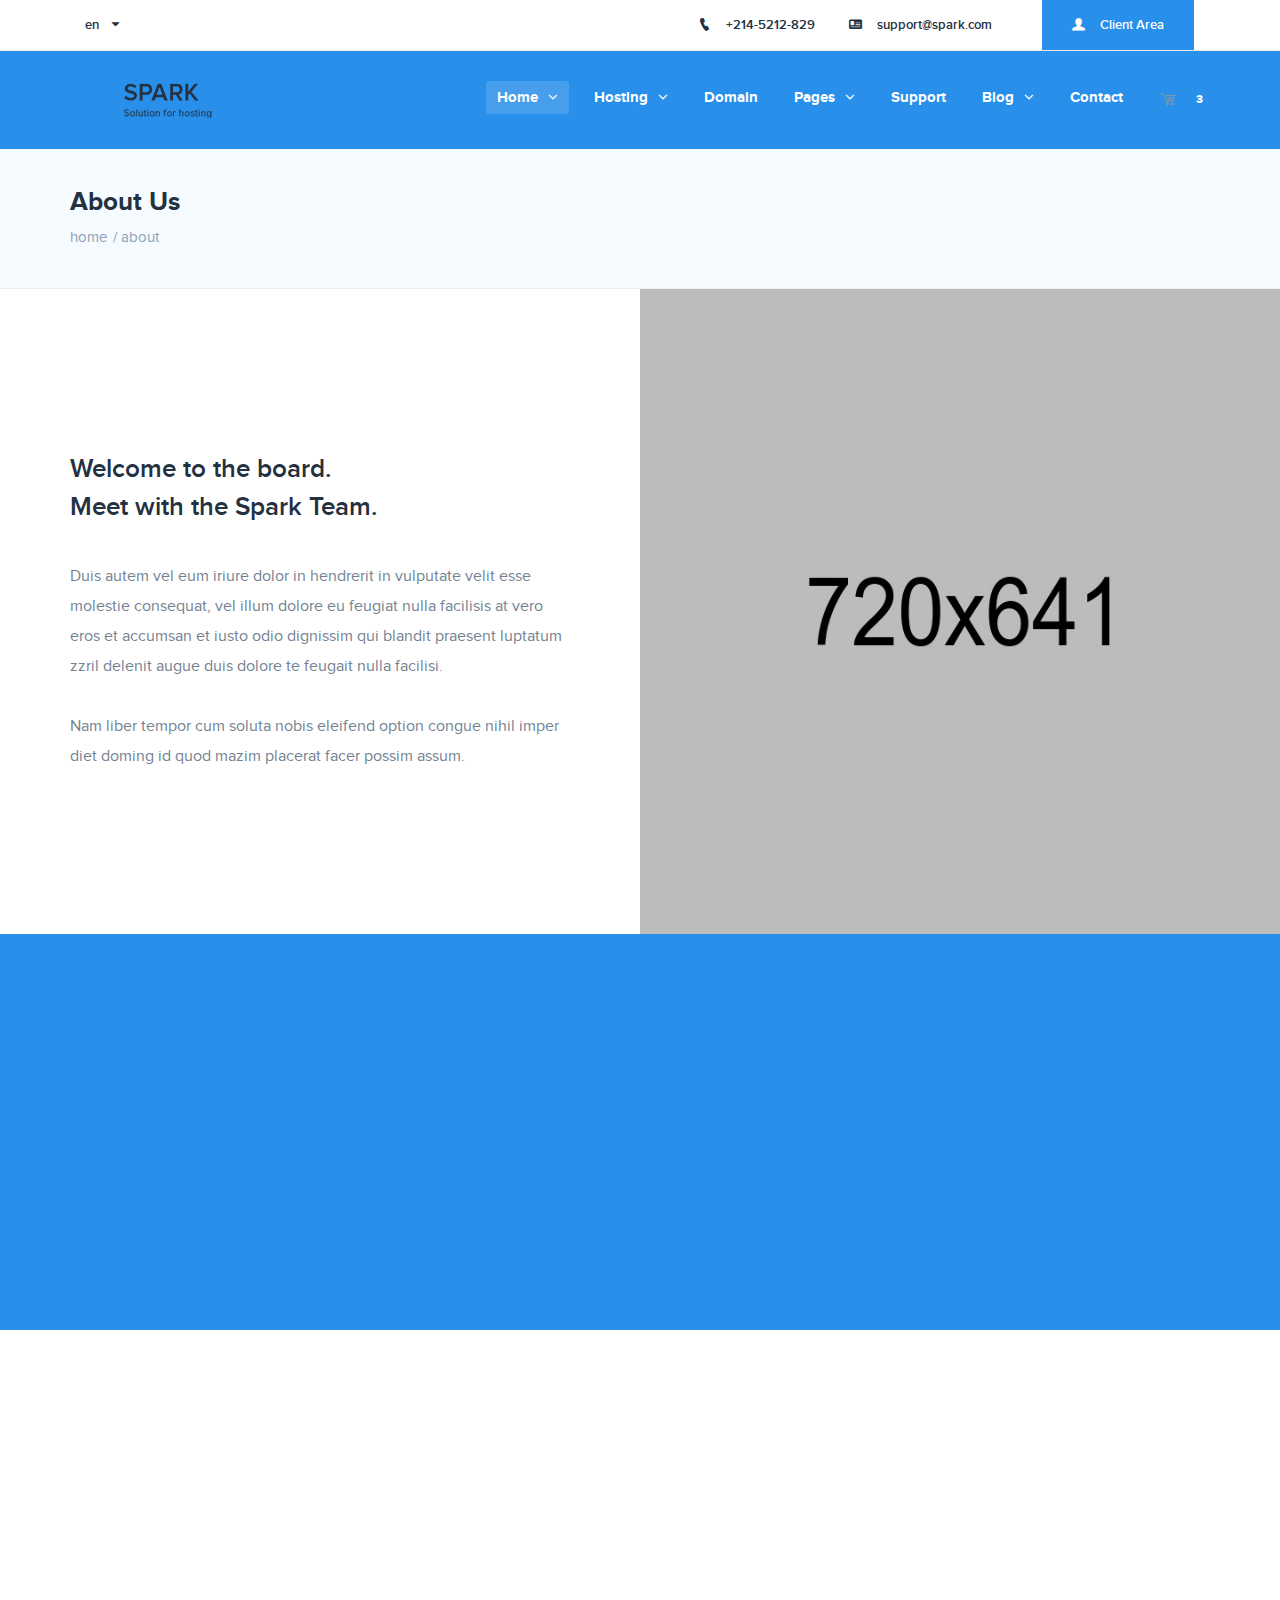
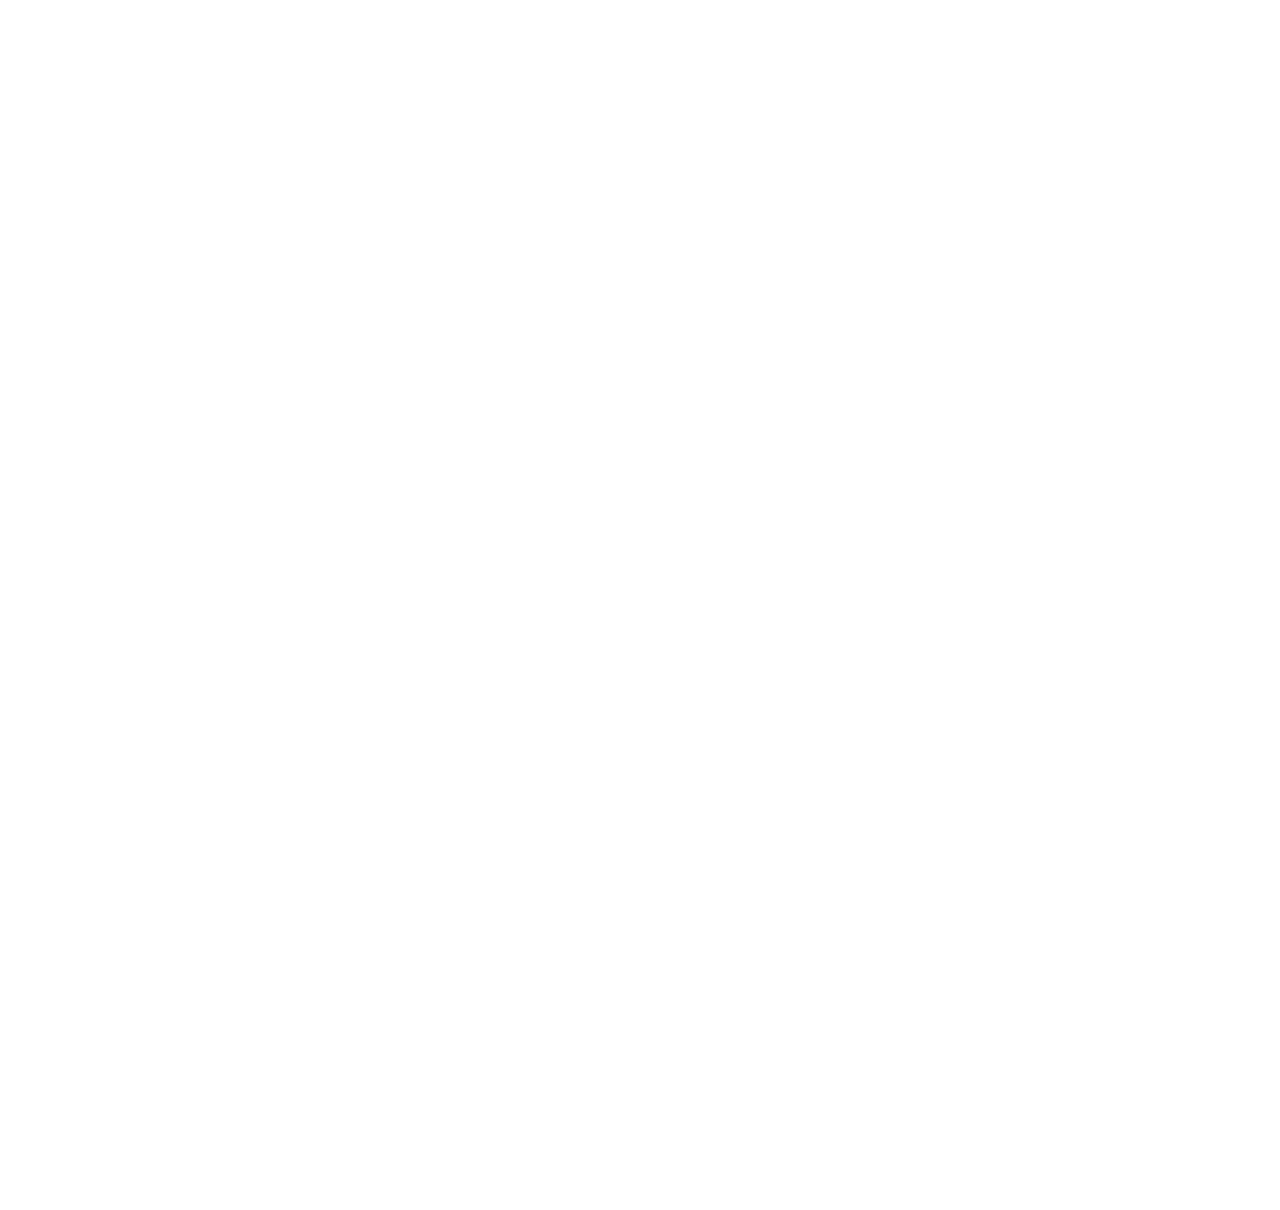
<file: landing/about.html>
<!DOCTYPE html>
<html lang="en">
    <head>
    <meta charset="utf-8">
    <meta http-equiv="X-UA-Compatible" content="IE=edge">
    <meta name="viewport" content="width=device-width, initial-scale=1">
    <title>Spark - Responsive Hosting, Domain, Technology HTML Template</title>

    <!-- main css file -->
    <link rel="stylesheet" href="css/custom/style.css">
	<!-- responsive css file -->
    <link rel="stylesheet" href="css/responsive/responsive.css">
    <!-- favicon -->
    <link rel="icon" type="image/png" href="img/favicon.png">


    <!--[if lt IE 9]>
      <script src="https://oss.maxcdn.com/html5shiv/3.7.2/html5shiv.min.js"></script>
      <script src="https://oss.maxcdn.com/respond/1.4.2/respond.min.js"></script>
    <![endif]-->
    </head>
    <body class="about">

	<div class="preloader">
		<div class="sk-cube-grid">
		  <div class="sk-cube sk-cube1"></div>
		  <div class="sk-cube sk-cube2"></div>
		  <div class="sk-cube sk-cube3"></div>
		  <div class="sk-cube sk-cube4"></div>
		  <div class="sk-cube sk-cube5"></div>
		  <div class="sk-cube sk-cube6"></div>
		  <div class="sk-cube sk-cube7"></div>
		  <div class="sk-cube sk-cube8"></div>
		  <div class="sk-cube sk-cube9"></div>
		</div>
	</div>

    <!-- ======= 1.01 Header Area ====== -->
    <header>
    	<div class="headerTopArea">
    		<div class="container">
    			<div class="row">
    				<div class="col-md-5 col-sm-2 col-xs-5">
    					<div class="langOpt">
    						<span class="langIcon"><span class="langCode">en</span><i class="icofont icofont-caret-down"></i> </span>
    						<ul class="lang">
    							<li data-code="en">english</li>
    							<li data-code="bn">bengali</li>
    							<li data-code="ar">aribic</li>
    							<li data-code="da">dansk</li>
    						</ul>
    					</div>
    				</div>
    				<div class="col-md-7 col-sm-10 col-xs-7">
    					<ul class="topInfo">
    						<li class="call"><a href="tel:+214-5212-829"><i class="icofont icofont-ui-call"></i>+214-5212-829</a></li>
    						<li class="email"><a href="mailto:support@spark.com"><i class="icofont icofont-ui-v-card"></i>support@spark.com</a></li>
							<li class="clientAreaLi"><span><i class="icofont icofont-user-alt-3"></i>Client area</span></li>
    					</ul>
    					<div class="clientLogin">
    						<form action="login.php" method="post">
    							<div class="closeBtn"><i class="icofont icofont-close"></i></div>
    							<div class="h5">sign in</div>
    							<div class="userName"><input name="userName" placeholder="Username" type="text"></div>
    							<div class="password"><input name="password" placeholder="Password" type="password"></div>
    							<input type="submit" value="sign in">
    							<div class="h5">Forgot Passsword? <a href="#">Click here</a></div>
    							<div class="logBtm">
    								<div class="h5">Don’t have an account yet?</div>
    								<a href="#" class="signUp">Click here to sign up.</a>
    							</div>
    						</form>
    					</div>
    				</div>
    			</div>
    		</div>
    	</div>
    	<div class="headerBottomArea">
    		<div class="container">
    			<div class="row">
    				<div class="col-md-3 col-sm-3 col-xs-9">
    					<a href="index-1.html" class="logo"><img src="img/logo.png" alt=""></a>
    				</div>
    				<div class="col-md-8 menuCol col-sm-9 col-xs-9">
						<div class="navbar-header">
							<button type="button" class="navbar-toggle collapsed" data-toggle="collapse" data-target="#navbar" aria-expanded="false" aria-controls="navbar">
								<span class="sr-only"></span>
								<i class="fa fa-navicon"></i>
							</button>
						</div>
    					<nav id="navbar" class="collapse navbar-collapse">
    						<ul id="nav">
    							<li class="current-menu-item"><a href="#">Home</a>
    								<ul class="sub-menu">
    									<li><a href="index-1.html">Home Version 01</a></li>
    									<li><a href="index-2.html">Home Version 02</a></li>
    								</ul>
    							</li>
    							<li><a href="#">hosting</a>
									<ul class="sub-menu">
    									<li><a href="webHosting.html">web hosting</a></li>
    									<li><a href="cloudHosting.html">cloud hosting</a></li>
    									<li><a href="vpnHosting.html">vpn hosting</a></li>
    									<li><a href="sharedHosting.html">shared hosting</a></li>
									</ul>
    							</li>
    							<li><a href="domainSearch.html">domain</a></li>
    							<li class="dropdown-megamenu"><a href="#">pages</a>
    								<ul class="mega-menu clearfix">
										<li class="mMenuCol">
											<ul class="menuRow">
												<li><a href="index-1.html">homepage v1</a></li>
												<li><a href="index-2.html">homepage v2</a></li>
											</ul>
											<ul class="menuRow">
												<li><a href="about.html">about</a></li>
												<li><a href="domainSearch.html">domain search</a></li>
												<li><a href="webHosting.html">web hosting</a></li>
												<li><a href="cloudHosting.html">cloud hosting</a></li>
												<li><a href="vpnHosting.html">vpn hosting</a></li>
											</ul>
										</li>
   										<li class="mMenuCol">
   											<ul class="menuRow">
   												<li><a href="accountManage.html">My account</a></li>
   												<li><a href="domainManage.html">domain settings</a></li>
   												<li><a href="hostManage.html">hosting settings</a></li>
   											</ul>
   											<ul class="menuRow">
   												<li><a href="testimonial.html">testimonial</a></li>
   												<li><a href="faq.html">faq</a></li>
   												<li><a href="support.html">support</a></li>
   												<li><a href="contact.html">contact</a></li>
   											</ul>
   										</li>
   										<li class="mMenuCol">
   											<ul class="menuRow">
   												<li><a href="cart.html">cart</a></li>
   												<li><a href="checkout.html">checkout</a></li>
   											</ul>
   											<ul class="menuRow">
   												<li><a href="blog.html">blog</a></li>
   												<li><a href="single-blog.html">single blog</a></li>
   											</ul>
   											<ul class="menuRow">
   												<li><a href="comingSoon.html">coming soon</a></li>
   												<li><a href="404.html">404</a></li>
   											</ul>
   										</li>
   										<li class="mMenuCol">
   											<div class="menuDiscount">
   												<div class="discountImg"><img src="img/icon/menu-img.png" alt=""></div>
   												<span>10% discount on</span>
   												<div class="h3">any hosting</div>
   												<a href="#">Try it now!</a>
   											</div>
   										</li>
    								</ul>
    							</li>
    							<li><a href="support.html">Support</a></li>
    							<li><a href="#">Blog</a>
									<ul class="sub-menu">
    									<li><a href="blog.html">Blog</a></li>
    									<li><a href="single-blog.html">single blog</a></li>
									</ul>
    							</li>
    							<li><a href="contact.html">Contact</a></li>
    						</ul>
    					</nav>
    				</div>
    				<div class="col-md-1 cartCol">
    					<a href="cart.html" class="cart">
    						<span class="count">3</span>
    						<i class="icofont icofont-cart-alt"></i>
    					</a>
    				</div>
				</div>
    		</div>
    	</div>
    </header>
    <!-- ======= /1.01 Header Area ====== -->

    <!-- ======= 2.01 Page Title Area ====== -->

    <div class="pageTitleArea animated">
    	<div class="container">
    		<div class="row">
    			<div class="col-md-12">
    				<div class="pageTitle">
    					<div class="h2">About Us</div>
    					<ul class="pageIndicate">
    						<li><a href="">home</a></li>
    						<li><a href="">about</a></li>
    					</ul>
    				</div>
    			</div>
    		</div>
    	</div>
    </div>

    <!-- ======= /2.01 Page Title Area ====== -->

    <!-- ======= 2.02 Page About Area ====== -->

    <div class="aboutArea animated">
    	<div class="container">
    		<div class="row">
    			<div class="col-md-6 col-sm-6">
    				<div class="aboutContent">
						<div class="aboutCell">
							<h2>Welcome to the board. <br>Meet with the Spark Team.</h2>
							<div class="aboutTxt">
								<p>Duis autem vel eum iriure dolor in hendrerit in vulputate velit esse  <br>molestie consequat, vel illum dolore eu feugiat nulla facilisis at vero  <br>eros et accumsan et iusto odio dignissim qui blandit praesent luptatum  <br>zzril delenit augue duis dolore te feugait nulla facilisi.</p>
								<p>Nam liber tempor cum soluta nobis eleifend option congue nihil imper  <br>diet doming id quod mazim placerat facer possim assum.</p>
							</div>
						</div>
    				</div>
    			</div>
    		</div>
    	</div>
    	<div class="aboutImg">
    		<img src="img/about01.jpg" alt="">
    	</div>
    </div>

    <!-- ======= /2.02 Page About Area ====== -->

    <!-- ======= 2.03 Page Service Area ====== -->
    <div class="aboutServiceArea secPdng">
    	<div class="container animated">
    		<div class="row">
    			<div class="col-md-12">
    				<div class="sectionTitle">
    					<div class="h2">We are commited with our services. <br>We are offering great services for customers.</div>
    				</div>
    			</div>
    		</div>
    		<div class="row">
    			<div class="col-md-3 col-sm-6">
    				<div class="singleAboutService">
    					<div class="aServiceIcon">
    						<img src="img/icon/about-server1.png" alt="">
    					</div>
    					<div class="aServiceContent">
    						<div class="aServiceTitle h4">Domain Service</div>
    						<div class="aServiceTxt">
    							<p>Typi non habent claritatem <br>insitam; est usus legentis.</p>
    						</div>
    					</div>
    				</div>
    			</div>
    			<div class="col-md-3 col-sm-6">
    				<div class="singleAboutService">
    					<div class="aServiceIcon">
    						<img src="img/icon/about-server2.png" alt="">
    					</div>
    					<div class="aServiceContent">
    						<div class="aServiceTitle h4">Domain Service</div>
    						<div class="aServiceTxt">
    							<p>Typi non habent claritatem <br>insitam; est usus legentis.</p>
    						</div>
    					</div>
    				</div>
    			</div>
    			<div class="col-md-3 col-sm-6">
    				<div class="singleAboutService">
    					<div class="aServiceIcon">
    						<img src="img/icon/about-server3.png" alt="">
    					</div>
    					<div class="aServiceContent">
    						<div class="aServiceTitle h4">Domain Service</div>
    						<div class="aServiceTxt">
    							<p>Typi non habent claritatem <br>insitam; est usus legentis.</p>
    						</div>
    					</div>
    				</div>
    			</div>
    			<div class="col-md-3 col-sm-6">
    				<div class="singleAboutService">
    					<div class="aServiceIcon">
    						<img src="img/icon/about-server4.png" alt="">
    					</div>
    					<div class="aServiceContent">
    						<div class="aServiceTitle h4">Domain Service</div>
    						<div class="aServiceTxt">
    							<p>Typi non habent claritatem <br>insitam; est usus legentis.</p>
    						</div>
    					</div>
    				</div>
    			</div>
    		</div>
    	</div>
    </div>
    <!-- ======= /2.03 Page Service Area ====== -->

    <!-- ======= 2.04 Page Team Area ====== -->
    <div class="teamArea secPdng animated">
    	<div class="container">
    		<div class="row">
    			<div class="col-md-12">
    				<div class="sectionTitle">
    					<div class="h2">Great team can give you best support. <br>Meet with our awesome team.</div>
    				</div>
    			</div>
    		</div>
    		<div class="row">
    			<div class="col-md-4 col-sm-6">
    				<div class="singleTeam">
    					<div class="teamImg"><img src="img/about-team1.jpg" alt=""></div>
    					<div class="teamContent">
    						<div class="memberName h4">James Martin</div>
    						<span class="position">Web Experts</span>
    						<div class="teamTxt">
    							<p>Duis autem vel eum iriure dolor in hendrerit in vulputate velit esse mol estie consequat, vel illum.</p>
    						</div>
    					</div>
    				</div>
    			</div>
    			<div class="col-md-4 col-sm-6">
    				<div class="singleTeam">
    					<div class="teamImg"><img src="img/about-team2.jpg" alt=""></div>
    					<div class="teamContent">
    						<div class="memberName h4">James Martin</div>
    						<span class="position">Web Experts</span>
    						<div class="teamTxt">
    							<p>Duis autem vel eum iriure dolor in hendrerit in vulputate velit esse mol estie consequat, vel illum.</p>
    						</div>
    					</div>
    				</div>
    			</div>
    			<div class="col-md-4 col-sm-6">
    				<div class="singleTeam">
    					<div class="teamImg"><img src="img/about-team3.jpg" alt=""></div>
    					<div class="teamContent">
    						<div class="memberName h4">James Martin</div>
    						<span class="position">Web Experts</span>
    						<div class="teamTxt">
    							<p>Duis autem vel eum iriure dolor in hendrerit in vulputate velit esse mol estie consequat, vel illum.</p>
    						</div>
    					</div>
    				</div>
    			</div>
    			<div class="col-md-4 col-sm-6">
    				<div class="singleTeam">
    					<div class="teamImg"><img src="img/about-team1.jpg" alt=""></div>
    					<div class="teamContent">
    						<div class="memberName h4">James Martin</div>
    						<span class="position">Web Experts</span>
    						<div class="teamTxt">
    							<p>Duis autem vel eum iriure dolor in hendrerit in vulputate velit esse mol estie consequat, vel illum.</p>
    						</div>
    					</div>
    				</div>
    			</div>
    			<div class="col-md-4 col-sm-6">
    				<div class="singleTeam">
    					<div class="teamImg"><img src="img/about-team2.jpg" alt=""></div>
    					<div class="teamContent">
    						<div class="memberName h4">James Martin</div>
    						<span class="position">Web Experts</span>
    						<div class="teamTxt">
    							<p>Duis autem vel eum iriure dolor in hendrerit in vulputate velit esse mol estie consequat, vel illum.</p>
    						</div>
    					</div>
    				</div>
    			</div>
    			<div class="col-md-4 col-sm-6">
    				<div class="singleTeam">
    					<div class="teamImg"><img src="img/about-team3.jpg" alt=""></div>
    					<div class="teamContent">
    						<div class="memberName h4">James Martin</div>
    						<span class="position">Web Experts</span>
    						<div class="teamTxt">
    							<p>Duis autem vel eum iriure dolor in hendrerit in vulputate velit esse mol estie consequat, vel illum.</p>
    						</div>
    					</div>
    				</div>
    			</div>
    		</div>
    	</div>
    </div>
    <!-- ======= /2.04 Page Team Area ====== -->

    <!-- ======= 2.05 Page Newsletters Area ====== -->
    <div class="newsletterArea secPdng animated">
    	<div class="container">
    		<div class="row">
    			<div class="col-md-12">
    				<div class="sectionTitle">
    					<div class="h2">We always give surprise to our customers. <br>Subscribe to our newsletter to get our offers.</div>
    				</div>
    			</div>
    			<div class="col-md-8 col-md-offset-2">
    				<form action="#" class="newsletter">
    					<div class="inputWrep">
    						<input type="email" placeholder="Enter your email address">
    						<input type="submit" value="Subscrbe Now">
    					</div>
    				</form>
    			</div>
    		</div>
    	</div>
    </div>
    <!-- ======= /2.05 Page Newsletters Area ====== -->

    <!-- ======= 1.09 footer Area ====== -->
    <footer class="secPdngT animated">
    	<div class="container">
    		<div class="row">
    			<div class="col-sm-3">
    				<div class="footerInfo">
    					<a href="index-1.html" class="footerLogo">
    						<img src="img/footerLogo.png" alt="">
    					</a>
						<div class="footerTxt">
							<p>Lorem ipsum dolor sit amet, consectetuer adipiscing elit, sed diam nonummy nibh eui smod tincidunt ut laoreet dolore magna.</p>
						</div>
						<ul class="footerLinkIcon">
							<li><a href="#"><i class="icofont icofont-social-facebook"></i></a></li>
							<li><a href="#"><i class="icofont icofont-social-twitter"></i></a></li>
							<li><a href="#"><i class="icofont icofont-social-google-plus"></i></a></li>
							<li><a href="#"><i class="icofont icofont-social-tumblr"></i></a></li>
							<li><a href="#"><i class="icofont icofont-social-yelp"></i></a></li>
						</ul>
    				</div>
    			</div>
    			<div class="col-sm-3">
    				<div class="widget">
    					<div class="h4">Important Links</div>
						<ul class="footerLink">
							<li><a href="#">Support</a></li>
							<li><a href="#">Privacy & Policy</a></li>
							<li><a href="#">Terms & Conditions</a></li>
							<li><a href="#">VPN Service</a></li>
							<li><a href="#">Dedicated Server</a></li>
						</ul>
    				</div>
    			</div>
    			<div class="col-sm-3">
    				<div class="widget">
    					<div class="h4">out pertners</div>
						<ul class="footerLink">
							<li><a href="#">ThemeForest</a></li>
							<li><a href="#">GraphicRiver</a></li>
							<li><a href="#">AudioJungle</a></li>
							<li><a href="#">3DOcean</a></li>
							<li><a href="#">CodeCanayon</a></li>
						</ul>
    				</div>
    			</div>
    			<div class="col-sm-3">
    				<div class="contactInfo">
    					<div class="h4">contact with us</div>
						<span class="call"><a href="tel:+214-5212-829"><i class="icofont icofont-ui-call"></i>+214-5212-829</a></span>
						<span class="email"><a href="mailto:support@spark.com"><i class="icofont icofont-ui-v-card"></i>support@spark.com</a></span>
   						<a href="" class="contactBtn Btn">Send us a message</a>

    				</div>
    			</div>
    		</div>
    		<div class="row">
    			<div class="col-md-12">
    				<div class="copyrightTxt">
    					<p>&copy; Copyright 2016 Spark, </p>
    					<p>All Rights Reserved</p>
    				</div>
    			</div>
    		</div>
    	</div>
    </footer>
    <!-- ======= /1.09 footer Area ====== -->


		<!-- jQuery (necessary for Bootstrap's JavaScript plugins) -->
		<script src="js/jquery.1.11.3.min.js"></script> <!-- jQuery -->
		<script src="js/bootstrap.min.js"></script> <!-- Bootstrap -->
		<script src="js/owl.carousel.min.js"></script> <!-- owlCarousel -->
		<script src="js/waypoints.min.js"></script> <!-- waypoint -->
		<script src="js/chatScript.js" type="text/javascript"></script> <!--End of Tawk.to Script-->
		<script src="js/active.js"></script> <!-- active js -->



    </body>
</html>
</file>
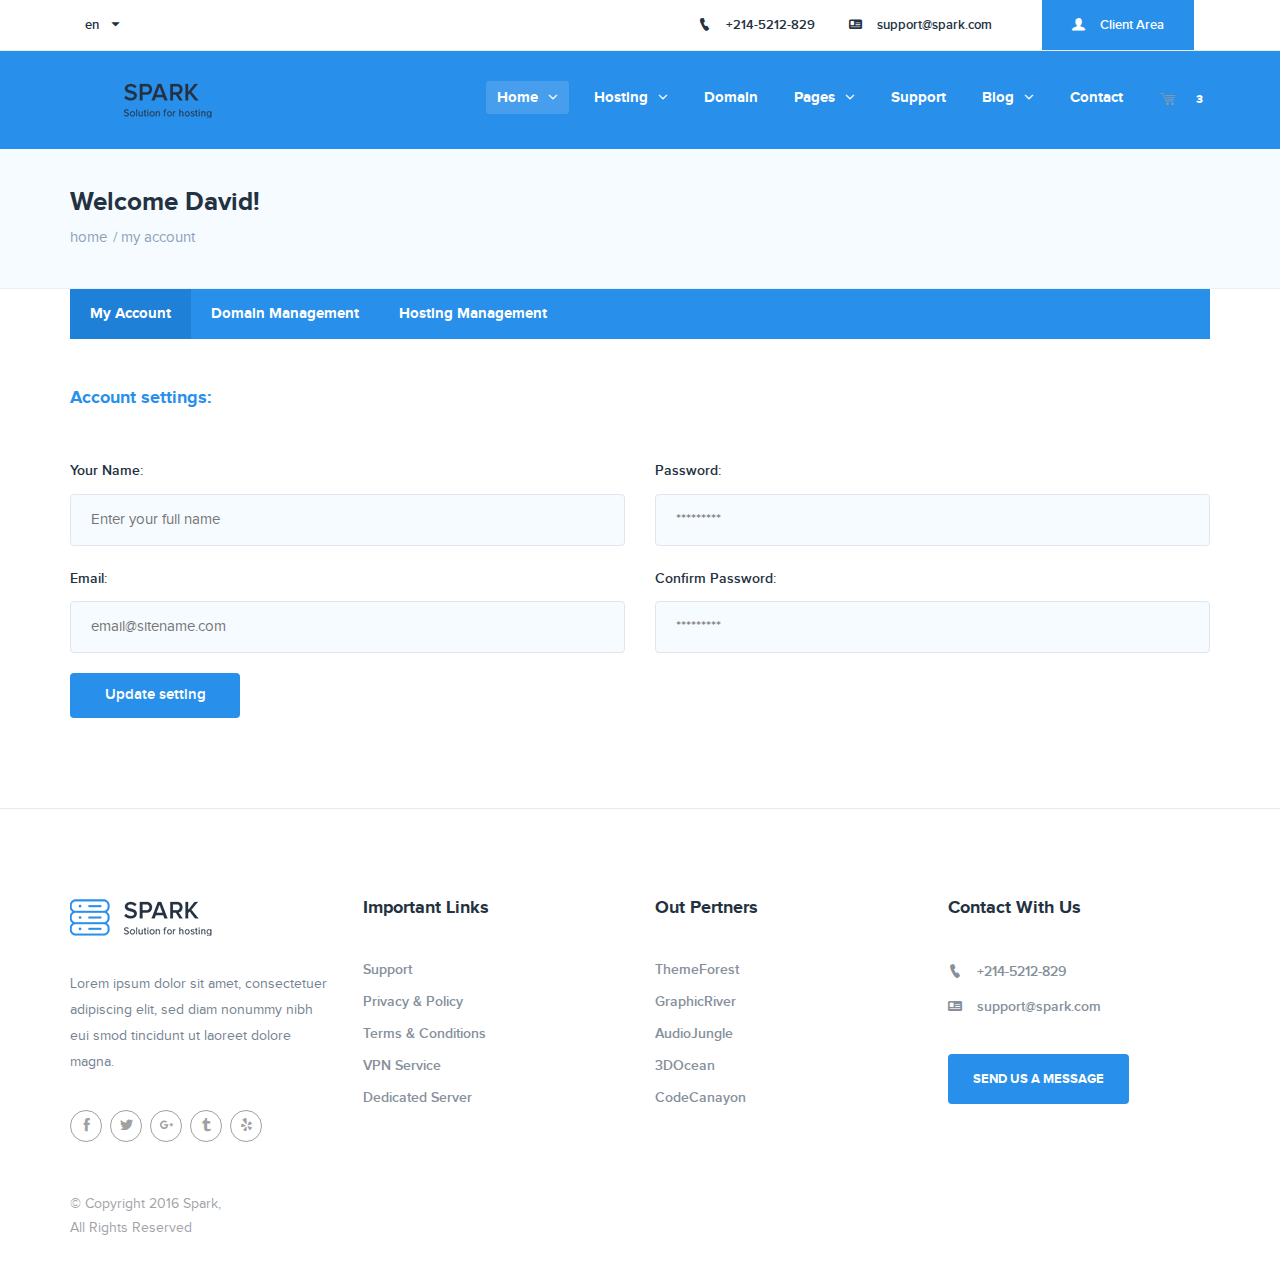
<file: landing/accountManage.html>
<!DOCTYPE html>
<html lang="en">
    <head>
    <meta charset="utf-8">
    <meta http-equiv="X-UA-Compatible" content="IE=edge">
    <meta name="viewport" content="width=device-width, initial-scale=1">
    <title>Spark - Responsive Hosting, Domain, Technology HTML Template</title>

    <!-- main css file -->
    <link rel="stylesheet" href="css/custom/style.css">
	<!-- responsive css file -->
    <link rel="stylesheet" href="css/responsive/responsive.css">
    <!-- favicon -->
    <link rel="icon" type="image/png" href="img/favicon.png">


    <!--[if lt IE 9]>
      <script src="https://oss.maxcdn.com/html5shiv/3.7.2/html5shiv.min.js"></script>
      <script src="https://oss.maxcdn.com/respond/1.4.2/respond.min.js"></script>
    <![endif]-->
    </head>
    <body class="accountManage">

	<div class="preloader">
		<div class="sk-cube-grid">
		  <div class="sk-cube sk-cube1"></div>
		  <div class="sk-cube sk-cube2"></div>
		  <div class="sk-cube sk-cube3"></div>
		  <div class="sk-cube sk-cube4"></div>
		  <div class="sk-cube sk-cube5"></div>
		  <div class="sk-cube sk-cube6"></div>
		  <div class="sk-cube sk-cube7"></div>
		  <div class="sk-cube sk-cube8"></div>
		  <div class="sk-cube sk-cube9"></div>
		</div>
	</div>

    <!-- ======= 1.01 Header Area ====== -->
    <header>
    	<div class="headerTopArea">
    		<div class="container">
    			<div class="row">
    				<div class="col-md-5 col-sm-2 col-xs-5">
    					<div class="langOpt">
    						<span class="langIcon"><span class="langCode">en</span><i class="icofont icofont-caret-down"></i> </span>
    						<ul class="lang">
    							<li data-code="en">english</li>
    							<li data-code="bn">bengali</li>
    							<li data-code="ar">aribic</li>
    							<li data-code="da">dansk</li>
    						</ul>
    					</div>
    				</div>
    				<div class="col-md-7 col-sm-10 col-xs-7">
    					<ul class="topInfo">
    						<li class="call"><a href="tel:+214-5212-829"><i class="icofont icofont-ui-call"></i>+214-5212-829</a></li>
    						<li class="email"><a href="mailto:support@spark.com"><i class="icofont icofont-ui-v-card"></i>support@spark.com</a></li>
							<li class="clientAreaLi"><span><i class="icofont icofont-user-alt-3"></i>Client area</span></li>
    					</ul>
    					<div class="clientLogin">
    						<form action="login.php" method="post">
    							<div class="closeBtn"><i class="icofont icofont-close"></i></div>
    							<div class="h5">sign in</div>
    							<div class="userName"><input name="userName" placeholder="Username" type="text"></div>
    							<div class="password"><input name="password" placeholder="Password" type="password"></div>
    							<input type="submit" value="sign in">
    							<div class="h5">Forgot Passsword? <a href="#">Click here</a></div>
    							<div class="logBtm">
    								<div class="h5">Don’t have an account yet?</div>
    								<a href="#" class="signUp">Click here to sign up.</a>
    							</div>
    						</form>
    					</div>
    				</div>
    			</div>
    		</div>
    	</div>
    	<div class="headerBottomArea">
    		<div class="container">
    			<div class="row">
    				<div class="col-md-3 col-sm-3 col-xs-9">
    					<a href="index-1.html" class="logo"><img src="img/logo.png" alt=""></a>
    				</div>
    				<div class="col-md-8 menuCol col-sm-9 col-xs-9">
						<div class="navbar-header">
							<button type="button" class="navbar-toggle collapsed" data-toggle="collapse" data-target="#navbar" aria-expanded="false" aria-controls="navbar">
								<span class="sr-only"></span>
								<i class="fa fa-navicon"></i>
							</button>
						</div>
    					<nav id="navbar" class="collapse navbar-collapse">
    						<ul id="nav">
    							<li class="current-menu-item"><a href="#">Home</a>
    								<ul class="sub-menu">
    									<li><a href="index-1.html">Home Version 01</a></li>
    									<li><a href="index-2.html">Home Version 02</a></li>
    								</ul>
    							</li>
    							<li><a href="#">hosting</a>
									<ul class="sub-menu">
    									<li><a href="webHosting.html">web hosting</a></li>
    									<li><a href="cloudHosting.html">cloud hosting</a></li>
    									<li><a href="vpnHosting.html">vpn hosting</a></li>
    									<li><a href="sharedHosting.html">shared hosting</a></li>
									</ul>
    							</li>
    							<li><a href="domainSearch.html">domain</a></li>
    							<li class="dropdown-megamenu"><a href="#">pages</a>
    								<ul class="mega-menu clearfix">
										<li class="mMenuCol">
											<ul class="menuRow">
												<li><a href="index-1.html">homepage v1</a></li>
												<li><a href="index-2.html">homepage v2</a></li>
											</ul>
											<ul class="menuRow">
												<li><a href="about.html">about</a></li>
												<li><a href="domainSearch.html">domain search</a></li>
												<li><a href="webHosting.html">web hosting</a></li>
												<li><a href="cloudHosting.html">cloud hosting</a></li>
												<li><a href="vpnHosting.html">vpn hosting</a></li>
											</ul>
										</li>
   										<li class="mMenuCol">
   											<ul class="menuRow">
   												<li><a href="accountManage.html">My account</a></li>
   												<li><a href="domainManage.html">domain settings</a></li>
   												<li><a href="hostManage.html">hosting settings</a></li>
   											</ul>
   											<ul class="menuRow">
   												<li><a href="testimonial.html">testimonial</a></li>
   												<li><a href="faq.html">faq</a></li>
   												<li><a href="support.html">support</a></li>
   												<li><a href="contact.html">contact</a></li>
   											</ul>
   										</li>
   										<li class="mMenuCol">
   											<ul class="menuRow">
   												<li><a href="cart.html">cart</a></li>
   												<li><a href="checkout.html">checkout</a></li>
   											</ul>
   											<ul class="menuRow">
   												<li><a href="blog.html">blog</a></li>
   												<li><a href="single-blog.html">single blog</a></li>
   											</ul>
   											<ul class="menuRow">
   												<li><a href="comingSoon.html">coming soon</a></li>
   												<li><a href="404.html">404</a></li>
   											</ul>
   										</li>
   										<li class="mMenuCol">
   											<div class="menuDiscount">
   												<div class="discountImg"><img src="img/icon/menu-img.png" alt=""></div>
   												<span>10% discount on</span>
   												<div class="h3">any hosting</div>
   												<a href="#">Try it now!</a>
   											</div>
   										</li>
    								</ul>
    							</li>
    							<li><a href="support.html">Support</a></li>
    							<li><a href="#">Blog</a>
									<ul class="sub-menu">
    									<li><a href="blog.html">Blog</a></li>
    									<li><a href="single-blog.html">single blog</a></li>
									</ul>
    							</li>
    							<li><a href="contact.html">Contact</a></li>
    						</ul>
    					</nav>
    				</div>
    				<div class="col-md-1 cartCol">
    					<a href="cart.html" class="cart">
    						<span class="count">3</span>
    						<i class="icofont icofont-cart-alt"></i>
    					</a>
    				</div>
				</div>
    		</div>
    	</div>
    </header>
    <!-- ======= /1.01 Header Area ====== -->

    <!-- ======= 2.01 Page Title Area ====== -->

    <div class="pageTitleArea animated">
    	<div class="container">
    		<div class="row">
    			<div class="col-md-12">
    				<div class="pageTitle">
    					<div class="h2">Welcome David!</div>
    					<ul class="pageIndicate">
    						<li><a href="">home</a></li>
    						<li><a href="">my account</a></li>
    					</ul>
    				</div>
    			</div>
    		</div>
    	</div>
    </div>

    <!-- ======= /2.01 Page Title Area ====== -->

    <div class="dashboardArea secPdngB animated">
    	<div class="container">
    		<div class="row">
    			<div class="col-md-12">
    				<div class="boardMenu">
    					<ul>
    						<li class="active"><a href="accountManage.html">My Account</a></li>
    						<li><a href="domainManage.html">Domain Management</a></li>
    						<li><a href="hostManage.html">Hosting Management</a></li>
    					</ul>
    				</div>
    			</div>
    			<div class="col-md-12">
    				<div class="boardTitle">
    					<div class="h4">Account settings:</div>
    				</div>
    				<form action="#" class="accountForm">
    					<div class="row">
    						<div class="col-sm-6">
    							<div class="accountInput">
    								<div class="h5">Your Name:</div>
    								<input type="text" placeholder="Enter your full name">
    							</div>
    						</div>
    						<div class="col-sm-6">
    							<div class="accountInput">
    								<div class="h5">Password:</div>
    								<input type="password" placeholder="*********">
    							</div>
    						</div>
    						<div class="col-sm-6">
    							<div class="accountInput">
    								<div class="h5">Email:</div>
    								<input type="email" placeholder="email@sitename.com">
    							</div>
    						</div>
    						<div class="col-sm-6">
    							<div class="accountInput">
    								<div class="h5">Confirm Password:</div>
    								<input type="password" placeholder="*********">
    							</div>
    						</div>
    						<div class="col-sm-6">
    							<div class="submitBtn">
    								<input type="submit" value="Update setting">
    							</div>
    						</div>
    					</div>
    				</form>
    			</div>
    		</div>
    	</div>
    </div>

<div class="sectionBar"></div>


    <!-- ======= 1.09 footer Area ====== -->
    <footer class="secPdngT animated">
    	<div class="container">
    		<div class="row">
    			<div class="col-sm-3">
    				<div class="footerInfo">
    					<a href="index-1.html" class="footerLogo">
    						<img src="img/footerLogo.png" alt="">
    					</a>
						<div class="footerTxt">
							<p>Lorem ipsum dolor sit amet, consectetuer adipiscing elit, sed diam nonummy nibh eui smod tincidunt ut laoreet dolore magna.</p>
						</div>
						<ul class="footerLinkIcon">
							<li><a href="#"><i class="icofont icofont-social-facebook"></i></a></li>
							<li><a href="#"><i class="icofont icofont-social-twitter"></i></a></li>
							<li><a href="#"><i class="icofont icofont-social-google-plus"></i></a></li>
							<li><a href="#"><i class="icofont icofont-social-tumblr"></i></a></li>
							<li><a href="#"><i class="icofont icofont-social-yelp"></i></a></li>
						</ul>
    				</div>
    			</div>
    			<div class="col-sm-3">
    				<div class="widget">
    					<div class="h4">Important Links</div>
						<ul class="footerLink">
							<li><a href="#">Support</a></li>
							<li><a href="#">Privacy & Policy</a></li>
							<li><a href="#">Terms & Conditions</a></li>
							<li><a href="#">VPN Service</a></li>
							<li><a href="#">Dedicated Server</a></li>
						</ul>
    				</div>
    			</div>
    			<div class="col-sm-3">
    				<div class="widget">
    					<div class="h4">out pertners</div>
						<ul class="footerLink">
							<li><a href="#">ThemeForest</a></li>
							<li><a href="#">GraphicRiver</a></li>
							<li><a href="#">AudioJungle</a></li>
							<li><a href="#">3DOcean</a></li>
							<li><a href="#">CodeCanayon</a></li>
						</ul>
    				</div>
    			</div>
    			<div class="col-sm-3">
    				<div class="contactInfo">
    					<div class="h4">contact with us</div>
						<span class="call"><a href="tel:+214-5212-829"><i class="icofont icofont-ui-call"></i>+214-5212-829</a></span>
						<span class="email"><a href="mailto:support@spark.com"><i class="icofont icofont-ui-v-card"></i>support@spark.com</a></span>
   						<a href="" class="contactBtn Btn">Send us a message</a>

    				</div>
    			</div>
    		</div>
    		<div class="row">
    			<div class="col-md-12">
    				<div class="copyrightTxt">
    					<p>&copy; Copyright 2016 Spark, </p>
    					<p>All Rights Reserved</p>
    				</div>
    			</div>
    		</div>
    	</div>
    </footer>
    <!-- ======= /1.09 footer Area ====== -->


		<!-- jQuery (necessary for Bootstrap's JavaScript plugins) -->
		<script src="js/jquery.1.11.3.min.js"></script> <!-- jQuery -->
		<script src="js/bootstrap.min.js"></script> <!-- Bootstrap -->
		<script src="js/owl.carousel.min.js"></script> <!-- owlCarousel -->
		<script src="js/waypoints.min.js"></script> <!-- waypoint -->
		<script src="js/chatScript.js" type="text/javascript"></script> <!--End of Tawk.to Script-->
		<script src="js/active.js"></script> <!-- active js -->



    </body>
</html>
</file>
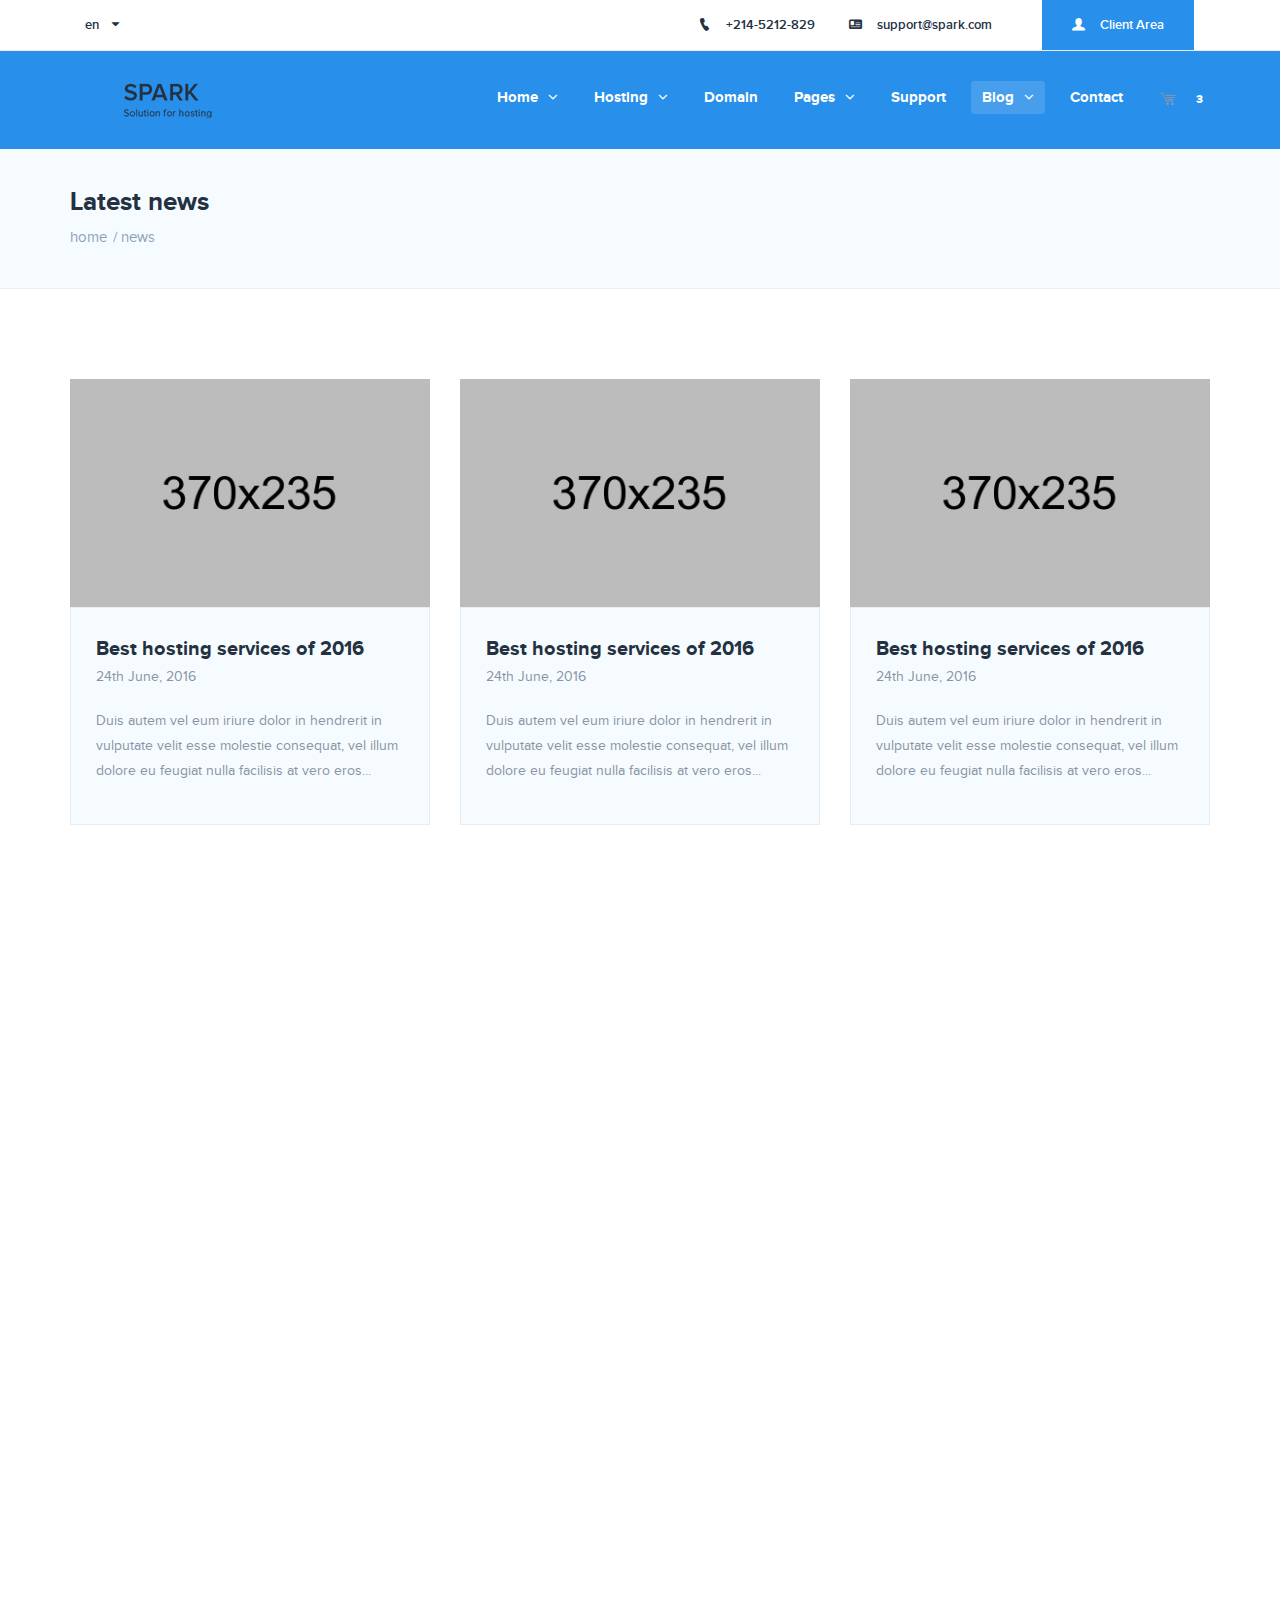
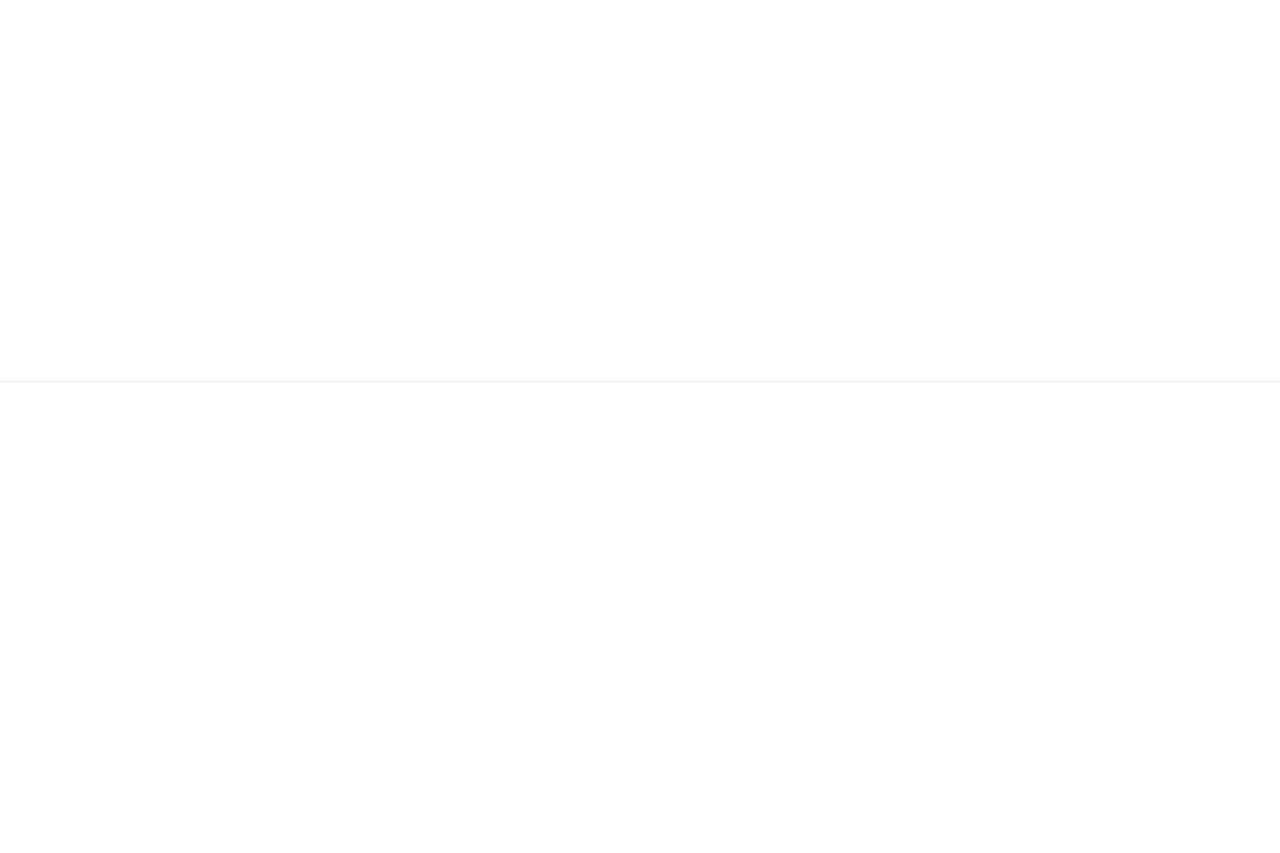
<file: landing/blog.html>
<!DOCTYPE html>
<html lang="en">
    <head>
    <meta charset="utf-8">
    <meta http-equiv="X-UA-Compatible" content="IE=edge">
    <meta name="viewport" content="width=device-width, initial-scale=1">
    <title>Spark - Responsive Hosting, Domain, Technology HTML Template</title>

    <!-- main css file -->
    <link rel="stylesheet" href="css/custom/style.css">
	<!-- responsive css file -->
    <link rel="stylesheet" href="css/responsive/responsive.css">
    <!-- favicon -->
    <link rel="icon" type="image/png" href="img/favicon.png">


    <!--[if lt IE 9]>
      <script src="https://oss.maxcdn.com/html5shiv/3.7.2/html5shiv.min.js"></script>
      <script src="https://oss.maxcdn.com/respond/1.4.2/respond.min.js"></script>
    <![endif]-->
    </head>
    <body class="blog">

	<div class="preloader">
		<div class="sk-cube-grid">
		  <div class="sk-cube sk-cube1"></div>
		  <div class="sk-cube sk-cube2"></div>
		  <div class="sk-cube sk-cube3"></div>
		  <div class="sk-cube sk-cube4"></div>
		  <div class="sk-cube sk-cube5"></div>
		  <div class="sk-cube sk-cube6"></div>
		  <div class="sk-cube sk-cube7"></div>
		  <div class="sk-cube sk-cube8"></div>
		  <div class="sk-cube sk-cube9"></div>
		</div>
	</div>

    <!-- ======= 1.01 Header Area ====== -->
    <header>
    	<div class="headerTopArea">
    		<div class="container">
    			<div class="row">
    				<div class="col-md-5 col-sm-2 col-xs-5">
    					<div class="langOpt">
    						<span class="langIcon"><span class="langCode">en</span><i class="icofont icofont-caret-down"></i> </span>
    						<ul class="lang">
    							<li data-code="en">english</li>
    							<li data-code="bn">bengali</li>
    							<li data-code="ar">aribic</li>
    							<li data-code="da">dansk</li>
    						</ul>
    					</div>
    				</div>
    				<div class="col-md-7 col-sm-10 col-xs-7">
    					<ul class="topInfo">
    						<li class="call"><a href="tel:+214-5212-829"><i class="icofont icofont-ui-call"></i>+214-5212-829</a></li>
    						<li class="email"><a href="mailto:support@spark.com"><i class="icofont icofont-ui-v-card"></i>support@spark.com</a></li>
							<li class="clientAreaLi"><span><i class="icofont icofont-user-alt-3"></i>Client area</span></li>
    					</ul>
    					<div class="clientLogin">
    						<form action="login.php" method="post">
    							<div class="closeBtn"><i class="icofont icofont-close"></i></div>
    							<div class="h5">sign in</div>
    							<div class="userName"><input name="userName" placeholder="Username" type="text"></div>
    							<div class="password"><input name="password" placeholder="Password" type="password"></div>
    							<input type="submit" value="sign in">
    							<div class="h5">Forgot Passsword? <a href="#">Click here</a></div>
    							<div class="logBtm">
    								<div class="h5">Don’t have an account yet?</div>
    								<a href="#" class="signUp">Click here to sign up.</a>
    							</div>
    						</form>
    					</div>
    				</div>
    			</div>
    		</div>
    	</div>
    	<div class="headerBottomArea">
    		<div class="container">
    			<div class="row">
    				<div class="col-md-3 col-sm-3 col-xs-9">
    					<a href="index-1.html" class="logo"><img src="img/logo.png" alt=""></a>
    				</div>
    				<div class="col-md-8 menuCol col-sm-9 col-xs-9">
						<div class="navbar-header">
							<button type="button" class="navbar-toggle collapsed" data-toggle="collapse" data-target="#navbar" aria-expanded="false" aria-controls="navbar">
								<span class="sr-only"></span>
								<i class="fa fa-navicon"></i>
							</button>
						</div>
    					<nav id="navbar" class="collapse navbar-collapse">
    						<ul id="nav">
    							<li><a href="#">Home</a>
    								<ul class="sub-menu">
    									<li><a href="index-1.html">Home Version 01</a></li>
    									<li><a href="index-2.html">Home Version 02</a></li>
    								</ul>
    							</li>
    							<li><a href="#">hosting</a>
									<ul class="sub-menu">
    									<li><a href="webHosting.html">web hosting</a></li>
    									<li><a href="cloudHosting.html">cloud hosting</a></li>
    									<li><a href="vpnHosting.html">vpn hosting</a></li>
    									<li><a href="sharedHosting.html">shared hosting</a></li>
									</ul>
    							</li>
    							<li><a href="domainSearch.html">domain</a></li>
    							<li class="dropdown-megamenu"><a href="#">pages</a>
    								<ul class="mega-menu clearfix">
										<li class="mMenuCol">
											<ul class="menuRow">
												<li><a href="index-1.html">homepage v1</a></li>
												<li><a href="index-2.html">homepage v2</a></li>
											</ul>
											<ul class="menuRow">
												<li><a href="about.html">about</a></li>
												<li><a href="domainSearch.html">domain search</a></li>
												<li><a href="webHosting.html">web hosting</a></li>
												<li><a href="cloudHosting.html">cloud hosting</a></li>
												<li><a href="vpnHosting.html">vpn hosting</a></li>
											</ul>
										</li>
   										<li class="mMenuCol">
   											<ul class="menuRow">
   												<li><a href="accountManage.html">My account</a></li>
   												<li><a href="domainManage.html">domain settings</a></li>
   												<li><a href="hostManage.html">hosting settings</a></li>
   											</ul>
   											<ul class="menuRow">
   												<li><a href="testimonial.html">testimonial</a></li>
   												<li><a href="faq.html">faq</a></li>
   												<li><a href="support.html">support</a></li>
   												<li><a href="contact.html">contact</a></li>
   											</ul>
   										</li>
   										<li class="mMenuCol">
   											<ul class="menuRow">
   												<li><a href="cart.html">cart</a></li>
   												<li><a href="checkout.html">checkout</a></li>
   											</ul>
   											<ul class="menuRow">
   												<li><a href="blog.html">blog</a></li>
   												<li><a href="single-blog.html">single blog</a></li>
   											</ul>
   											<ul class="menuRow">
   												<li><a href="comingSoon.html">coming soon</a></li>
   												<li><a href="404.html">404</a></li>
   											</ul>
   										</li>
   										<li class="mMenuCol">
   											<div class="menuDiscount">
   												<div class="discountImg"><img src="img/icon/menu-img.png" alt=""></div>
   												<span>10% discount on</span>
   												<div class="h3">any hosting</div>
   												<a href="#">Try it now!</a>
   											</div>
   										</li>
    								</ul>
    							</li>
    							<li><a href="support.html">Support</a></li>
    							<li class="current-menu-item"><a href="#">Blog</a>
									<ul class="sub-menu">
    									<li><a href="blog.html">Blog</a></li>
    									<li><a href="single-blog.html">single blog</a></li>
									</ul>
    							</li>
    							<li><a href="contact.html">Contact</a></li>
    						</ul>
    					</nav>
    				</div>
    				<div class="col-md-1 cartCol">
    					<a href="cart.html" class="cart">
    						<span class="count">3</span>
    						<i class="icofont icofont-cart-alt"></i>
    					</a>
    				</div>
				</div>
    		</div>
    	</div>
    </header>
    <!-- ======= /1.01 Header Area ====== -->

    <!-- ======= 2.01 Page Title Area ====== -->

    <div class="pageTitleArea animated">
    	<div class="container">
    		<div class="row">
    			<div class="col-md-12">
    				<div class="pageTitle">
    					<div class="h2">Latest news</div>
    					<ul class="pageIndicate">
    						<li><a href="">home</a></li>
    						<li><a href="">news</a></li>
    					</ul>
    				</div>
    			</div>
    		</div>
    	</div>
    </div>

    <!-- ======= /2.01 Page Title Area ====== -->

    <div class="blogArea secPdng">
    	<div class="container">
    		<article class="row">
    			<div class="col-md-4 col-sm-6">
    				<div class="singlePost">
    					<div class="postImg"><a href="#"><img src="img/blog1.jpg" alt=""></a></div>
    					<div class="postContent">
    						<a href="#" class="postTitle h4">Best hosting services of 2016</a>
    						<div class="postDate">24th June, 2016</div>
    						<div class="postExcerpt">
    							<p>Duis autem vel eum iriure dolor in hendrerit in <br> vulputate velit esse molestie consequat, vel illum <br>dolore eu feugiat nulla facilisis at vero eros...</p>
    						</div>
    					</div>
    				</div>
    			</div>
    			<div class="col-md-4 col-sm-6 animated">
    				<div class="singlePost">
    					<div class="postImg"><a href="#"><img src="img/blog1.jpg" alt=""></a></div>
    					<div class="postContent">
    						<a href="#" class="postTitle h4">Best hosting services of 2016</a>
    						<div class="postDate">24th June, 2016</div>
    						<div class="postExcerpt">
    							<p>Duis autem vel eum iriure dolor in hendrerit in <br> vulputate velit esse molestie consequat, vel illum <br>dolore eu feugiat nulla facilisis at vero eros...</p>
    						</div>
    					</div>
    				</div>
    			</div>
    			<div class="col-md-4 col-sm-6  animated">
    				<div class="singlePost">
    					<div class="postImg"><a href="#"><img src="img/blog1.jpg" alt=""></a></div>
    					<div class="postContent">
    						<a href="#" class="postTitle h4">Best hosting services of 2016</a>
    						<div class="postDate">24th June, 2016</div>
    						<div class="postExcerpt">
    							<p>Duis autem vel eum iriure dolor in hendrerit in <br> vulputate velit esse molestie consequat, vel illum <br>dolore eu feugiat nulla facilisis at vero eros...</p>
    						</div>
    					</div>
    				</div>
    			</div>
    			<div class="col-md-4 col-sm-6  animated">
    				<div class="singlePost">
    					<div class="postImg"><a href="#"><img src="img/blog1.jpg" alt=""></a></div>
    					<div class="postContent">
    						<a href="#" class="postTitle h4">Best hosting services of 2016</a>
    						<div class="postDate">24th June, 2016</div>
    						<div class="postExcerpt">
    							<p>Duis autem vel eum iriure dolor in hendrerit in <br> vulputate velit esse molestie consequat, vel illum <br>dolore eu feugiat nulla facilisis at vero eros...</p>
    						</div>
    					</div>
    				</div>
    			</div>
    			<div class="col-md-4 col-sm-6  animated">
    				<div class="singlePost">
    					<div class="postImg"><a href="#"><img src="img/blog1.jpg" alt=""></a></div>
    					<div class="postContent">
    						<a href="#" class="postTitle h4">Best hosting services of 2016</a>
    						<div class="postDate">24th June, 2016</div>
    						<div class="postExcerpt">
    							<p>Duis autem vel eum iriure dolor in hendrerit in <br> vulputate velit esse molestie consequat, vel illum <br>dolore eu feugiat nulla facilisis at vero eros...</p>
    						</div>
    					</div>
    				</div>
    			</div>
    			<div class="col-md-4 col-sm-6  animated">
    				<div class="singlePost">
    					<div class="postImg"><a href="#"><img src="img/blog1.jpg" alt=""></a></div>
    					<div class="postContent">
    						<a href="#" class="postTitle h4">Best hosting services of 2016</a>
    						<div class="postDate">24th June, 2016</div>
    						<div class="postExcerpt">
    							<p>Duis autem vel eum iriure dolor in hendrerit in <br> vulputate velit esse molestie consequat, vel illum <br>dolore eu feugiat nulla facilisis at vero eros...</p>
    						</div>
    					</div>
    				</div>
    			</div>
    			<div class="col-md-4 col-sm-6  animated">
    				<div class="singlePost">
    					<div class="postImg"><a href="#"><img src="img/blog1.jpg" alt=""></a></div>
    					<div class="postContent">
    						<a href="#" class="postTitle h4">Best hosting services of 2016</a>
    						<div class="postDate">24th June, 2016</div>
    						<div class="postExcerpt">
    							<p>Duis autem vel eum iriure dolor in hendrerit in <br> vulputate velit esse molestie consequat, vel illum <br>dolore eu feugiat nulla facilisis at vero eros...</p>
    						</div>
    					</div>
    				</div>
    			</div>
    			<div class="col-md-4 col-sm-6  animated">
    				<div class="singlePost">
    					<div class="postImg"><a href="#"><img src="img/blog1.jpg" alt=""></a></div>
    					<div class="postContent">
    						<a href="#" class="postTitle h4">Best hosting services of 2016</a>
    						<div class="postDate">24th June, 2016</div>
    						<div class="postExcerpt">
    							<p>Duis autem vel eum iriure dolor in hendrerit in <br> vulputate velit esse molestie consequat, vel illum <br>dolore eu feugiat nulla facilisis at vero eros...</p>
    						</div>
    					</div>
    				</div>
    			</div>
    			<div class="col-md-4 col-sm-6  animated">
    				<div class="singlePost">
    					<div class="postImg"><a href="#"><img src="img/blog1.jpg" alt=""></a></div>
    					<div class="postContent">
    						<a href="#" class="postTitle h4">Best hosting services of 2016</a>
    						<div class="postDate">24th June, 2016</div>
    						<div class="postExcerpt">
    							<p>Duis autem vel eum iriure dolor in hendrerit in <br> vulputate velit esse molestie consequat, vel illum <br>dolore eu feugiat nulla facilisis at vero eros...</p>
    						</div>
    					</div>
    				</div>
    			</div>
    		</article>
    		<div class="row">
    			<div class="col-md-12">
    				<div class="pagination  animated">
    					<ul>
    						<li><a href="#">Prev post</a></li>
    						<li><a href="#">1</a></li>
    						<li class="active"><a href="#">2</a></li>
    						<li><a href="#">3</a></li>
    						<li><a href="#">Next post</a></li>
    					</ul>
    				</div>
    			</div>
    		</div>
    	</div>
    </div>

    <div class="sectionBar"></div>
    <!-- ======= 1.09 footer Area ====== -->
    <footer class="secPdngT animated">
    	<div class="container">
    		<div class="row">
    			<div class="col-sm-3">
    				<div class="footerInfo">
    					<a href="index-1.html" class="footerLogo">
    						<img src="img/footerLogo.png" alt="">
    					</a>
						<div class="footerTxt">
							<p>Lorem ipsum dolor sit amet, consectetuer adipiscing elit, sed diam nonummy nibh eui smod tincidunt ut laoreet dolore magna.</p>
						</div>
						<ul class="footerLinkIcon">
							<li><a href="#"><i class="icofont icofont-social-facebook"></i></a></li>
							<li><a href="#"><i class="icofont icofont-social-twitter"></i></a></li>
							<li><a href="#"><i class="icofont icofont-social-google-plus"></i></a></li>
							<li><a href="#"><i class="icofont icofont-social-tumblr"></i></a></li>
							<li><a href="#"><i class="icofont icofont-social-yelp"></i></a></li>
						</ul>
    				</div>
    			</div>
    			<div class="col-sm-3">
    				<div class="widget">
    					<div class="h4">Important Links</div>
						<ul class="footerLink">
							<li><a href="#">Support</a></li>
							<li><a href="#">Privacy & Policy</a></li>
							<li><a href="#">Terms & Conditions</a></li>
							<li><a href="#">VPN Service</a></li>
							<li><a href="#">Dedicated Server</a></li>
						</ul>
    				</div>
    			</div>
    			<div class="col-sm-3">
    				<div class="widget">
    					<div class="h4">out pertners</div>
						<ul class="footerLink">
							<li><a href="#">ThemeForest</a></li>
							<li><a href="#">GraphicRiver</a></li>
							<li><a href="#">AudioJungle</a></li>
							<li><a href="#">3DOcean</a></li>
							<li><a href="#">CodeCanayon</a></li>
						</ul>
    				</div>
    			</div>
    			<div class="col-sm-3">
    				<div class="contactInfo">
    					<div class="h4">contact with us</div>
						<span class="call"><a href="tel:+214-5212-829"><i class="icofont icofont-ui-call"></i>+214-5212-829</a></span>
						<span class="email"><a href="mailto:support@spark.com"><i class="icofont icofont-ui-v-card"></i>support@spark.com</a></span>
   						<a href="" class="contactBtn Btn">Send us a message</a>

    				</div>
    			</div>
    		</div>
    		<div class="row">
    			<div class="col-md-12">
    				<div class="copyrightTxt">
    					<p>&copy; Copyright 2016 Spark, </p>
    					<p>All Rights Reserved</p>
    				</div>
    			</div>
    		</div>
    	</div>
    </footer>
    <!-- ======= /1.09 footer Area ====== -->


		<!-- jQuery (necessary for Bootstrap's JavaScript plugins) -->
		<script src="js/jquery.1.11.3.min.js"></script> <!-- jQuery -->
		<script src="js/bootstrap.min.js"></script> <!-- Bootstrap -->
		<script src="js/owl.carousel.min.js"></script> <!-- owlCarousel -->
		<script src="js/waypoints.min.js"></script> <!-- waypoint -->
		<script src="js/chatScript.js" type="text/javascript"></script> <!--End of Tawk.to Script-->
		<script src="js/active.js"></script> <!-- active js -->



    </body>
</html>
</file>
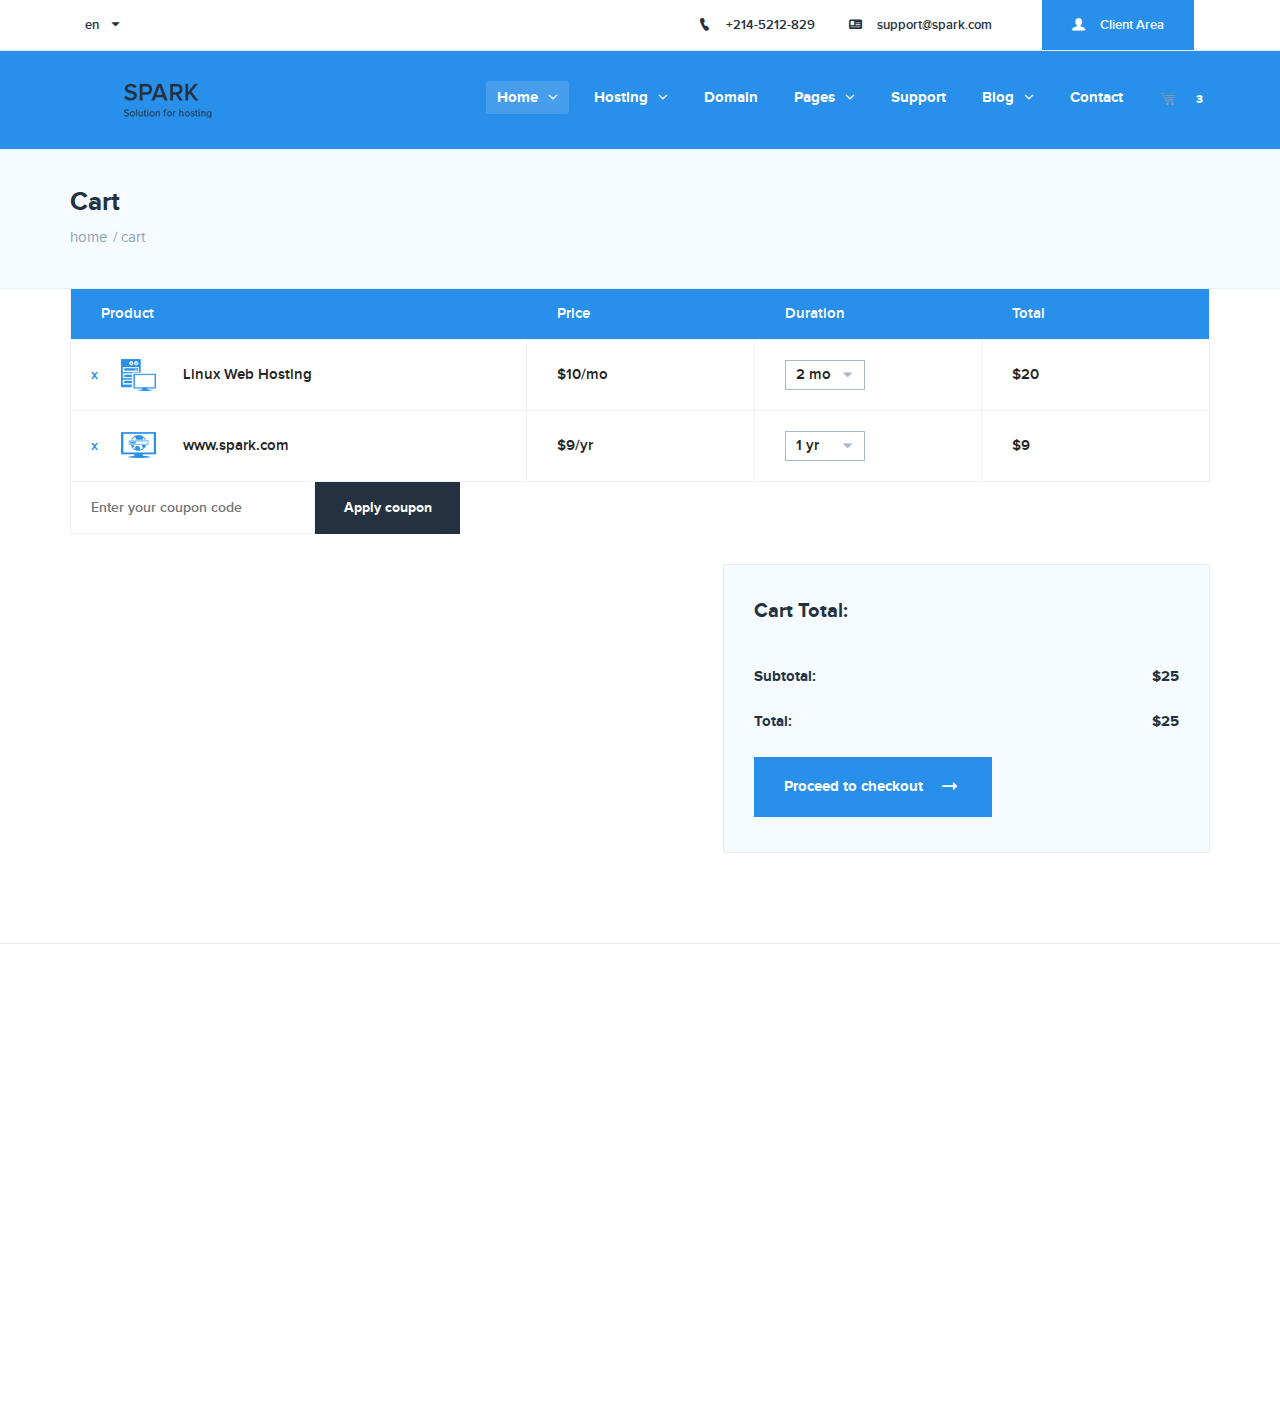
<file: landing/cart.html>
<!DOCTYPE html>
<html lang="en">
    <head>
    <meta charset="utf-8">
    <meta http-equiv="X-UA-Compatible" content="IE=edge">
    <meta name="viewport" content="width=device-width, initial-scale=1">
    <title>Spark - Responsive Hosting, Domain, Technology HTML Template</title>

    <!-- main css file -->
    <link rel="stylesheet" href="css/custom/style.css">
	<!-- responsive css file -->
    <link rel="stylesheet" href="css/responsive/responsive.css">
    <!-- favicon -->
    <link rel="icon" type="image/png" href="img/favicon.png">


    <!--[if lt IE 9]>
      <script src="https://oss.maxcdn.com/html5shiv/3.7.2/html5shiv.min.js"></script>
      <script src="https://oss.maxcdn.com/respond/1.4.2/respond.min.js"></script>
    <![endif]-->
    </head>
    <body class="cart">

	<div class="preloader">
		<div class="sk-cube-grid">
		  <div class="sk-cube sk-cube1"></div>
		  <div class="sk-cube sk-cube2"></div>
		  <div class="sk-cube sk-cube3"></div>
		  <div class="sk-cube sk-cube4"></div>
		  <div class="sk-cube sk-cube5"></div>
		  <div class="sk-cube sk-cube6"></div>
		  <div class="sk-cube sk-cube7"></div>
		  <div class="sk-cube sk-cube8"></div>
		  <div class="sk-cube sk-cube9"></div>
		</div>
	</div>

    <!-- ======= 1.01 Header Area ====== -->
    <header>
    	<div class="headerTopArea">
    		<div class="container">
    			<div class="row">
    				<div class="col-md-5 col-sm-2 col-xs-5">
    					<div class="langOpt">
    						<span class="langIcon"><span class="langCode">en</span><i class="icofont icofont-caret-down"></i> </span>
    						<ul class="lang">
    							<li data-code="en">english</li>
    							<li data-code="bn">bengali</li>
    							<li data-code="ar">aribic</li>
    							<li data-code="da">dansk</li>
    						</ul>
    					</div>
    				</div>
    				<div class="col-md-7 col-sm-10 col-xs-7">
    					<ul class="topInfo">
    						<li class="call"><a href="tel:+214-5212-829"><i class="icofont icofont-ui-call"></i>+214-5212-829</a></li>
    						<li class="email"><a href="mailto:support@spark.com"><i class="icofont icofont-ui-v-card"></i>support@spark.com</a></li>
							<li class="clientAreaLi"><span><i class="icofont icofont-user-alt-3"></i>Client area</span></li>
    					</ul>
    					<div class="clientLogin">
    						<form action="login.php" method="post">
    							<div class="closeBtn"><i class="icofont icofont-close"></i></div>
    							<div class="h5">sign in</div>
    							<div class="userName"><input name="userName" placeholder="Username" type="text"></div>
    							<div class="password"><input name="password" placeholder="Password" type="password"></div>
    							<input type="submit" value="sign in">
    							<div class="h5">Forgot Passsword? <a href="#">Click here</a></div>
    							<div class="logBtm">
    								<div class="h5">Don’t have an account yet?</div>
    								<a href="#" class="signUp">Click here to sign up.</a>
    							</div>
    						</form>
    					</div>
    				</div>
    			</div>
    		</div>
    	</div>
    	<div class="headerBottomArea">
    		<div class="container">
    			<div class="row">
    				<div class="col-md-3 col-sm-3 col-xs-9">
    					<a href="index-1.html" class="logo"><img src="img/logo.png" alt=""></a>
    				</div>
    				<div class="col-md-8 menuCol col-sm-9 col-xs-9">
						<div class="navbar-header">
							<button type="button" class="navbar-toggle collapsed" data-toggle="collapse" data-target="#navbar" aria-expanded="false" aria-controls="navbar">
								<span class="sr-only"></span>
								<i class="fa fa-navicon"></i>
							</button>
						</div>
    					<nav id="navbar" class="collapse navbar-collapse">
    						<ul id="nav">
    							<li class="current-menu-item"><a href="#">Home</a>
    								<ul class="sub-menu">
    									<li><a href="index-1.html">Home Version 01</a></li>
    									<li><a href="index-2.html">Home Version 02</a></li>
    								</ul>
    							</li>
    							<li><a href="#">hosting</a>
									<ul class="sub-menu">
    									<li><a href="webHosting.html">web hosting</a></li>
    									<li><a href="cloudHosting.html">cloud hosting</a></li>
    									<li><a href="vpnHosting.html">vpn hosting</a></li>
    									<li><a href="sharedHosting.html">shared hosting</a></li>
									</ul>
    							</li>
    							<li><a href="domainSearch.html">domain</a></li>
    							<li class="dropdown-megamenu"><a href="#">pages</a>
    								<ul class="mega-menu clearfix">
										<li class="mMenuCol">
											<ul class="menuRow">
												<li><a href="index-1.html">homepage v1</a></li>
												<li><a href="index-2.html">homepage v2</a></li>
											</ul>
											<ul class="menuRow">
												<li><a href="about.html">about</a></li>
												<li><a href="domainSearch.html">domain search</a></li>
												<li><a href="webHosting.html">web hosting</a></li>
												<li><a href="cloudHosting.html">cloud hosting</a></li>
												<li><a href="vpnHosting.html">vpn hosting</a></li>
											</ul>
										</li>
   										<li class="mMenuCol">
   											<ul class="menuRow">
   												<li><a href="accountManage.html">My account</a></li>
   												<li><a href="domainManage.html">domain settings</a></li>
   												<li><a href="hostManage.html">hosting settings</a></li>
   											</ul>
   											<ul class="menuRow">
   												<li><a href="testimonial.html">testimonial</a></li>
   												<li><a href="faq.html">faq</a></li>
   												<li><a href="support.html">support</a></li>
   												<li><a href="contact.html">contact</a></li>
   											</ul>
   										</li>
   										<li class="mMenuCol">
   											<ul class="menuRow">
   												<li><a href="cart.html">cart</a></li>
   												<li><a href="checkout.html">checkout</a></li>
   											</ul>
   											<ul class="menuRow">
   												<li><a href="blog.html">blog</a></li>
   												<li><a href="single-blog.html">single blog</a></li>
   											</ul>
   											<ul class="menuRow">
   												<li><a href="comingSoon.html">coming soon</a></li>
   												<li><a href="404.html">404</a></li>
   											</ul>
   										</li>
   										<li class="mMenuCol">
   											<div class="menuDiscount">
   												<div class="discountImg"><img src="img/icon/menu-img.png" alt=""></div>
   												<span>10% discount on</span>
   												<div class="h3">any hosting</div>
   												<a href="#">Try it now!</a>
   											</div>
   										</li>
    								</ul>
    							</li>
    							<li><a href="support.html">Support</a></li>
    							<li><a href="#">Blog</a>
									<ul class="sub-menu">
    									<li><a href="blog.html">Blog</a></li>
    									<li><a href="single-blog.html">single blog</a></li>
									</ul>
    							</li>
    							<li><a href="contact.html">Contact</a></li>
    						</ul>
    					</nav>
    				</div>
    				<div class="col-md-1 cartCol">
    					<a href="cart.html" class="cart">
    						<span class="count">3</span>
    						<i class="icofont icofont-cart-alt"></i>
    					</a>
    				</div>
				</div>
    		</div>
    	</div>
    </header>
    <!-- ======= /1.01 Header Area ====== -->

    <!-- ======= 2.01 Page Title Area ====== -->

    <div class="pageTitleArea animated">
    	<div class="container">
    		<div class="row">
    			<div class="col-md-12">
    				<div class="pageTitle">
    					<div class="h2">Cart</div>
    					<ul class="pageIndicate">
    						<li><a href="">home</a></li>
    						<li><a href="">cart</a></li>
    					</ul>
    				</div>
    			</div>
    		</div>
    	</div>
    </div>

    <!-- ======= /2.01 Page Title Area ====== -->

    <div class="cartArea secPdngB">
    	<div class="container animated">
    		<div class="row">
    			<div class="col-sm-12">
    				<ul class="cartTable">
    					<li class="cartHead clearfix">
    						<div class="product">product</div>
    						<div class="price">price</div>
    						<div class="duration">duration</div>
    						<div class="total">total</div>
    					</li>
    					<li class="singleIteam clearfix category-host"> <!-- category calss hove to use for host icon-->
    						<div class="product"><span class="closeIcon">x</span><div class="pTxt">Linux Web Hosting</div></div>
    						<div class="price">$10/mo</div>
    						<div class="duration">
    							<span>2 mo</span>
    							<ul class="cartOpt">
    								<li data-code="2 mo" data-price="$10">2 Month</li>
    								<li data-code="4 mo" data-price="$15">4 Month</li>
    								<li data-code="8 mo" data-price="$30">8 Month</li>
    								<li data-code="1 yr" data-price="$40">1 Year</li>
    								<li data-code="2 yr" data-price="$60">2 Year</li>
    							</ul>
    						</div>
    						<div class="total">$20</div>
    					</li>
    					<li class="singleIteam clearfix category-domain">  <!-- category calss hove to use for domain icon-->
    						<div class="product"><span class="closeIcon">x</span><div class="pTxt">www.spark.com</div></div>
    						<div class="price">$9/yr</div>
    						<div class="duration">
    							<span>1 yr</span>
    							<ul class="cartOpt">
    								<li data-code="8 mo" data-price="$5">6 Month</li>
    								<li data-code="1 yr" data-price="$9">1 Year</li>
    								<li data-code="2 yr" data-price="$16">2 Year</li>
    								<li data-code="2 yr" data-price="$30">4 Year</li>
    								<li data-code="2 yr" data-price="$40">6 Year</li>
    							</ul>
    						</div>
    						<div class="total">$9</div>
    					</li>
    					<li class="coupon clearfix">
    						<form action="#" class="couponForm">
    							<input type="text" placeholder="Enter your coupon code">
    							<button type="submit">Apply coupon</button>
    						</form>
    					</li>
    				</ul>
    			</div>
    			<div class="col-md-5 col-md-offset-7 col-sm-12">
    				<div class="cartTotal">
    					<div class="h4 title">Cart Total:</div>
    					<div><span class="subTotal">Subtotal:</span> <span>$25</span></div>
    					<div><span class="Total">Total:</span> <span>$25</span></div>
    					<a href="checkout.html" class="totalBtn">Proceed to checkout <i class="icofont icofont-long-arrow-right"></i></a>
    				</div>
    			</div>
    		</div>
    	</div>
    </div>

    <div class="sectionBar"></div>

    <!-- ======= 1.09 footer Area ====== -->
    <footer class="secPdngT animated">
    	<div class="container">
    		<div class="row">
    			<div class="col-sm-3">
    				<div class="footerInfo">
    					<a href="index-1.html" class="footerLogo">
    						<img src="img/footerLogo.png" alt="">
    					</a>
						<div class="footerTxt">
							<p>Lorem ipsum dolor sit amet, consectetuer adipiscing elit, sed diam nonummy nibh eui smod tincidunt ut laoreet dolore magna.</p>
						</div>
						<ul class="footerLinkIcon">
							<li><a href="#"><i class="icofont icofont-social-facebook"></i></a></li>
							<li><a href="#"><i class="icofont icofont-social-twitter"></i></a></li>
							<li><a href="#"><i class="icofont icofont-social-google-plus"></i></a></li>
							<li><a href="#"><i class="icofont icofont-social-tumblr"></i></a></li>
							<li><a href="#"><i class="icofont icofont-social-yelp"></i></a></li>
						</ul>
    				</div>
    			</div>
    			<div class="col-sm-3">
    				<div class="widget">
    					<div class="h4">Important Links</div>
						<ul class="footerLink">
							<li><a href="#">Support</a></li>
							<li><a href="#">Privacy & Policy</a></li>
							<li><a href="#">Terms & Conditions</a></li>
							<li><a href="#">VPN Service</a></li>
							<li><a href="#">Dedicated Server</a></li>
						</ul>
    				</div>
    			</div>
    			<div class="col-sm-3">
    				<div class="widget">
    					<div class="h4">out pertners</div>
						<ul class="footerLink">
							<li><a href="#">ThemeForest</a></li>
							<li><a href="#">GraphicRiver</a></li>
							<li><a href="#">AudioJungle</a></li>
							<li><a href="#">3DOcean</a></li>
							<li><a href="#">CodeCanayon</a></li>
						</ul>
    				</div>
    			</div>
    			<div class="col-sm-3">
    				<div class="contactInfo">
    					<div class="h4">contact with us</div>
						<span class="call"><a href="tel:+214-5212-829"><i class="icofont icofont-ui-call"></i>+214-5212-829</a></span>
						<span class="email"><a href="mailto:support@spark.com"><i class="icofont icofont-ui-v-card"></i>support@spark.com</a></span>
   						<a href="" class="contactBtn Btn">Send us a message</a>

    				</div>
    			</div>
    		</div>
    		<div class="row">
    			<div class="col-md-12">
    				<div class="copyrightTxt">
    					<p>&copy; Copyright 2016 Spark, </p>
    					<p>All Rights Reserved</p>
    				</div>
    			</div>
    		</div>
    	</div>
    </footer>
    <!-- ======= /1.09 footer Area ====== -->


		<!-- jQuery (necessary for Bootstrap's JavaScript plugins) -->
		<script src="js/jquery.1.11.3.min.js"></script> <!-- jQuery -->
		<script src="js/bootstrap.min.js"></script> <!-- Bootstrap -->
		<script src="js/owl.carousel.min.js"></script> <!-- owlCarousel -->
		<script src="js/waypoints.min.js"></script> <!-- waypoint -->
		<script src="js/chatScript.js" type="text/javascript"></script> <!--End of Tawk.to Script-->
		<script src="js/active.js"></script> <!-- active js -->



    </body>
</html>
</file>
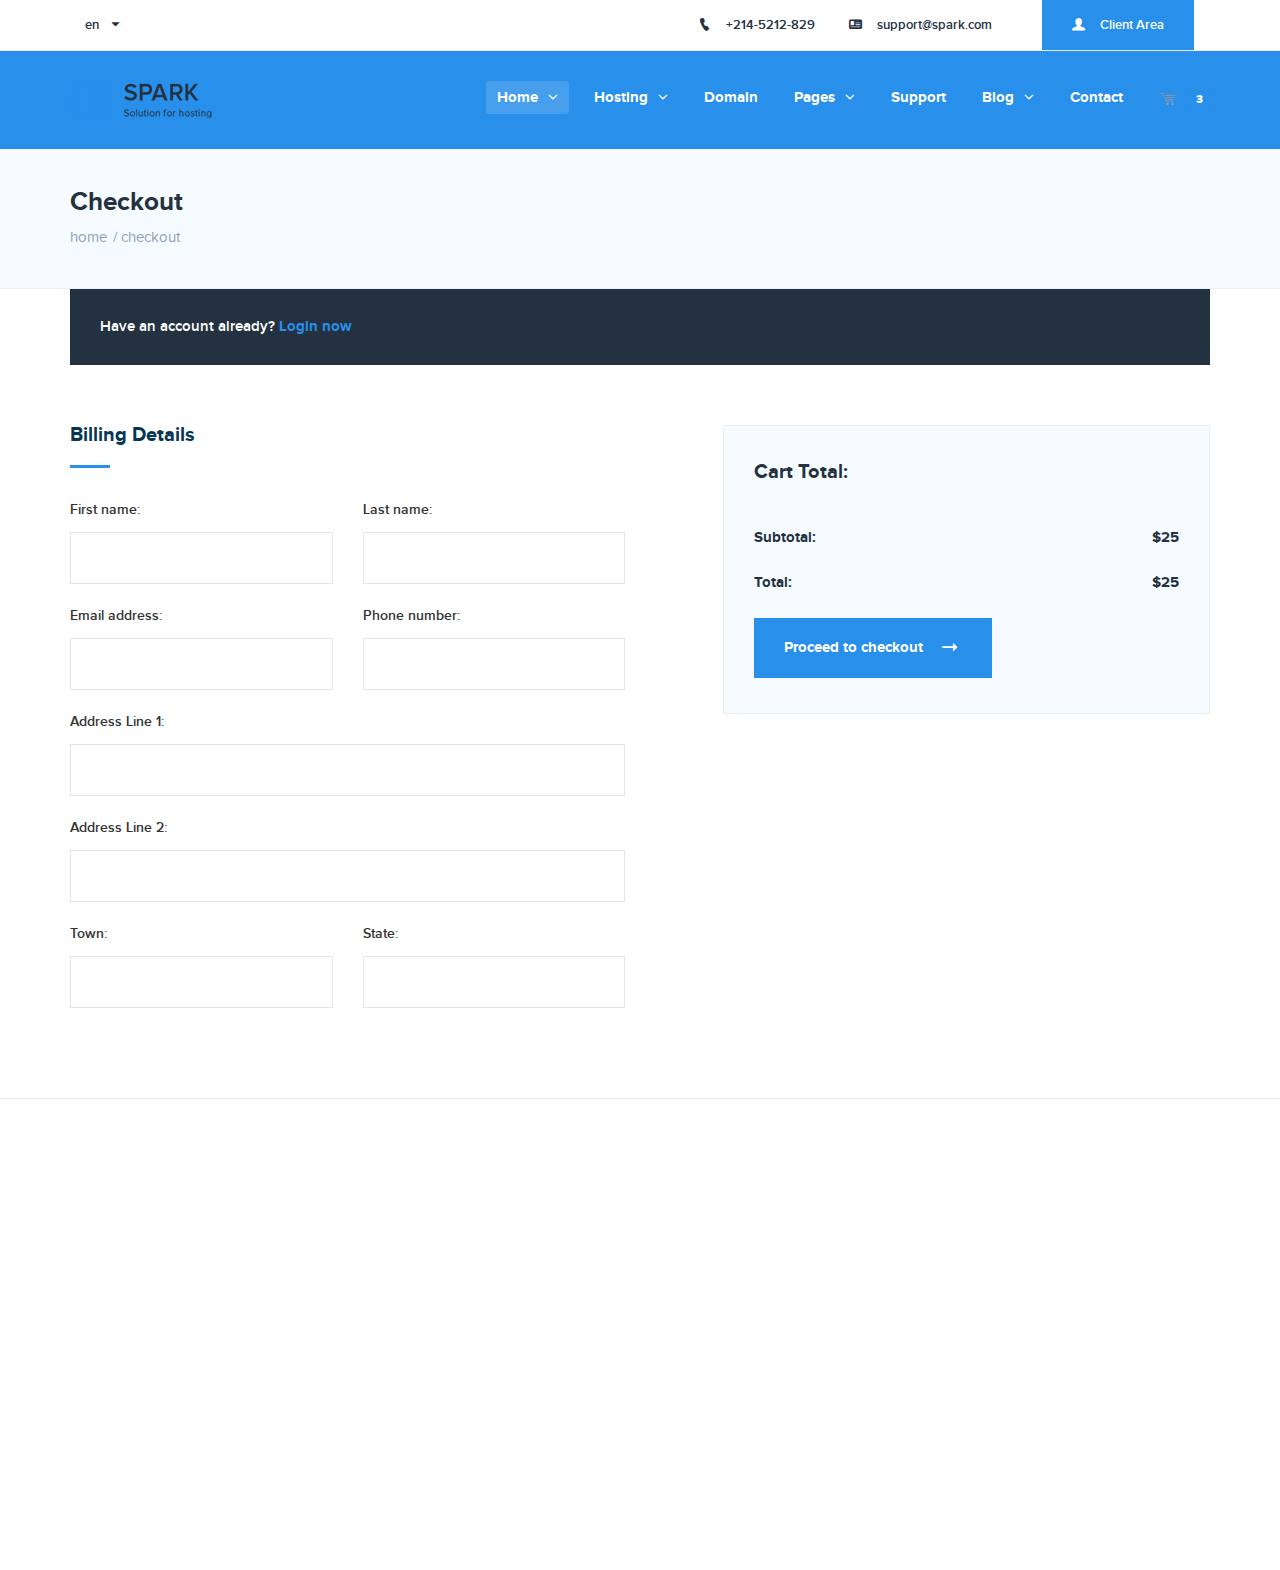
<file: landing/checkout.html>
<!DOCTYPE html>
<html lang="en">
    <head>
    <meta charset="utf-8">
    <meta http-equiv="X-UA-Compatible" content="IE=edge">
    <meta name="viewport" content="width=device-width, initial-scale=1">
    <title>Spark - Responsive Hosting, Domain, Technology HTML Template</title>

    <!-- main css file -->
    <link rel="stylesheet" href="css/custom/style.css">
	<!-- responsive css file -->
    <link rel="stylesheet" href="css/responsive/responsive.css">
    <!-- favicon -->
    <link rel="icon" type="image/png" href="img/favicon.png">


    <!--[if lt IE 9]>
      <script src="https://oss.maxcdn.com/html5shiv/3.7.2/html5shiv.min.js"></script>
      <script src="https://oss.maxcdn.com/respond/1.4.2/respond.min.js"></script>
    <![endif]-->
    </head>
    <body class="checkout">

	<div class="preloader">
		<div class="sk-cube-grid">
		  <div class="sk-cube sk-cube1"></div>
		  <div class="sk-cube sk-cube2"></div>
		  <div class="sk-cube sk-cube3"></div>
		  <div class="sk-cube sk-cube4"></div>
		  <div class="sk-cube sk-cube5"></div>
		  <div class="sk-cube sk-cube6"></div>
		  <div class="sk-cube sk-cube7"></div>
		  <div class="sk-cube sk-cube8"></div>
		  <div class="sk-cube sk-cube9"></div>
		</div>
	</div>

    <!-- ======= 1.01 Header Area ====== -->
    <header>
    	<div class="headerTopArea">
    		<div class="container">
    			<div class="row">
    				<div class="col-md-5 col-sm-2 col-xs-5">
    					<div class="langOpt">
    						<span class="langIcon"><span class="langCode">en</span><i class="icofont icofont-caret-down"></i> </span>
    						<ul class="lang">
    							<li data-code="en">english</li>
    							<li data-code="bn">bengali</li>
    							<li data-code="ar">aribic</li>
    							<li data-code="da">dansk</li>
    						</ul>
    					</div>
    				</div>
    				<div class="col-md-7 col-sm-10 col-xs-7">
    					<ul class="topInfo">
    						<li class="call"><a href="tel:+214-5212-829"><i class="icofont icofont-ui-call"></i>+214-5212-829</a></li>
    						<li class="email"><a href="mailto:support@spark.com"><i class="icofont icofont-ui-v-card"></i>support@spark.com</a></li>
							<li class="clientAreaLi"><span><i class="icofont icofont-user-alt-3"></i>Client area</span></li>
    					</ul>
    					<div class="clientLogin">
    						<form action="login.php" method="post">
    							<div class="closeBtn"><i class="icofont icofont-close"></i></div>
    							<div class="h5">sign in</div>
    							<div class="userName"><input name="userName" placeholder="Username" type="text"></div>
    							<div class="password"><input name="password" placeholder="Password" type="password"></div>
    							<input type="submit" value="sign in">
    							<div class="h5">Forgot Passsword? <a href="#">Click here</a></div>
    							<div class="logBtm">
    								<div class="h5">Don’t have an account yet?</div>
    								<a href="#" class="signUp">Click here to sign up.</a>
    							</div>
    						</form>
    					</div>
    				</div>
    			</div>
    		</div>
    	</div>
    	<div class="headerBottomArea">
    		<div class="container">
    			<div class="row">
    				<div class="col-md-3 col-sm-3 col-xs-9">
    					<a href="index-1.html" class="logo"><img src="img/logo.png" alt=""></a>
    				</div>
    				<div class="col-md-8 menuCol col-sm-9 col-xs-9">
						<div class="navbar-header">
							<button type="button" class="navbar-toggle collapsed" data-toggle="collapse" data-target="#navbar" aria-expanded="false" aria-controls="navbar">
								<span class="sr-only"></span>
								<i class="fa fa-navicon"></i>
							</button>
						</div>
    					<nav id="navbar" class="collapse navbar-collapse">
    						<ul id="nav">
    							<li class="current-menu-item"><a href="#">Home</a>
    								<ul class="sub-menu">
    									<li><a href="index-1.html">Home Version 01</a></li>
    									<li><a href="index-2.html">Home Version 02</a></li>
    								</ul>
    							</li>
    							<li><a href="#">hosting</a>
									<ul class="sub-menu">
    									<li><a href="webHosting.html">web hosting</a></li>
    									<li><a href="cloudHosting.html">cloud hosting</a></li>
    									<li><a href="vpnHosting.html">vpn hosting</a></li>
    									<li><a href="sharedHosting.html">shared hosting</a></li>
									</ul>
    							</li>
    							<li><a href="domainSearch.html">domain</a></li>
    							<li class="dropdown-megamenu"><a href="#">pages</a>
    								<ul class="mega-menu clearfix">
										<li class="mMenuCol">
											<ul class="menuRow">
												<li><a href="index-1.html">homepage v1</a></li>
												<li><a href="index-2.html">homepage v2</a></li>
											</ul>
											<ul class="menuRow">
												<li><a href="about.html">about</a></li>
												<li><a href="domainSearch.html">domain search</a></li>
												<li><a href="webHosting.html">web hosting</a></li>
												<li><a href="cloudHosting.html">cloud hosting</a></li>
												<li><a href="vpnHosting.html">vpn hosting</a></li>
											</ul>
										</li>
   										<li class="mMenuCol">
   											<ul class="menuRow">
   												<li><a href="accountManage.html">My account</a></li>
   												<li><a href="domainManage.html">domain settings</a></li>
   												<li><a href="hostManage.html">hosting settings</a></li>
   											</ul>
   											<ul class="menuRow">
   												<li><a href="testimonial.html">testimonial</a></li>
   												<li><a href="faq.html">faq</a></li>
   												<li><a href="support.html">support</a></li>
   												<li><a href="contact.html">contact</a></li>
   											</ul>
   										</li>
   										<li class="mMenuCol">
   											<ul class="menuRow">
   												<li><a href="cart.html">cart</a></li>
   												<li><a href="checkout.html">checkout</a></li>
   											</ul>
   											<ul class="menuRow">
   												<li><a href="blog.html">blog</a></li>
   												<li><a href="single-blog.html">single blog</a></li>
   											</ul>
   											<ul class="menuRow">
   												<li><a href="comingSoon.html">coming soon</a></li>
   												<li><a href="404.html">404</a></li>
   											</ul>
   										</li>
   										<li class="mMenuCol">
   											<div class="menuDiscount">
   												<div class="discountImg"><img src="img/icon/menu-img.png" alt=""></div>
   												<span>10% discount on</span>
   												<div class="h3">any hosting</div>
   												<a href="#">Try it now!</a>
   											</div>
   										</li>
    								</ul>
    							</li>
    							<li><a href="support.html">Support</a></li>
    							<li><a href="#">Blog</a>
									<ul class="sub-menu">
    									<li><a href="blog.html">Blog</a></li>
    									<li><a href="single-blog.html">single blog</a></li>
									</ul>
    							</li>
    							<li><a href="contact.html">Contact</a></li>
    						</ul>
    					</nav>
    				</div>
    				<div class="col-md-1 cartCol">
    					<a href="cart.html" class="cart">
    						<span class="count">3</span>
    						<i class="icofont icofont-cart-alt"></i>
    					</a>
    				</div>
				</div>
    		</div>
    	</div>
    </header>
    <!-- ======= /1.01 Header Area ====== -->

    <!-- ======= 2.01 Page Title Area ====== -->

    <div class="pageTitleArea animated">
    	<div class="container">
    		<div class="row">
    			<div class="col-md-12">
    				<div class="pageTitle">
    					<div class="h2">Checkout</div>
    					<ul class="pageIndicate">
    						<li><a href="">home</a></li>
    						<li><a href="">checkout</a></li>
    					</ul>
    				</div>
    			</div>
    		</div>
    	</div>
    </div>

    <!-- ======= /2.01 Page Title Area ====== -->

    <div class="cartArea secPdngB">
    	<div class="container">
    		<form action="#" class="row">
    			<div class="col-md-12 animated">
    				<div class="checkTitle">Have an account already? <a href="#">Login now</a></div>
    			</div>
    			<div class="col-md-6 animated">
    				<div class="checkoutWrep">
    					<div class="row">
    						<div class="col-md-12">
    							<div class="bill">Billing Details</div>
    						</div>
    						<div class="col-sm-6">
    							<span class="inputTitle">First name:</span>
    							<input type="text">
    						</div>
    						<div class="col-sm-6">
    							<span class="inputTitle">Last name:</span>
    							<input type="text">
    						</div>
    						<div class="col-sm-6">
    							<span class="inputTitle">Email address:</span>
    							<input type="email">
    						</div>
    						<div class="col-sm-6">
    							<span class="inputTitle">Phone number:</span>
    							<input type="text">
    						</div>
    						<div class="col-sm-12">
    							<span class="inputTitle">Address Line 1:</span>
    							<input type="text">
    						</div>
    						<div class="col-sm-12">
    							<span class="inputTitle">Address Line 2:</span>
    							<input type="text">
    						</div>
    						<div class="col-sm-6">
    							<span class="inputTitle">Town:</span>
    							<input type="text">
    						</div>
    						<div class="col-sm-6">
    							<span class="inputTitle">State:</span>
    							<input type="text">
    						</div>
    					</div>
    				</div>
    			</div>
    			<div class="col-md-5 col-md-offset-1 animated">
    				<div class="cartTotal">
    					<div class="h4 title">Cart Total:</div>
    					<div><span class="subTotal">Subtotal:</span> <span>$25</span></div>
    					<div><span class="Total">Total:</span> <span>$25</span></div>
    					<button type="submit" class="totalBtn">Proceed to checkout <i class="icofont icofont-long-arrow-right"></i></button>
    				</div>
    			</div>
    		</form>
    	</div>
    </div>

    <div class="sectionBar"></div>

    <!-- ======= 1.09 footer Area ====== -->
    <footer class="secPdngT animated">
    	<div class="container">
    		<div class="row">
    			<div class="col-sm-3">
    				<div class="footerInfo">
    					<a href="index-1.html" class="footerLogo">
    						<img src="img/footerLogo.png" alt="">
    					</a>
						<div class="footerTxt">
							<p>Lorem ipsum dolor sit amet, consectetuer adipiscing elit, sed diam nonummy nibh eui smod tincidunt ut laoreet dolore magna.</p>
						</div>
						<ul class="footerLinkIcon">
							<li><a href="#"><i class="icofont icofont-social-facebook"></i></a></li>
							<li><a href="#"><i class="icofont icofont-social-twitter"></i></a></li>
							<li><a href="#"><i class="icofont icofont-social-google-plus"></i></a></li>
							<li><a href="#"><i class="icofont icofont-social-tumblr"></i></a></li>
							<li><a href="#"><i class="icofont icofont-social-yelp"></i></a></li>
						</ul>
    				</div>
    			</div>
    			<div class="col-sm-3">
    				<div class="widget">
    					<div class="h4">Important Links</div>
						<ul class="footerLink">
							<li><a href="#">Support</a></li>
							<li><a href="#">Privacy & Policy</a></li>
							<li><a href="#">Terms & Conditions</a></li>
							<li><a href="#">VPN Service</a></li>
							<li><a href="#">Dedicated Server</a></li>
						</ul>
    				</div>
    			</div>
    			<div class="col-sm-3">
    				<div class="widget">
    					<div class="h4">out pertners</div>
						<ul class="footerLink">
							<li><a href="#">ThemeForest</a></li>
							<li><a href="#">GraphicRiver</a></li>
							<li><a href="#">AudioJungle</a></li>
							<li><a href="#">3DOcean</a></li>
							<li><a href="#">CodeCanayon</a></li>
						</ul>
    				</div>
    			</div>
    			<div class="col-sm-3">
    				<div class="contactInfo">
    					<div class="h4">contact with us</div>
						<span class="call"><a href="tel:+214-5212-829"><i class="icofont icofont-ui-call"></i>+214-5212-829</a></span>
						<span class="email"><a href="mailto:support@spark.com"><i class="icofont icofont-ui-v-card"></i>support@spark.com</a></span>
   						<a href="" class="contactBtn Btn">Send us a message</a>

    				</div>
    			</div>
    		</div>
    		<div class="row">
    			<div class="col-md-12">
    				<div class="copyrightTxt">
    					<p>&copy; Copyright 2016 Spark, </p>
    					<p>All Rights Reserved</p>
    				</div>
    			</div>
    		</div>
    	</div>
    </footer>
    <!-- ======= /1.09 footer Area ====== -->


		<!-- jQuery (necessary for Bootstrap's JavaScript plugins) -->
		<script src="js/jquery.1.11.3.min.js"></script> <!-- jQuery -->
		<script src="js/bootstrap.min.js"></script> <!-- Bootstrap -->
		<script src="js/owl.carousel.min.js"></script> <!-- owlCarousel -->
		<script src="js/waypoints.min.js"></script> <!-- waypoint -->
		<script src="js/chatScript.js" type="text/javascript"></script> <!--End of Tawk.to Script-->
		<script src="js/active.js"></script> <!-- active js -->



    </body>
</html>
</file>
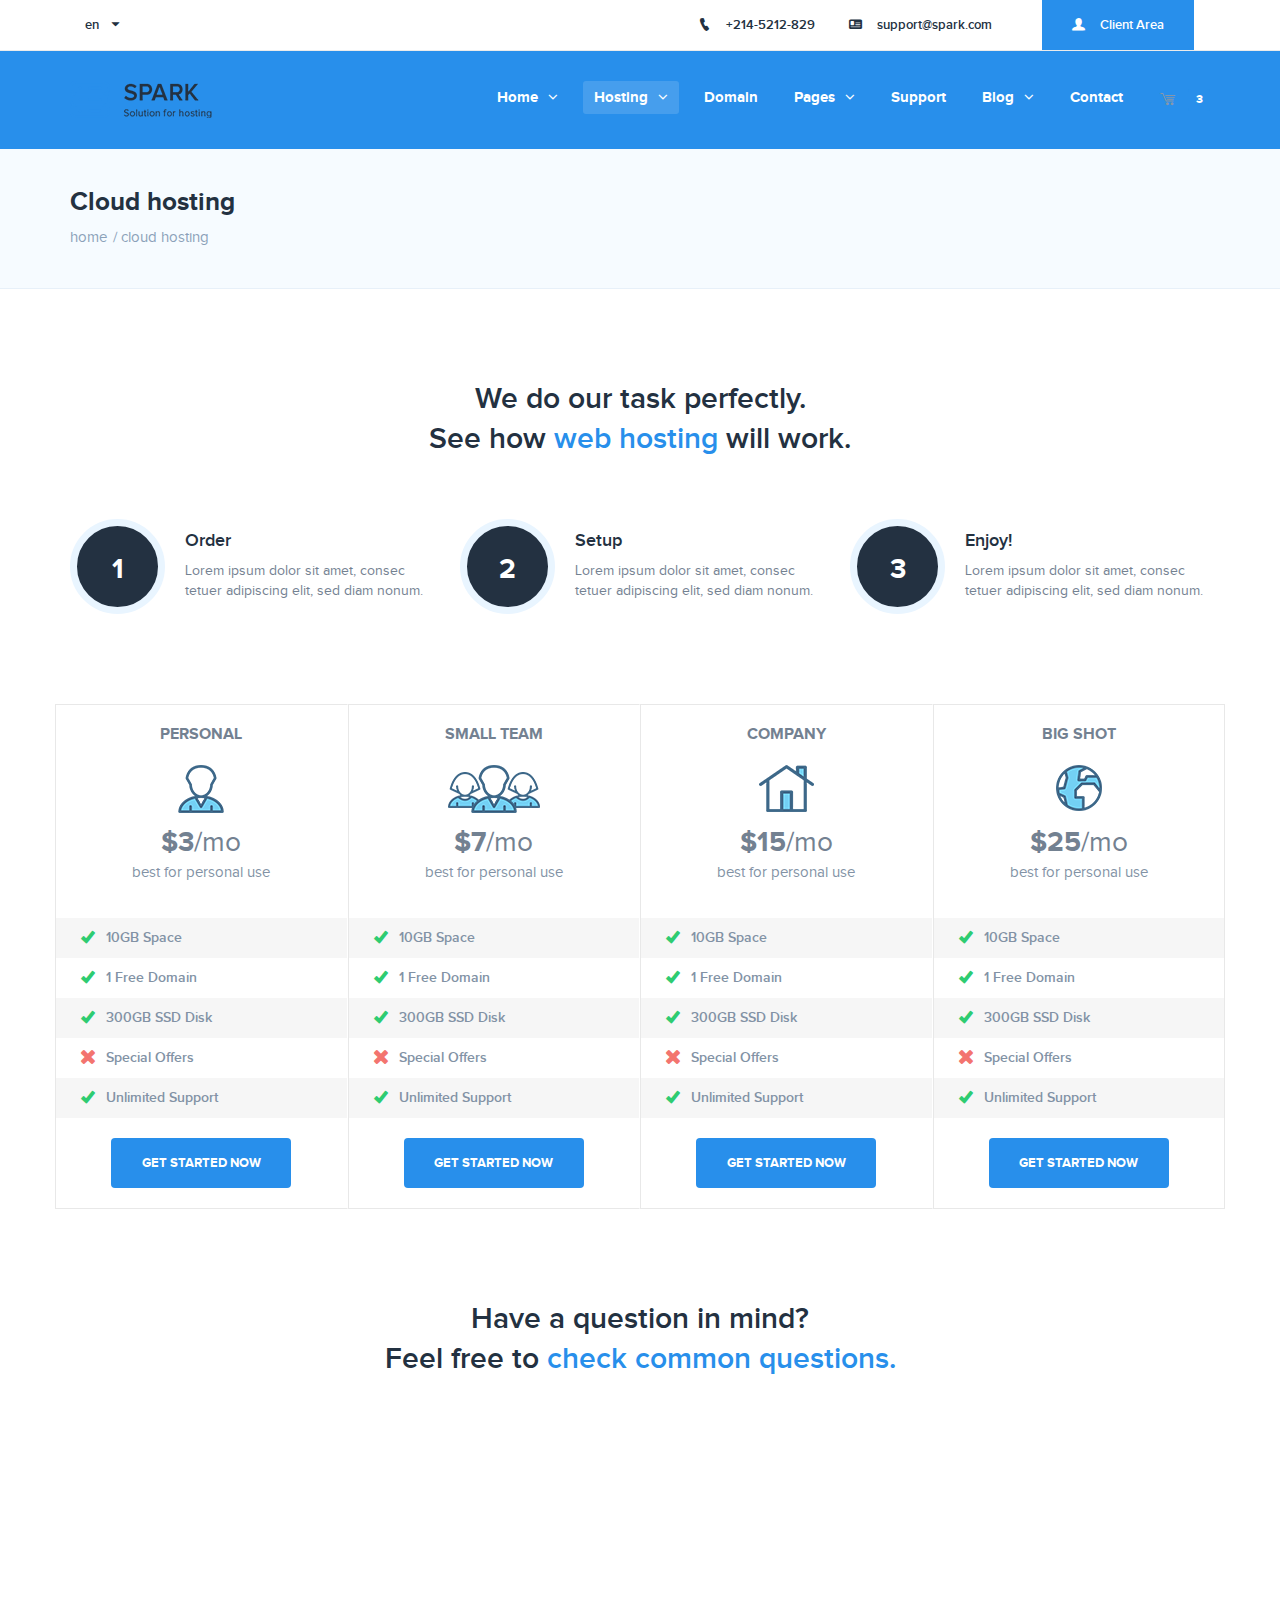
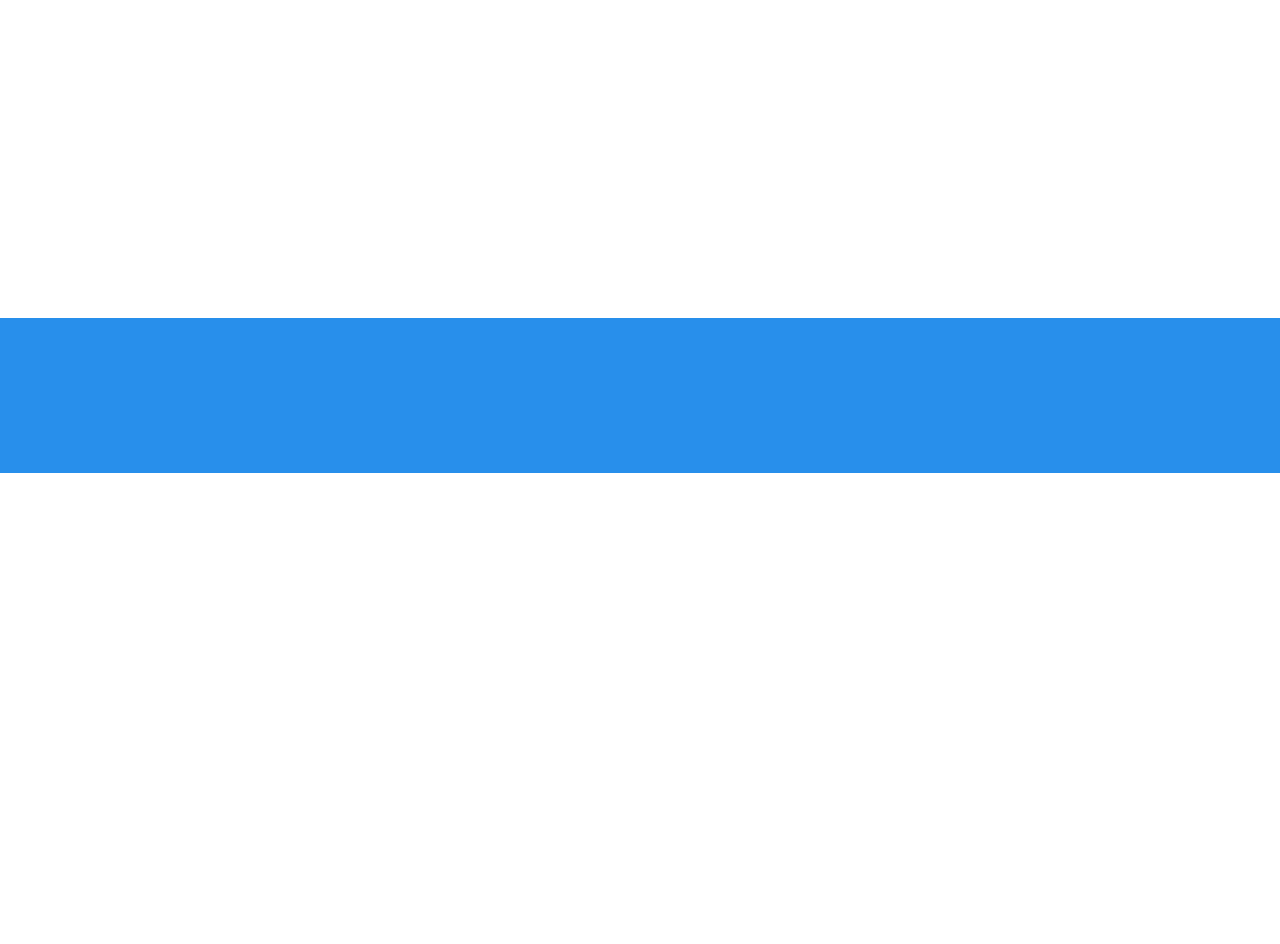
<file: landing/cloudHosting.html>
<!DOCTYPE html>
<html lang="en">
    <head>
    <meta charset="utf-8">
    <meta http-equiv="X-UA-Compatible" content="IE=edge">
    <meta name="viewport" content="width=device-width, initial-scale=1">
    <title>Spark - Responsive Hosting, Domain, Technology HTML Template</title>

    <!-- main css file -->
    <link rel="stylesheet" href="css/custom/style.css">
	<!-- responsive css file -->
    <link rel="stylesheet" href="css/responsive/responsive.css">
    <!-- favicon -->
    <link rel="icon" type="image/png" href="img/favicon.png">


    <!--[if lt IE 9]>
      <script src="https://oss.maxcdn.com/html5shiv/3.7.2/html5shiv.min.js"></script>
      <script src="https://oss.maxcdn.com/respond/1.4.2/respond.min.js"></script>
    <![endif]-->
    </head>
    <body class="hosting">

	<div class="preloader">
		<div class="sk-cube-grid">
		  <div class="sk-cube sk-cube1"></div>
		  <div class="sk-cube sk-cube2"></div>
		  <div class="sk-cube sk-cube3"></div>
		  <div class="sk-cube sk-cube4"></div>
		  <div class="sk-cube sk-cube5"></div>
		  <div class="sk-cube sk-cube6"></div>
		  <div class="sk-cube sk-cube7"></div>
		  <div class="sk-cube sk-cube8"></div>
		  <div class="sk-cube sk-cube9"></div>
		</div>
	</div>

    <!-- ======= 1.01 Header Area ====== -->
    <header>
    	<div class="headerTopArea">
    		<div class="container">
    			<div class="row">
    				<div class="col-md-5 col-sm-2 col-xs-5">
    					<div class="langOpt">
    						<span class="langIcon"><span class="langCode">en</span><i class="icofont icofont-caret-down"></i> </span>
    						<ul class="lang">
    							<li data-code="en">english</li>
    							<li data-code="bn">bengali</li>
    							<li data-code="ar">aribic</li>
    							<li data-code="da">dansk</li>
    						</ul>
    					</div>
    				</div>
    				<div class="col-md-7 col-sm-10 col-xs-7">
    					<ul class="topInfo">
    						<li class="call"><a href="tel:+214-5212-829"><i class="icofont icofont-ui-call"></i>+214-5212-829</a></li>
    						<li class="email"><a href="mailto:support@spark.com"><i class="icofont icofont-ui-v-card"></i>support@spark.com</a></li>
							<li class="clientAreaLi"><span><i class="icofont icofont-user-alt-3"></i>Client area</span></li>
    					</ul>
    					<div class="clientLogin">
    						<form action="login.php" method="post">
    							<div class="closeBtn"><i class="icofont icofont-close"></i></div>
    							<div class="h5">sign in</div>
    							<div class="userName"><input name="userName" placeholder="Username" type="text"></div>
    							<div class="password"><input name="password" placeholder="Password" type="password"></div>
    							<input type="submit" value="sign in">
    							<div class="h5">Forgot Passsword? <a href="#">Click here</a></div>
    							<div class="logBtm">
    								<div class="h5">Don’t have an account yet?</div>
    								<a href="#" class="signUp">Click here to sign up.</a>
    							</div>
    						</form>
    					</div>
    				</div>
    			</div>
    		</div>
    	</div>
    	<div class="headerBottomArea">
    		<div class="container">
    			<div class="row">
    				<div class="col-md-3 col-sm-3 col-xs-9">
    					<a href="index-1.html" class="logo"><img src="img/logo.png" alt=""></a>
    				</div>
    				<div class="col-md-8 menuCol col-sm-9 col-xs-9">
						<div class="navbar-header">
							<button type="button" class="navbar-toggle collapsed" data-toggle="collapse" data-target="#navbar" aria-expanded="false" aria-controls="navbar">
								<span class="sr-only"></span>
								<i class="fa fa-navicon"></i>
							</button>
						</div>
    					<nav id="navbar" class="collapse navbar-collapse">
    						<ul id="nav">
    							<li><a href="#">Home</a>
    								<ul class="sub-menu">
    									<li><a href="index-1.html">Home Version 01</a></li>
    									<li><a href="index-2.html">Home Version 02</a></li>
    								</ul>
    							</li>
    							<li class="current-menu-item"><a href="#">hosting</a>
									<ul class="sub-menu">
    									<li><a href="webHosting.html">web hosting</a></li>
    									<li><a href="cloudHosting.html">cloud hosting</a></li>
    									<li><a href="vpnHosting.html">vpn hosting</a></li>
    									<li><a href="sharedHosting.html">shared hosting</a></li>
									</ul>
    							</li>
    							<li><a href="domainSearch.html">domain</a></li>
    							<li class="dropdown-megamenu"><a href="#">pages</a>
    								<ul class="mega-menu clearfix">
										<li class="mMenuCol">
											<ul class="menuRow">
												<li><a href="index-1.html">homepage v1</a></li>
												<li><a href="index-2.html">homepage v2</a></li>
											</ul>
											<ul class="menuRow">
												<li><a href="about.html">about</a></li>
												<li><a href="domainSearch.html">domain search</a></li>
												<li><a href="webHosting.html">web hosting</a></li>
												<li><a href="cloudHosting.html">cloud hosting</a></li>
												<li><a href="vpnHosting.html">vpn hosting</a></li>
											</ul>
										</li>
   										<li class="mMenuCol">
   											<ul class="menuRow">
   												<li><a href="accountManage.html">My account</a></li>
   												<li><a href="domainManage.html">domain settings</a></li>
   												<li><a href="hostManage.html">hosting settings</a></li>
   											</ul>
   											<ul class="menuRow">
   												<li><a href="testimonial.html">testimonial</a></li>
   												<li><a href="faq.html">faq</a></li>
   												<li><a href="support.html">support</a></li>
   												<li><a href="contact.html">contact</a></li>
   											</ul>
   										</li>
   										<li class="mMenuCol">
   											<ul class="menuRow">
   												<li><a href="cart.html">cart</a></li>
   												<li><a href="checkout.html">checkout</a></li>
   											</ul>
   											<ul class="menuRow">
   												<li><a href="blog.html">blog</a></li>
   												<li><a href="single-blog.html">single blog</a></li>
   											</ul>
   											<ul class="menuRow">
   												<li><a href="comingSoon.html">coming soon</a></li>
   												<li><a href="404.html">404</a></li>
   											</ul>
   										</li>
   										<li class="mMenuCol">
   											<div class="menuDiscount">
   												<div class="discountImg"><img src="img/icon/menu-img.png" alt=""></div>
   												<span>10% discount on</span>
   												<div class="h3">any hosting</div>
   												<a href="#">Try it now!</a>
   											</div>
   										</li>
    								</ul>
    							</li>
    							<li><a href="support.html">Support</a></li>
    							<li><a href="#">Blog</a>
									<ul class="sub-menu">
    									<li><a href="blog.html">Blog</a></li>
    									<li><a href="single-blog.html">single blog</a></li>
									</ul>
    							</li>
    							<li><a href="contact.html">Contact</a></li>
    						</ul>
    					</nav>
    				</div>
    				<div class="col-md-1 cartCol">
    					<a href="cart.html" class="cart">
    						<span class="count">3</span>
    						<i class="icofont icofont-cart-alt"></i>
    					</a>
    				</div>
				</div>
    		</div>
    	</div>
    </header>
    <!-- ======= /1.01 Header Area ====== -->

    <!-- ======= 2.01 Page Title Area ====== -->

    <div class="pageTitleArea animated">
    	<div class="container">
    		<div class="row">
    			<div class="col-md-12">
    				<div class="pageTitle">
    					<div class="h2">Cloud hosting</div>
    					<ul class="pageIndicate">
    						<li><a href="">home</a></li>
    						<li><a href="">cloud hosting</a></li>
    					</ul>
    				</div>
    			</div>
    		</div>
    	</div>
    </div>

    <!-- ======= /2.01 Page Title Area ====== -->


    <!-- ======= 4.01 Step Area ====== -->

    <div class="stepArea secPdng animated">
    	<div class="container">
    		<div class="row">
    			<div class="col-md-12">
    				<div class="sectionTitle">
    					<div class="h2">We do our task perfectly. <br>See how <span>web hosting</span> will work.</div>
    				</div>
    			</div>
    		</div>
    		<div class="row">
    			<div class="col-xs-12 col-sm-4">
    				<div class="singleStep">
    					<div class="stepNo">1</div>
    					<div class="stepContent">
    						<div class="h4">Order</div>
    						<p>Lorem ipsum dolor sit amet, consec <br>tetuer adipiscing elit, sed diam nonum.</p>
    					</div>
    				</div>
    			</div>
    			<div class="col-xs-12 col-sm-4">
    				<div class="singleStep">
    					<div class="stepNo">2</div>
    					<div class="stepContent">
    						<div class="h4">Setup</div>
    						<p>Lorem ipsum dolor sit amet, consec <br>tetuer adipiscing elit, sed diam nonum.</p>
    					</div>
    				</div>
    			</div>
    			<div class="col-xs-12 col-sm-4">
    				<div class="singleStep">
    					<div class="stepNo">3</div>
    					<div class="stepContent">
    						<div class="h4">Enjoy!</div>
    						<p>Lorem ipsum dolor sit amet, consec <br>tetuer adipiscing elit, sed diam nonum.</p>
    					</div>
    				</div>
    			</div>
    		</div>
    	</div>
    </div>

    <!-- ======= /4.01 Step Area ====== -->

    <!-- ======= 1.05 Pricing Area ====== -->
    <div class="pricingArea animated">
    	<div class="container">
    		<div class="row">
				<div class="price clearfix">
					<div class="col-md-3 priceCol col-sm-5 col-sm-offset-1 col-md-offset-0">
						<div class="singlePrice">
							<div class="priceHead">
								<span class="priceTitle">Personal</span>
								<div class="priceImg">
									<img src="img/icon/user.png" alt="">
								</div>
								<div class="currency">$3<span>/mo</span></div>
								<p>best for personal use</p>
							</div>
							<ul class="priceBody">
								<li><i class="icofont icofont-ui-check"></i>10GB Space</li>
								<li><i class="icofont icofont-ui-check"></i>1 Free Domain</li>
								<li><i class="icofont icofont-ui-check"></i>300GB SSD Disk</li>
								<li><i class="icofont icofont-ui-close"></i>Special Offers</li>
								<li><i class="icofont icofont-ui-check"></i>Unlimited Support</li>
							</ul>
							<a href="" class="priceBtn Btn">Get Started now</a>
						</div>
					</div>
					<div class="col-md-3 priceCol col-sm-5">
						<div class="singlePrice">
							<div class="priceHead">
								<span class="priceTitle">small team</span>
								<div class="priceImg">
									<img src="img/icon/users.png" alt="">
								</div>
								<div class="currency">$7<span>/mo</span></div>
								<p>best for personal use</p>
							</div>
							<ul class="priceBody">
								<li><i class="icofont icofont-ui-check"></i>10GB Space</li>
								<li><i class="icofont icofont-ui-check"></i>1 Free Domain</li>
								<li><i class="icofont icofont-ui-check"></i>300GB SSD Disk</li>
								<li><i class="icofont icofont-ui-close"></i>Special Offers</li>
								<li><i class="icofont icofont-ui-check"></i>Unlimited Support</li>
							</ul>
							<a href="" class="priceBtn Btn">Get Started now</a>
						</div>
					</div>
					<div class="col-md-3 priceCol col-sm-5 col-sm-offset-1 col-md-offset-0">
						<div class="singlePrice">
							<div class="priceHead">
								<span class="priceTitle">company</span>
								<div class="priceImg">
									<img src="img/icon/home.png" alt="">
								</div>
								<div class="currency">$15<span>/mo</span></div>
								<p>best for personal use</p>
							</div>
							<ul class="priceBody">
								<li><i class="icofont icofont-ui-check"></i>10GB Space</li>
								<li><i class="icofont icofont-ui-check"></i>1 Free Domain</li>
								<li><i class="icofont icofont-ui-check"></i>300GB SSD Disk</li>
								<li><i class="icofont icofont-ui-close"></i>Special Offers</li>
								<li><i class="icofont icofont-ui-check"></i>Unlimited Support</li>
							</ul>
							<a href="" class="priceBtn Btn">Get Started now</a>
						</div>
					</div>
					<div class="col-md-3 priceCol col-sm-5">
						<div class="singlePrice">
							<div class="priceHead">
								<span class="priceTitle">big shot</span>
								<div class="priceImg">
									<img src="img/icon/earth.png" alt="">
								</div>
								<div class="currency">$25<span>/mo</span></div>
								<p>best for personal use</p>
							</div>
							<ul class="priceBody">
								<li><i class="icofont icofont-ui-check"></i>10GB Space</li>
								<li><i class="icofont icofont-ui-check"></i>1 Free Domain</li>
								<li><i class="icofont icofont-ui-check"></i>300GB SSD Disk</li>
								<li><i class="icofont icofont-ui-close"></i>Special Offers</li>
								<li><i class="icofont icofont-ui-check"></i>Unlimited Support</li>
							</ul>
							<a href="" class="priceBtn Btn">Get Started now</a>
						</div>
					</div>
				</div>
    		</div>
    	</div>
    </div>
    <!-- ======= /1.05 Pricing Area ====== -->

    <!-- ======= 4.02 Faq Area ====== -->

    <div class="faqArea secPdng">
    	<div class="container">
    		<div class="row">
    			<div class="col-md-12">
    				<div class="sectionTitle">
    					<div class="h2">Have a question in mind? <br>Feel free to <span>check common questions.</span> </div>
    				</div>
    			</div>
    		</div>
    		<div class="row">
    			<div class="col-md-12">
    				<div class="singleFaq animated">
    					<div class="faqTitle">Duis autem vel eum iriure dolor in hendrerit in vulputate?</div>
    					<p>Lorem ipsum dolor sit amet, consectetuer adipiscing elit, sed diam nonummy nibh euismod tincidunt ut laoreet dolore magna aliquam erat volutpat. Ut wisi enim ad minim veniam, quis nostrud exerci tation ullamcorper suscipit lobortis nisl ut aliquip ex ea com odo consequat.</p>
    				</div>
    				<div class="singleFaq animated">
    					<div class="faqTitle">Duis autem vel eum iriure dolor in hendrerit in vulputate?</div>
    					<p>Lorem ipsum dolor sit amet, consectetuer adipiscing elit, sed diam nonummy nibh euismod tincidunt ut laoreet dolore magna aliquam erat volutpat. Ut wisi enim ad minim veniam, quis nostrud exerci tation.</p>
    				</div>
    				<div class="singleFaq animated">
    					<div class="faqTitle">Duis autem vel eum iriure dolor in hendrerit in vulputate?</div>
    					<p>Lorem ipsum dolor sit amet, consectetuer adipiscing elit, sed diam nonummy nibh euismod tincidunt ut laoreet dolore magna aliquam erat volutpat. Ut wisi enim ad minim veniam, quis nostrud exerci tation ullamcorper suscipit lobortis nisl ut aliquip ex ea com odo consequat.</p>
    				</div>
    				<div class="singleFaq animated">
    					<div class="faqTitle">Duis autem vel eum iriure dolor in hendrerit in vulputate?</div>
    					<p>Lorem ipsum dolor sit amet, consectetuer adipiscing elit, sed diam nonummy nibh euismod tincidunt ut laoreet dolore magna aliquam erat volutpat. Ut wisi enim ad minim veniam, quis nostrud exerci tation.</p>
    				</div>
    			</div>
    			<div class="col-md-6">
    			</div>
    		</div>
    	</div>
    </div>

    <!-- ======= /4.02 Faq Area ====== -->


    <!-- ======= 3.02 Domain cta Area ====== -->
    <div class="domainCtaArea">
    	<div class="container">
    		<div class="row">
    			<div class="col-md-12">
    				<div class="domainCta animated">
    					<div class="h2">20,000+ People trust Sparks! Be one of them today.</div>
    					<a href="#" class="ctaBtn Btn">get started now</a>
    				</div>
    			</div>
    		</div>
    	</div>
    </div>
    <!-- ======= /3.02 Domain cta Area ====== -->

    <!-- ======= 1.09 footer Area ====== -->
    <footer class="secPdngT animated">
    	<div class="container">
    		<div class="row">
    			<div class="col-sm-3">
    				<div class="footerInfo">
    					<a href="index-1.html" class="footerLogo">
    						<img src="img/footerLogo.png" alt="">
    					</a>
						<div class="footerTxt">
							<p>Lorem ipsum dolor sit amet, consectetuer adipiscing elit, sed diam nonummy nibh eui smod tincidunt ut laoreet dolore magna.</p>
						</div>
						<ul class="footerLinkIcon">
							<li><a href="#"><i class="icofont icofont-social-facebook"></i></a></li>
							<li><a href="#"><i class="icofont icofont-social-twitter"></i></a></li>
							<li><a href="#"><i class="icofont icofont-social-google-plus"></i></a></li>
							<li><a href="#"><i class="icofont icofont-social-tumblr"></i></a></li>
							<li><a href="#"><i class="icofont icofont-social-yelp"></i></a></li>
						</ul>
    				</div>
    			</div>
    			<div class="col-sm-3">
    				<div class="widget">
    					<div class="h4">Important Links</div>
						<ul class="footerLink">
							<li><a href="#">Support</a></li>
							<li><a href="#">Privacy & Policy</a></li>
							<li><a href="#">Terms & Conditions</a></li>
							<li><a href="#">VPN Service</a></li>
							<li><a href="#">Dedicated Server</a></li>
						</ul>
    				</div>
    			</div>
    			<div class="col-sm-3">
    				<div class="widget">
    					<div class="h4">out pertners</div>
						<ul class="footerLink">
							<li><a href="#">ThemeForest</a></li>
							<li><a href="#">GraphicRiver</a></li>
							<li><a href="#">AudioJungle</a></li>
							<li><a href="#">3DOcean</a></li>
							<li><a href="#">CodeCanayon</a></li>
						</ul>
    				</div>
    			</div>
    			<div class="col-sm-3">
    				<div class="contactInfo">
    					<div class="h4">contact with us</div>
						<span class="call"><a href="tel:+214-5212-829"><i class="icofont icofont-ui-call"></i>+214-5212-829</a></span>
						<span class="email"><a href="mailto:support@spark.com"><i class="icofont icofont-ui-v-card"></i>support@spark.com</a></span>
   						<a href="" class="contactBtn Btn">Send us a message</a>

    				</div>
    			</div>
    		</div>
    		<div class="row">
    			<div class="col-md-12">
    				<div class="copyrightTxt">
    					<p>&copy; Copyright 2016 Spark, </p>
    					<p>All Rights Reserved</p>
    				</div>
    			</div>
    		</div>
    	</div>
    </footer>
    <!-- ======= /1.09 footer Area ====== -->


		<!-- jQuery (necessary for Bootstrap's JavaScript plugins) -->
		<script src="js/jquery.1.11.3.min.js"></script> <!-- jQuery -->
		<script src="js/bootstrap.min.js"></script> <!-- Bootstrap -->
		<script src="js/owl.carousel.min.js"></script> <!-- owlCarousel -->
		<script src="js/waypoints.min.js"></script> <!-- waypoint -->
		<script src="js/chatScript.js" type="text/javascript"></script> <!--End of Tawk.to Script-->
		<script src="js/active.js"></script> <!-- active js -->



    </body>
</html>
</file>
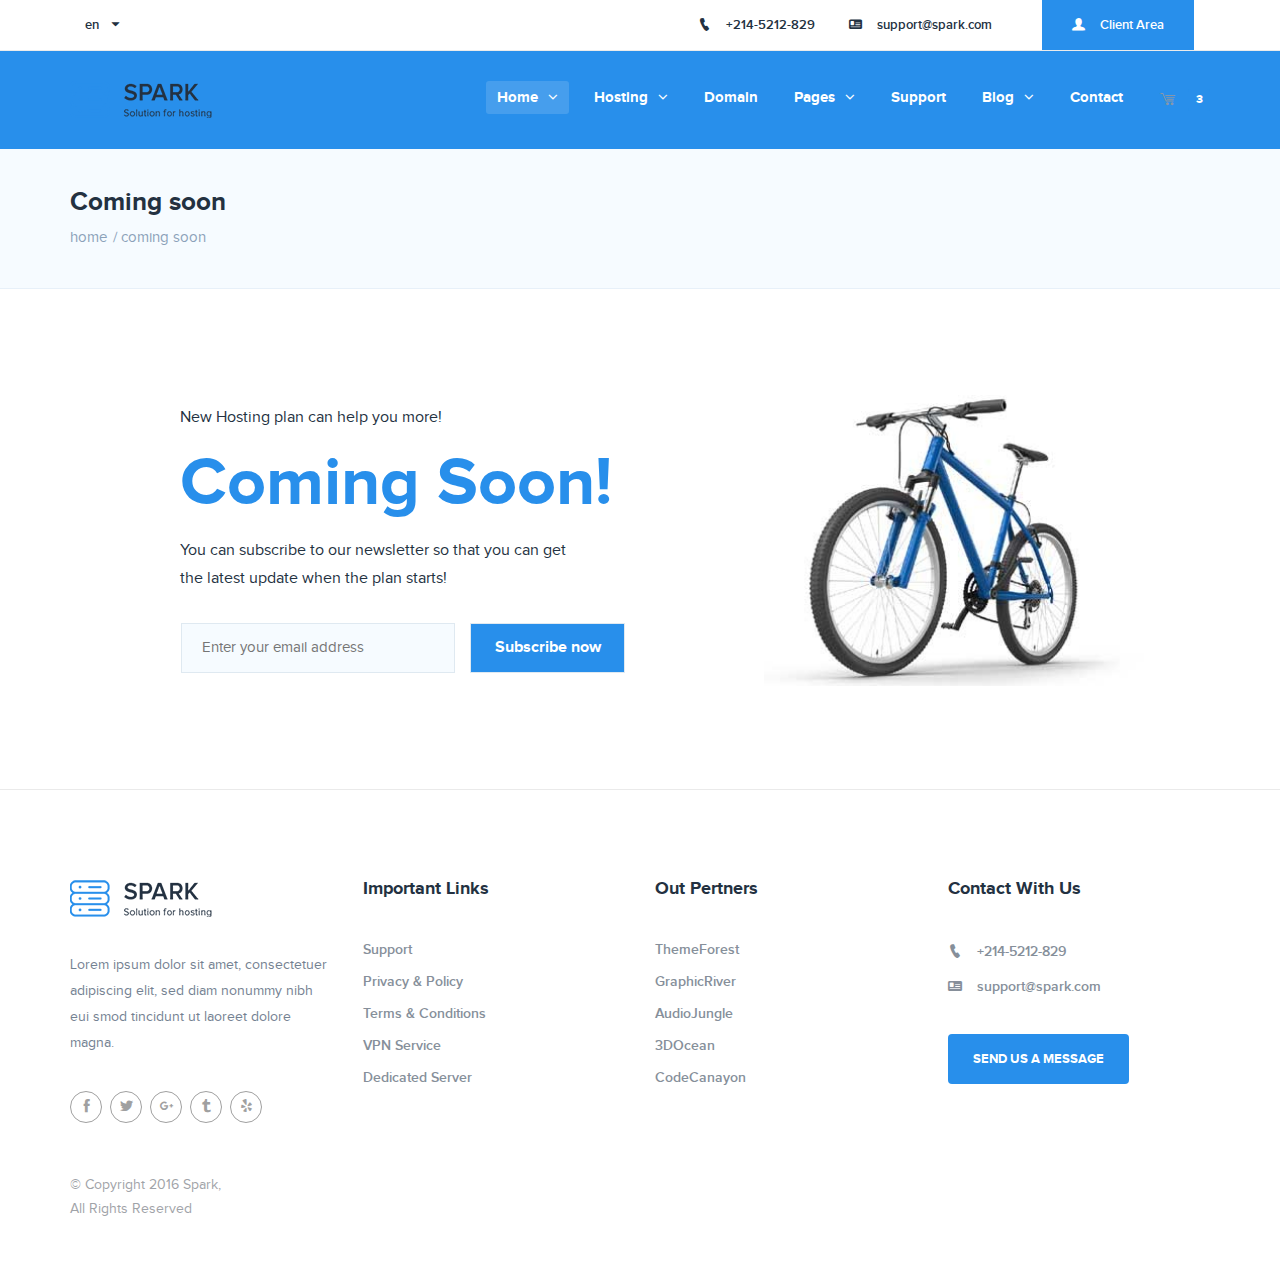
<file: landing/comingSoon.html>
<!DOCTYPE html>
<html lang="en">
    <head>
    <meta charset="utf-8">
    <meta http-equiv="X-UA-Compatible" content="IE=edge">
    <meta name="viewport" content="width=device-width, initial-scale=1">
    <title>Spark - Responsive Hosting, Domain, Technology HTML Template</title>

    <!-- main css file -->
    <link rel="stylesheet" href="css/custom/style.css">
	<!-- responsive css file -->
    <link rel="stylesheet" href="css/responsive/responsive.css">
    <!-- favicon -->
    <link rel="icon" type="image/png" href="img/favicon.png">


    <!--[if lt IE 9]>
      <script src="https://oss.maxcdn.com/html5shiv/3.7.2/html5shiv.min.js"></script>
      <script src="https://oss.maxcdn.com/respond/1.4.2/respond.min.js"></script>
    <![endif]-->
    </head>
    <body class="comingSoon">

	<div class="preloader">
		<div class="sk-cube-grid">
		  <div class="sk-cube sk-cube1"></div>
		  <div class="sk-cube sk-cube2"></div>
		  <div class="sk-cube sk-cube3"></div>
		  <div class="sk-cube sk-cube4"></div>
		  <div class="sk-cube sk-cube5"></div>
		  <div class="sk-cube sk-cube6"></div>
		  <div class="sk-cube sk-cube7"></div>
		  <div class="sk-cube sk-cube8"></div>
		  <div class="sk-cube sk-cube9"></div>
		</div>
	</div>

    <!-- ======= 1.01 Header Area ====== -->
    <header>
    	<div class="headerTopArea">
    		<div class="container">
    			<div class="row">
    				<div class="col-md-5 col-sm-2 col-xs-5">
    					<div class="langOpt">
    						<span class="langIcon"><span class="langCode">en</span><i class="icofont icofont-caret-down"></i> </span>
    						<ul class="lang">
    							<li data-code="en">english</li>
    							<li data-code="bn">bengali</li>
    							<li data-code="ar">aribic</li>
    							<li data-code="da">dansk</li>
    						</ul>
    					</div>
    				</div>
    				<div class="col-md-7 col-sm-10 col-xs-7">
    					<ul class="topInfo">
    						<li class="call"><a href="tel:+214-5212-829"><i class="icofont icofont-ui-call"></i>+214-5212-829</a></li>
    						<li class="email"><a href="mailto:support@spark.com"><i class="icofont icofont-ui-v-card"></i>support@spark.com</a></li>
							<li class="clientAreaLi"><span><i class="icofont icofont-user-alt-3"></i>Client area</span></li>
    					</ul>
    					<div class="clientLogin">
    						<form action="login.php" method="post">
    							<div class="closeBtn"><i class="icofont icofont-close"></i></div>
    							<div class="h5">sign in</div>
    							<div class="userName"><input name="userName" placeholder="Username" type="text"></div>
    							<div class="password"><input name="password" placeholder="Password" type="password"></div>
    							<input type="submit" value="sign in">
    							<div class="h5">Forgot Passsword? <a href="#">Click here</a></div>
    							<div class="logBtm">
    								<div class="h5">Don’t have an account yet?</div>
    								<a href="#" class="signUp">Click here to sign up.</a>
    							</div>
    						</form>
    					</div>
    				</div>
    			</div>
    		</div>
    	</div>
    	<div class="headerBottomArea">
    		<div class="container">
    			<div class="row">
    				<div class="col-md-3 col-sm-3 col-xs-9">
    					<a href="index-1.html" class="logo"><img src="img/logo.png" alt=""></a>
    				</div>
    				<div class="col-md-8 menuCol col-sm-9 col-xs-9">
						<div class="navbar-header">
							<button type="button" class="navbar-toggle collapsed" data-toggle="collapse" data-target="#navbar" aria-expanded="false" aria-controls="navbar">
								<span class="sr-only"></span>
								<i class="fa fa-navicon"></i>
							</button>
						</div>
    					<nav id="navbar" class="collapse navbar-collapse">
    						<ul id="nav">
    							<li class="current-menu-item"><a href="#">Home</a>
    								<ul class="sub-menu">
    									<li><a href="index-1.html">Home Version 01</a></li>
    									<li><a href="index-2.html">Home Version 02</a></li>
    								</ul>
    							</li>
    							<li><a href="#">hosting</a>
									<ul class="sub-menu">
    									<li><a href="webHosting.html">web hosting</a></li>
    									<li><a href="cloudHosting.html">cloud hosting</a></li>
    									<li><a href="vpnHosting.html">vpn hosting</a></li>
    									<li><a href="sharedHosting.html">shared hosting</a></li>
									</ul>
    							</li>
    							<li><a href="domainSearch.html">domain</a></li>
    							<li class="dropdown-megamenu"><a href="#">pages</a>
    								<ul class="mega-menu clearfix">
										<li class="mMenuCol">
											<ul class="menuRow">
												<li><a href="index-1.html">homepage v1</a></li>
												<li><a href="index-2.html">homepage v2</a></li>
											</ul>
											<ul class="menuRow">
												<li><a href="about.html">about</a></li>
												<li><a href="domainSearch.html">domain search</a></li>
												<li><a href="webHosting.html">web hosting</a></li>
												<li><a href="cloudHosting.html">cloud hosting</a></li>
												<li><a href="vpnHosting.html">vpn hosting</a></li>
											</ul>
										</li>
   										<li class="mMenuCol">
   											<ul class="menuRow">
   												<li><a href="accountManage.html">My account</a></li>
   												<li><a href="domainManage.html">domain settings</a></li>
   												<li><a href="hostManage.html">hosting settings</a></li>
   											</ul>
   											<ul class="menuRow">
   												<li><a href="testimonial.html">testimonial</a></li>
   												<li><a href="faq.html">faq</a></li>
   												<li><a href="support.html">support</a></li>
   												<li><a href="contact.html">contact</a></li>
   											</ul>
   										</li>
   										<li class="mMenuCol">
   											<ul class="menuRow">
   												<li><a href="cart.html">cart</a></li>
   												<li><a href="checkout.html">checkout</a></li>
   											</ul>
   											<ul class="menuRow">
   												<li><a href="blog.html">blog</a></li>
   												<li><a href="single-blog.html">single blog</a></li>
   											</ul>
   											<ul class="menuRow">
   												<li><a href="comingSoon.html">coming soon</a></li>
   												<li><a href="404.html">404</a></li>
   											</ul>
   										</li>
   										<li class="mMenuCol">
   											<div class="menuDiscount">
   												<div class="discountImg"><img src="img/icon/menu-img.png" alt=""></div>
   												<span>10% discount on</span>
   												<div class="h3">any hosting</div>
   												<a href="#">Try it now!</a>
   											</div>
   										</li>
    								</ul>
    							</li>
    							<li><a href="support.html">Support</a></li>
    							<li><a href="#">Blog</a>
									<ul class="sub-menu">
    									<li><a href="blog.html">Blog</a></li>
    									<li><a href="single-blog.html">single blog</a></li>
									</ul>
    							</li>
    							<li><a href="contact.html">Contact</a></li>
    						</ul>
    					</nav>
    				</div>
    				<div class="col-md-1 cartCol">
    					<a href="cart.html" class="cart">
    						<span class="count">3</span>
    						<i class="icofont icofont-cart-alt"></i>
    					</a>
    				</div>
				</div>
    		</div>
    	</div>
    </header>
    <!-- ======= /1.01 Header Area ====== -->

    <!-- ======= 2.01 Page Title Area ====== -->

    <div class="pageTitleArea animated">
    	<div class="container">
    		<div class="row">
    			<div class="col-md-12">
    				<div class="pageTitle">
    					<div class="h2">Coming soon</div>
    					<ul class="pageIndicate">
    						<li><a href="">home</a></li>
    						<li><a href="">coming soon</a></li>
    					</ul>
    				</div>
    			</div>
    		</div>
    	</div>
    </div>

    <!-- ======= /2.01 Page Title Area ====== -->

    <div class="comingSoonArea secPdng">
    	<div class="container">
    		<div class="col-lg-5 col-lg-offset-1 col-md-7 col-md-offset-0 col-sm-10 col-sm-offset-1 animated">
				<div class="comingContent">
					<span>New Hosting plan can help you more!</span>
					<div class="h1">Coming Soon!</div>
					<span>You can subscribe to our newsletter so that you can get <br>the latest update when the plan starts!</span>
				</div>
    			<form action="#" class="subsForm">
    				<input type="email" placeholder="Enter your email address">
    				<input type="submit" value="Subscribe now">
    			</form>
    		</div>
    		<div class="col-lg-6 col-md-5 col-sm-12 animated">
    			<div class="sicleImg"><img src="img/icon/sicle.jpg" alt=""></div>
    		</div>
    	</div>
    </div>

    <div class="sectionBar"></div>
    <!-- ======= 1.09 footer Area ====== -->
    <footer class="secPdngT animated">
    	<div class="container">
    		<div class="row">
    			<div class="col-sm-3">
    				<div class="footerInfo">
    					<a href="index-1.html" class="footerLogo">
    						<img src="img/footerLogo.png" alt="">
    					</a>
						<div class="footerTxt">
							<p>Lorem ipsum dolor sit amet, consectetuer adipiscing elit, sed diam nonummy nibh eui smod tincidunt ut laoreet dolore magna.</p>
						</div>
						<ul class="footerLinkIcon">
							<li><a href="#"><i class="icofont icofont-social-facebook"></i></a></li>
							<li><a href="#"><i class="icofont icofont-social-twitter"></i></a></li>
							<li><a href="#"><i class="icofont icofont-social-google-plus"></i></a></li>
							<li><a href="#"><i class="icofont icofont-social-tumblr"></i></a></li>
							<li><a href="#"><i class="icofont icofont-social-yelp"></i></a></li>
						</ul>
    				</div>
    			</div>
    			<div class="col-sm-3">
    				<div class="widget">
    					<div class="h4">Important Links</div>
						<ul class="footerLink">
							<li><a href="#">Support</a></li>
							<li><a href="#">Privacy & Policy</a></li>
							<li><a href="#">Terms & Conditions</a></li>
							<li><a href="#">VPN Service</a></li>
							<li><a href="#">Dedicated Server</a></li>
						</ul>
    				</div>
    			</div>
    			<div class="col-sm-3">
    				<div class="widget">
    					<div class="h4">out pertners</div>
						<ul class="footerLink">
							<li><a href="#">ThemeForest</a></li>
							<li><a href="#">GraphicRiver</a></li>
							<li><a href="#">AudioJungle</a></li>
							<li><a href="#">3DOcean</a></li>
							<li><a href="#">CodeCanayon</a></li>
						</ul>
    				</div>
    			</div>
    			<div class="col-sm-3">
    				<div class="contactInfo">
    					<div class="h4">contact with us</div>
						<span class="call"><a href="tel:+214-5212-829"><i class="icofont icofont-ui-call"></i>+214-5212-829</a></span>
						<span class="email"><a href="mailto:support@spark.com"><i class="icofont icofont-ui-v-card"></i>support@spark.com</a></span>
   						<a href="" class="contactBtn Btn">Send us a message</a>

    				</div>
    			</div>
    		</div>
    		<div class="row">
    			<div class="col-md-12">
    				<div class="copyrightTxt">
    					<p>&copy; Copyright 2016 Spark, </p>
    					<p>All Rights Reserved</p>
    				</div>
    			</div>
    		</div>
    	</div>
    </footer>
    <!-- ======= /1.09 footer Area ====== -->


		<!-- jQuery (necessary for Bootstrap's JavaScript plugins) -->
		<script src="js/jquery.1.11.3.min.js"></script> <!-- jQuery -->
		<script src="js/bootstrap.min.js"></script> <!-- Bootstrap -->
		<script src="js/owl.carousel.min.js"></script> <!-- owlCarousel -->
		<script src="js/waypoints.min.js"></script> <!-- waypoint -->
		<script src="js/chatScript.js" type="text/javascript"></script> <!--End of Tawk.to Script-->
		<script src="js/active.js"></script> <!-- active js -->



    </body>
</html>
</file>
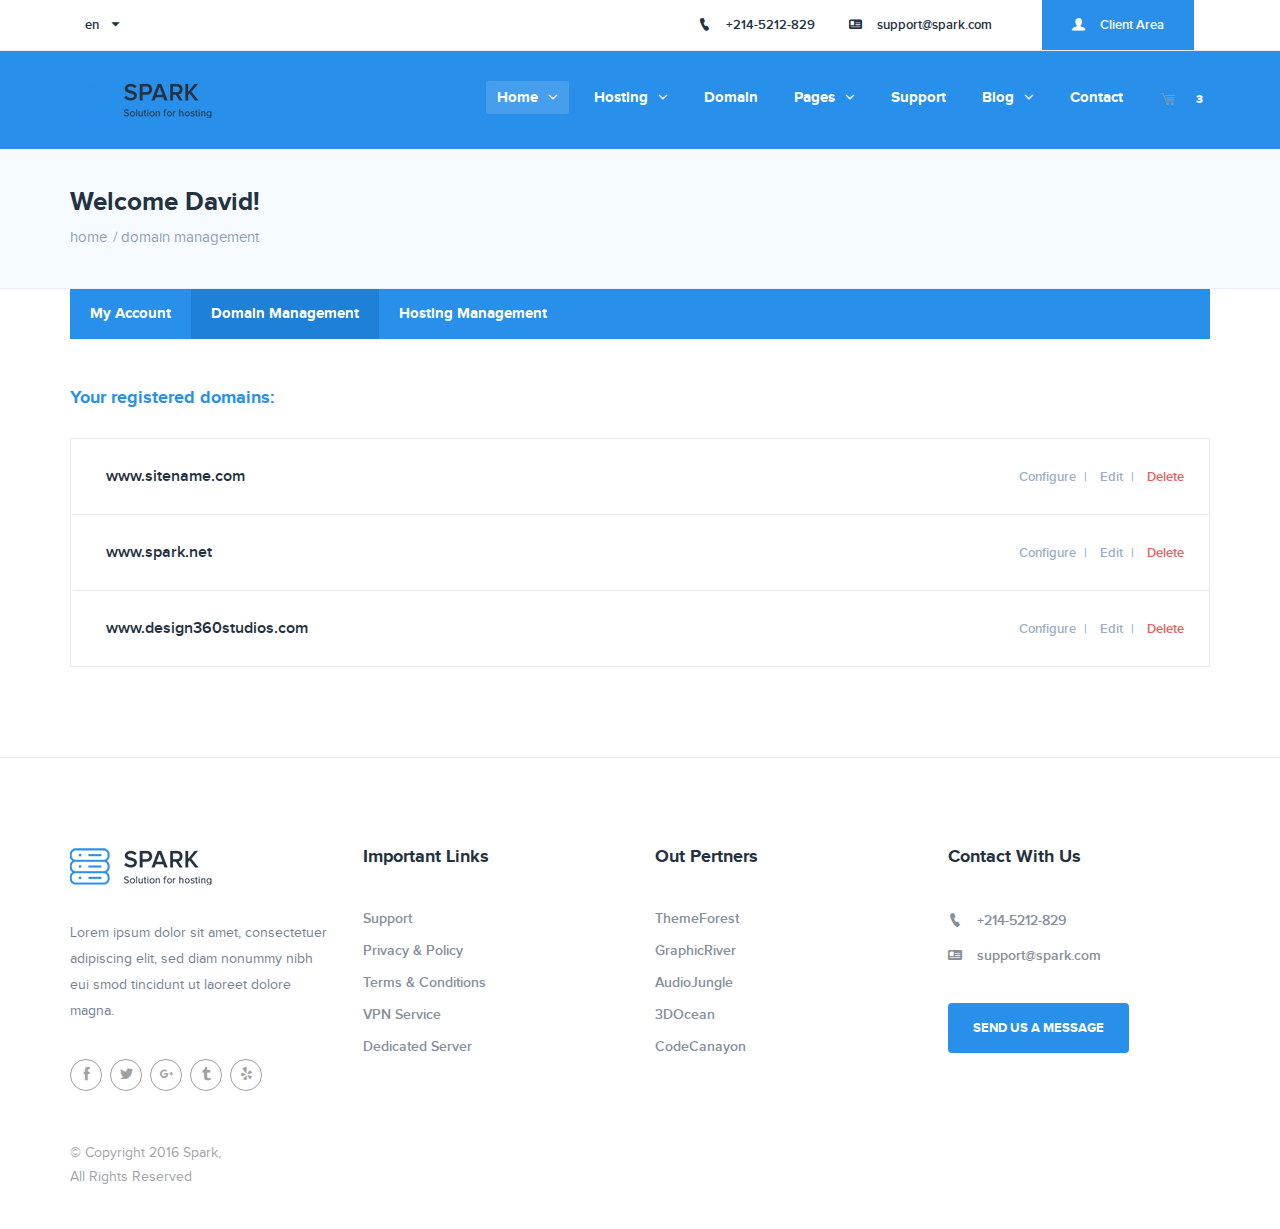
<file: landing/domainManage.html>
<!DOCTYPE html>
<html lang="en">
    <head>
    <meta charset="utf-8">
    <meta http-equiv="X-UA-Compatible" content="IE=edge">
    <meta name="viewport" content="width=device-width, initial-scale=1">
    <title>Spark - Responsive Hosting, Domain, Technology HTML Template</title>

    <!-- main css file -->
    <link rel="stylesheet" href="css/custom/style.css">
	<!-- responsive css file -->
    <link rel="stylesheet" href="css/responsive/responsive.css">
    <!-- favicon -->
    <link rel="icon" type="image/png" href="img/favicon.png">


    <!--[if lt IE 9]>
      <script src="https://oss.maxcdn.com/html5shiv/3.7.2/html5shiv.min.js"></script>
      <script src="https://oss.maxcdn.com/respond/1.4.2/respond.min.js"></script>
    <![endif]-->
    </head>
    <body class="domainManage">

	<div class="preloader">
		<div class="sk-cube-grid">
		  <div class="sk-cube sk-cube1"></div>
		  <div class="sk-cube sk-cube2"></div>
		  <div class="sk-cube sk-cube3"></div>
		  <div class="sk-cube sk-cube4"></div>
		  <div class="sk-cube sk-cube5"></div>
		  <div class="sk-cube sk-cube6"></div>
		  <div class="sk-cube sk-cube7"></div>
		  <div class="sk-cube sk-cube8"></div>
		  <div class="sk-cube sk-cube9"></div>
		</div>
	</div>

    <!-- ======= 1.01 Header Area ====== -->
    <header>
    	<div class="headerTopArea">
    		<div class="container">
    			<div class="row">
    				<div class="col-md-5 col-sm-2 col-xs-5">
    					<div class="langOpt">
    						<span class="langIcon"><span class="langCode">en</span><i class="icofont icofont-caret-down"></i> </span>
    						<ul class="lang">
    							<li data-code="en">english</li>
    							<li data-code="bn">bengali</li>
    							<li data-code="ar">aribic</li>
    							<li data-code="da">dansk</li>
    						</ul>
    					</div>
    				</div>
    				<div class="col-md-7 col-sm-10 col-xs-7">
    					<ul class="topInfo">
    						<li class="call"><a href="tel:+214-5212-829"><i class="icofont icofont-ui-call"></i>+214-5212-829</a></li>
    						<li class="email"><a href="mailto:support@spark.com"><i class="icofont icofont-ui-v-card"></i>support@spark.com</a></li>
							<li class="clientAreaLi"><span><i class="icofont icofont-user-alt-3"></i>Client area</span></li>
    					</ul>
    					<div class="clientLogin">
    						<form action="login.php" method="post">
    							<div class="closeBtn"><i class="icofont icofont-close"></i></div>
    							<div class="h5">sign in</div>
    							<div class="userName"><input name="userName" placeholder="Username" type="text"></div>
    							<div class="password"><input name="password" placeholder="Password" type="password"></div>
    							<input type="submit" value="sign in">
    							<div class="h5">Forgot Passsword? <a href="#">Click here</a></div>
    							<div class="logBtm">
    								<div class="h5">Don’t have an account yet?</div>
    								<a href="#" class="signUp">Click here to sign up.</a>
    							</div>
    						</form>
    					</div>
    				</div>
    			</div>
    		</div>
    	</div>
    	<div class="headerBottomArea">
    		<div class="container">
    			<div class="row">
    				<div class="col-md-3 col-sm-3 col-xs-9">
    					<a href="index-1.html" class="logo"><img src="img/logo.png" alt=""></a>
    				</div>
    				<div class="col-md-8 menuCol col-sm-9 col-xs-9">
						<div class="navbar-header">
							<button type="button" class="navbar-toggle collapsed" data-toggle="collapse" data-target="#navbar" aria-expanded="false" aria-controls="navbar">
								<span class="sr-only"></span>
								<i class="fa fa-navicon"></i>
							</button>
						</div>
    					<nav id="navbar" class="collapse navbar-collapse">
    						<ul id="nav">
    							<li class="current-menu-item"><a href="#">Home</a>
    								<ul class="sub-menu">
    									<li><a href="index-1.html">Home Version 01</a></li>
    									<li><a href="index-2.html">Home Version 02</a></li>
    								</ul>
    							</li>
    							<li><a href="#">hosting</a>
									<ul class="sub-menu">
    									<li><a href="webHosting.html">web hosting</a></li>
    									<li><a href="cloudHosting.html">cloud hosting</a></li>
    									<li><a href="vpnHosting.html">vpn hosting</a></li>
    									<li><a href="sharedHosting.html">shared hosting</a></li>
									</ul>
    							</li>
    							<li><a href="domainSearch.html">domain</a></li>
    							<li class="dropdown-megamenu"><a href="#">pages</a>
    								<ul class="mega-menu clearfix">
										<li class="mMenuCol">
											<ul class="menuRow">
												<li><a href="index-1.html">homepage v1</a></li>
												<li><a href="index-2.html">homepage v2</a></li>
											</ul>
											<ul class="menuRow">
												<li><a href="about.html">about</a></li>
												<li><a href="domainSearch.html">domain search</a></li>
												<li><a href="webHosting.html">web hosting</a></li>
												<li><a href="cloudHosting.html">cloud hosting</a></li>
												<li><a href="vpnHosting.html">vpn hosting</a></li>
											</ul>
										</li>
   										<li class="mMenuCol">
   											<ul class="menuRow">
   												<li><a href="accountManage.html">My account</a></li>
   												<li><a href="domainManage.html">domain settings</a></li>
   												<li><a href="hostManage.html">hosting settings</a></li>
   											</ul>
   											<ul class="menuRow">
   												<li><a href="testimonial.html">testimonial</a></li>
   												<li><a href="faq.html">faq</a></li>
   												<li><a href="support.html">support</a></li>
   												<li><a href="contact.html">contact</a></li>
   											</ul>
   										</li>
   										<li class="mMenuCol">
   											<ul class="menuRow">
   												<li><a href="cart.html">cart</a></li>
   												<li><a href="checkout.html">checkout</a></li>
   											</ul>
   											<ul class="menuRow">
   												<li><a href="blog.html">blog</a></li>
   												<li><a href="single-blog.html">single blog</a></li>
   											</ul>
   											<ul class="menuRow">
   												<li><a href="comingSoon.html">coming soon</a></li>
   												<li><a href="404.html">404</a></li>
   											</ul>
   										</li>
   										<li class="mMenuCol">
   											<div class="menuDiscount">
   												<div class="discountImg"><img src="img/icon/menu-img.png" alt=""></div>
   												<span>10% discount on</span>
   												<div class="h3">any hosting</div>
   												<a href="#">Try it now!</a>
   											</div>
   										</li>
    								</ul>
    							</li>
    							<li><a href="support.html">Support</a></li>
    							<li><a href="#">Blog</a>
									<ul class="sub-menu">
    									<li><a href="blog.html">Blog</a></li>
    									<li><a href="single-blog.html">single blog</a></li>
									</ul>
    							</li>
    							<li><a href="contact.html">Contact</a></li>
    						</ul>
    					</nav>
    				</div>
    				<div class="col-md-1 cartCol">
    					<a href="cart.html" class="cart">
    						<span class="count">3</span>
    						<i class="icofont icofont-cart-alt"></i>
    					</a>
    				</div>
				</div>
    		</div>
    	</div>
    </header>
    <!-- ======= /1.01 Header Area ====== -->

    <!-- ======= 2.01 Page Title Area ====== -->

    <div class="pageTitleArea animated">
    	<div class="container">
    		<div class="row">
    			<div class="col-md-12">
    				<div class="pageTitle">
    					<div class="h2">Welcome David!</div>
    					<ul class="pageIndicate">
    						<li><a href="">home</a></li>
    						<li><a href="">domain management</a></li>
    					</ul>
    				</div>
    			</div>
    		</div>
    	</div>
    </div>

    <!-- ======= /2.01 Page Title Area ====== -->

    <div class="dashboardArea secPdngB animated">
    	<div class="container">
    		<div class="row">
    			<div class="col-md-12">
    				<div class="boardMenu">
    					<ul>
    						<li><a href="accountManage.html">My Account</a></li>
    						<li class="active"><a href="domainManage.html">Domain Management</a></li>
    						<li><a href="hostManage.html">Hosting Management</a></li>
    					</ul>
    				</div>
    			</div>
    			<div class="col-md-12">
    				<div class="boardTitle">
    					<div class="h4">Your registered domains:</div>
    				</div>
    				<ul class="regDomains">
    					<li>
    						<div class="domainName"><a href="#">www.sitename.com</a></div>
    						<ul class="editDomain">
    							<li><a href="#">Configure</a></li>
    							<li><a href="#">Edit</a></li>
    							<li><a href="#">Delete</a></li>
    						</ul>
    					</li>
    					<li>
    						<div class="domainName"><a href="#">www.spark.net</a></div>
    						<ul class="editDomain">
    							<li><a href="#">Configure</a></li>
    							<li><a href="#">Edit</a></li>
    							<li><a href="#">Delete</a></li>
    						</ul>
    					</li>
    					<li>
    						<div class="domainName"><a href="#">www.design360studios.com</a></div>
    						<ul class="editDomain">
    							<li><a href="#">Configure</a></li>
    							<li><a href="#">Edit</a></li>
    							<li><a href="#">Delete</a></li>
    						</ul>
    					</li>
    				</ul>
    			</div>
    		</div>
    	</div>
    </div>

<div class="sectionBar"></div>


    <!-- ======= 1.09 footer Area ====== -->
    <footer class="secPdngT animated">
    	<div class="container">
    		<div class="row">
    			<div class="col-sm-3">
    				<div class="footerInfo">
    					<a href="index-1.html" class="footerLogo">
    						<img src="img/footerLogo.png" alt="">
    					</a>
						<div class="footerTxt">
							<p>Lorem ipsum dolor sit amet, consectetuer adipiscing elit, sed diam nonummy nibh eui smod tincidunt ut laoreet dolore magna.</p>
						</div>
						<ul class="footerLinkIcon">
							<li><a href="#"><i class="icofont icofont-social-facebook"></i></a></li>
							<li><a href="#"><i class="icofont icofont-social-twitter"></i></a></li>
							<li><a href="#"><i class="icofont icofont-social-google-plus"></i></a></li>
							<li><a href="#"><i class="icofont icofont-social-tumblr"></i></a></li>
							<li><a href="#"><i class="icofont icofont-social-yelp"></i></a></li>
						</ul>
    				</div>
    			</div>
    			<div class="col-sm-3">
    				<div class="widget">
    					<div class="h4">Important Links</div>
						<ul class="footerLink">
							<li><a href="#">Support</a></li>
							<li><a href="#">Privacy & Policy</a></li>
							<li><a href="#">Terms & Conditions</a></li>
							<li><a href="#">VPN Service</a></li>
							<li><a href="#">Dedicated Server</a></li>
						</ul>
    				</div>
    			</div>
    			<div class="col-sm-3">
    				<div class="widget">
    					<div class="h4">out pertners</div>
						<ul class="footerLink">
							<li><a href="#">ThemeForest</a></li>
							<li><a href="#">GraphicRiver</a></li>
							<li><a href="#">AudioJungle</a></li>
							<li><a href="#">3DOcean</a></li>
							<li><a href="#">CodeCanayon</a></li>
						</ul>
    				</div>
    			</div>
    			<div class="col-sm-3">
    				<div class="contactInfo">
    					<div class="h4">contact with us</div>
						<span class="call"><a href="tel:+214-5212-829"><i class="icofont icofont-ui-call"></i>+214-5212-829</a></span>
						<span class="email"><a href="mailto:support@spark.com"><i class="icofont icofont-ui-v-card"></i>support@spark.com</a></span>
   						<a href="" class="contactBtn Btn">Send us a message</a>

    				</div>
    			</div>
    		</div>
    		<div class="row">
    			<div class="col-md-12">
    				<div class="copyrightTxt">
    					<p>&copy; Copyright 2016 Spark, </p>
    					<p>All Rights Reserved</p>
    				</div>
    			</div>
    		</div>
    	</div>
    </footer>
    <!-- ======= /1.09 footer Area ====== -->


		<!-- jQuery (necessary for Bootstrap's JavaScript plugins) -->
		<script src="js/jquery.1.11.3.min.js"></script> <!-- jQuery -->
		<script src="js/bootstrap.min.js"></script> <!-- Bootstrap -->
		<script src="js/owl.carousel.min.js"></script> <!-- owlCarousel -->
		<script src="js/waypoints.min.js"></script> <!-- waypoint -->
		<script src="js/chatScript.js" type="text/javascript"></script> <!--End of Tawk.to Script-->
		<script src="js/active.js"></script> <!-- active js -->



    </body>
</html>
</file>
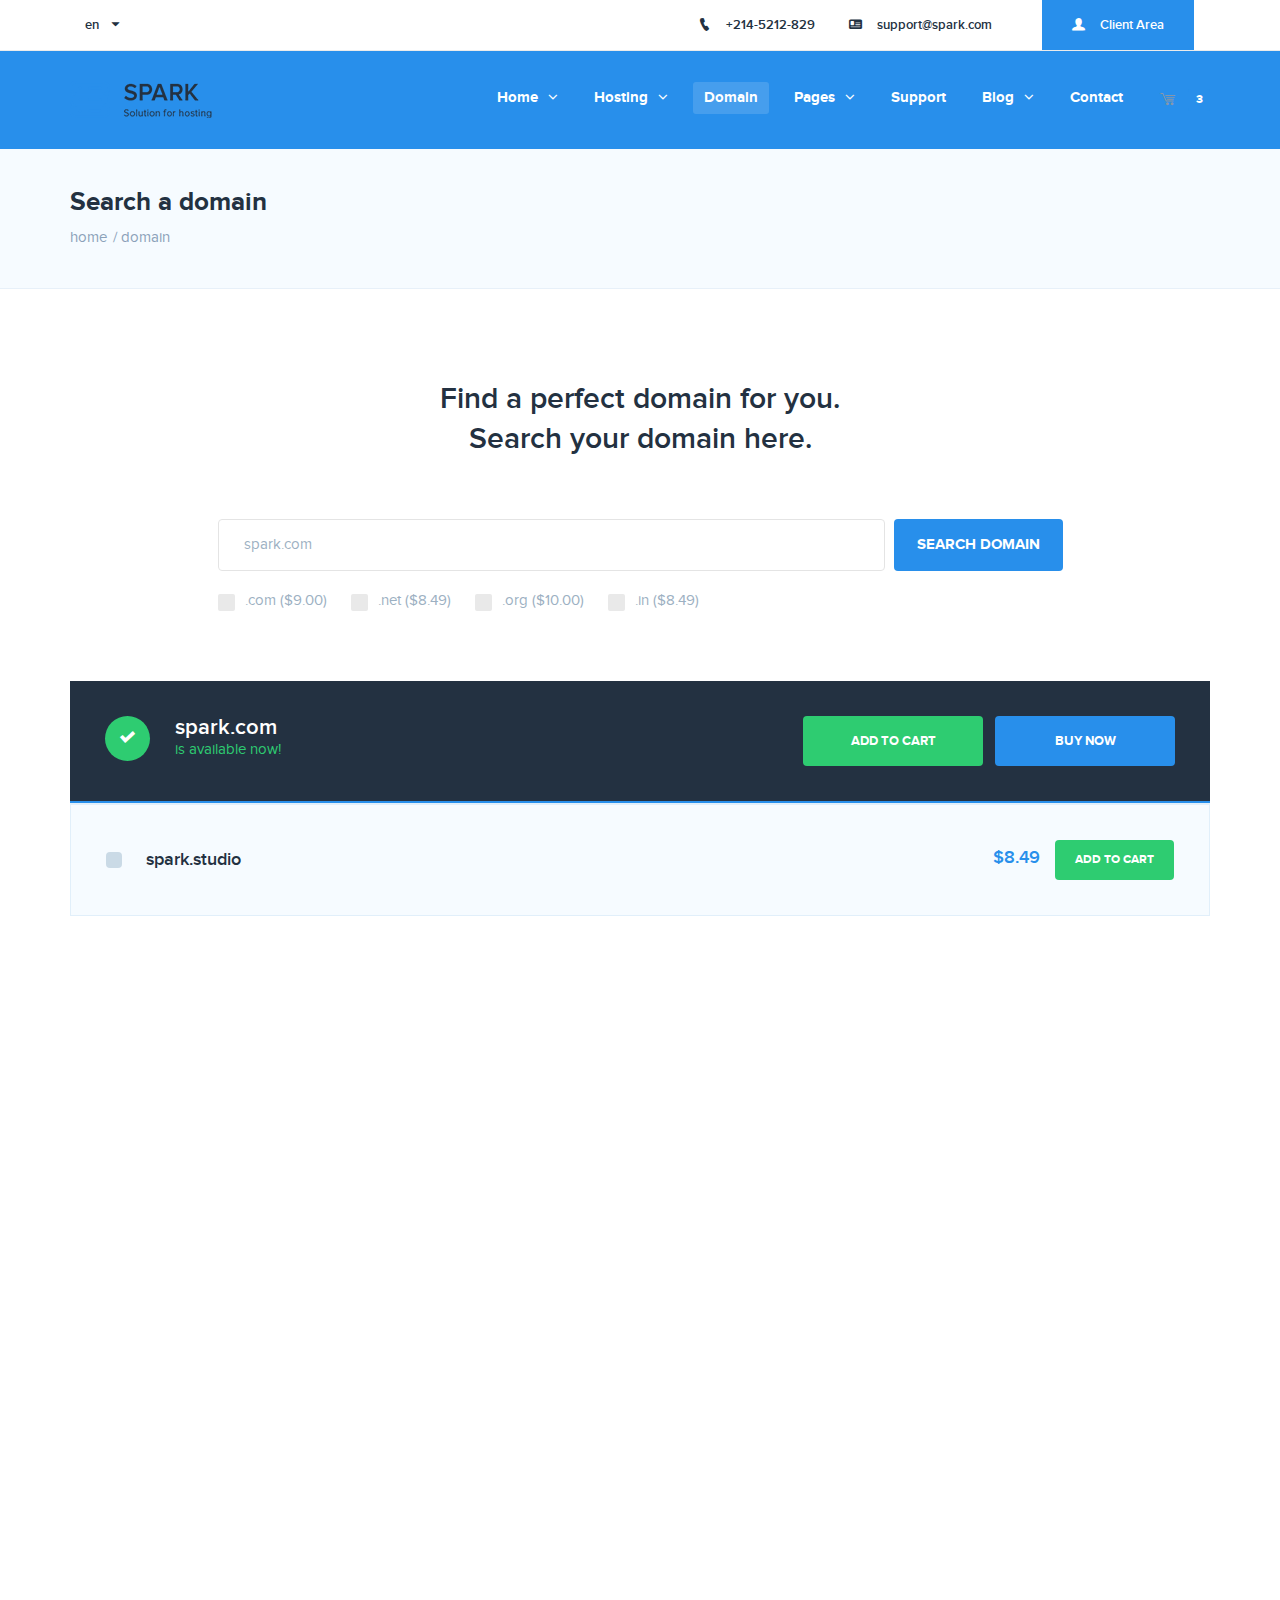
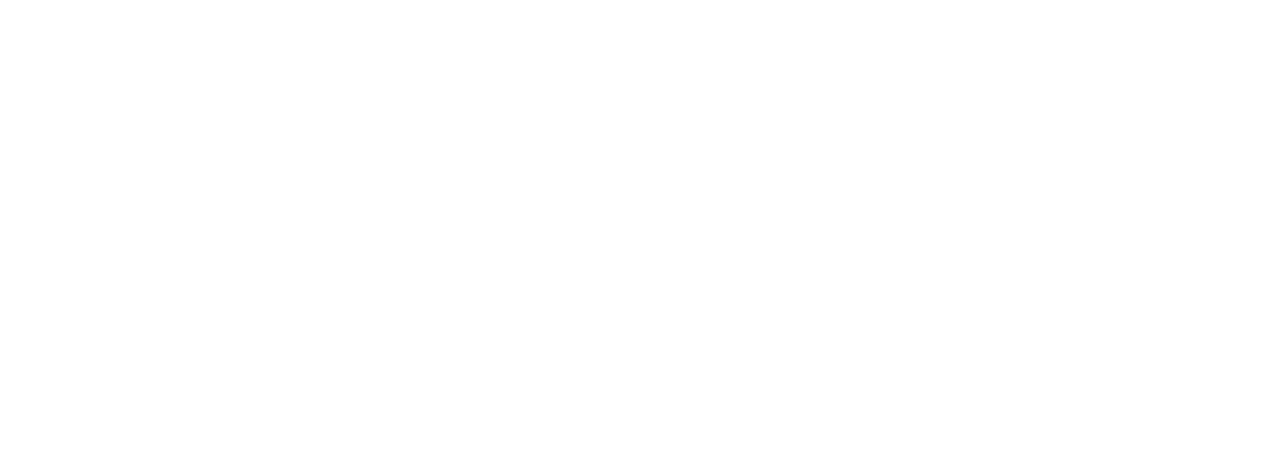
<file: landing/domainSearch.html>
<!DOCTYPE html>
<html lang="en">
    <head>
    <meta charset="utf-8">
    <meta http-equiv="X-UA-Compatible" content="IE=edge">
    <meta name="viewport" content="width=device-width, initial-scale=1">
    <title>Spark Html5 Template</title>

    <!-- main css file -->
    <link rel="stylesheet" href="css/custom/style.css">
	<!-- responsive css file -->
    <link rel="stylesheet" href="css/responsive/responsive.css">


    <!--[if lt IE 9]>
      <script src="https://oss.maxcdn.com/html5shiv/3.7.2/html5shiv.min.js"></script>
      <script src="https://oss.maxcdn.com/respond/1.4.2/respond.min.js"></script>
    <![endif]-->
    </head>
    <body class="domain">

	<div class="preloader">
		<div class="sk-cube-grid">
		  <div class="sk-cube sk-cube1"></div>
		  <div class="sk-cube sk-cube2"></div>
		  <div class="sk-cube sk-cube3"></div>
		  <div class="sk-cube sk-cube4"></div>
		  <div class="sk-cube sk-cube5"></div>
		  <div class="sk-cube sk-cube6"></div>
		  <div class="sk-cube sk-cube7"></div>
		  <div class="sk-cube sk-cube8"></div>
		  <div class="sk-cube sk-cube9"></div>
		</div>
	</div>

    <!-- ======= 1.01 Header Area ====== -->
    <header>
    	<div class="headerTopArea">
    		<div class="container">
    			<div class="row">
    				<div class="col-md-5 col-sm-2 col-xs-5">
    					<div class="langOpt">
    						<span class="langIcon"><span class="langCode">en</span><i class="icofont icofont-caret-down"></i> </span>
    						<ul class="lang">
    							<li data-code="en">english</li>
    							<li data-code="bn">bengali</li>
    							<li data-code="ar">aribic</li>
    							<li data-code="da">dansk</li>
    						</ul>
    					</div>
    				</div>
    				<div class="col-md-7 col-sm-10 col-xs-7">
    					<ul class="topInfo">
    						<li class="call"><a href="tel:+214-5212-829"><i class="icofont icofont-ui-call"></i>+214-5212-829</a></li>
    						<li class="email"><a href="mailto:support@spark.com"><i class="icofont icofont-ui-v-card"></i>support@spark.com</a></li>
							<li class="clientAreaLi"><span><i class="icofont icofont-user-alt-3"></i>Client area</span></li>
    					</ul>
    					<div class="clientLogin">
    						<form action="login.php" method="post">
    							<div class="closeBtn"><i class="icofont icofont-close"></i></div>
    							<div class="h5">sign in</div>
    							<div class="userName"><input name="userName" placeholder="Username" type="text"></div>
    							<div class="password"><input name="password" placeholder="Password" type="password"></div>
    							<input type="submit" value="sign in">
    							<div class="h5">Forgot Passsword? <a href="#">Click here</a></div>
    							<div class="logBtm">
    								<div class="h5">Don’t have an account yet?</div>
    								<a href="#" class="signUp">Click here to sign up.</a>
    							</div>
    						</form>
    					</div>
    				</div>
    			</div>
    		</div>
    	</div>
    	<div class="headerBottomArea">
    		<div class="container">
    			<div class="row">
    				<div class="col-md-3 col-sm-3 col-xs-9">
    					<a href="index-1.html" class="logo"><img src="img/logo.png" alt=""></a>
    				</div>
    				<div class="col-md-8 menuCol col-sm-9 col-xs-9">
						<div class="navbar-header">
							<button type="button" class="navbar-toggle collapsed" data-toggle="collapse" data-target="#navbar" aria-expanded="false" aria-controls="navbar">
								<span class="sr-only"></span>
								<i class="fa fa-navicon"></i>
							</button>
						</div>
    					<nav id="navbar" class="collapse navbar-collapse">
    						<ul id="nav">
    							<li><a href="#">Home</a>
    								<ul class="sub-menu">
    									<li><a href="index-1.html">Home Version 01</a></li>
    									<li><a href="index-2.html">Home Version 02</a></li>
    								</ul>
    							</li>
    							<li><a href="#">hosting</a>
									<ul class="sub-menu">
    									<li><a href="webHosting.html">web hosting</a></li>
    									<li><a href="cloudHosting.html">cloud hosting</a></li>
    									<li><a href="vpnHosting.html">vpn hosting</a></li>
    									<li><a href="sharedHosting.html">shared hosting</a></li>
									</ul>
    							</li>
    							<li class="current-menu-item"><a href="domainSearch.html">domain</a></li>
    							<li class="dropdown-megamenu"><a href="#">pages</a>
    								<ul class="mega-menu clearfix">
										<li class="mMenuCol">
											<ul class="menuRow">
												<li><a href="index-1.html">homepage v1</a></li>
												<li><a href="index-2.html">homepage v2</a></li>
											</ul>
											<ul class="menuRow">
												<li><a href="about.html">about</a></li>
												<li><a href="domainSearch.html">domain search</a></li>
												<li><a href="webHosting.html">web hosting</a></li>
												<li><a href="cloudHosting.html">cloud hosting</a></li>
												<li><a href="vpnHosting.html">vpn hosting</a></li>
											</ul>
										</li>
   										<li class="mMenuCol">
   											<ul class="menuRow">
   												<li><a href="accountManage.html">My account</a></li>
   												<li><a href="domainManage.html">domain settings</a></li>
   												<li><a href="hostManage.html">hosting settings</a></li>
   											</ul>
   											<ul class="menuRow">
   												<li><a href="testimonial.html">testimonial</a></li>
   												<li><a href="faq.html">faq</a></li>
   												<li><a href="support.html">support</a></li>
   												<li><a href="contact.html">contact</a></li>
   											</ul>
   										</li>
   										<li class="mMenuCol">
   											<ul class="menuRow">
   												<li><a href="cart.html">cart</a></li>
   												<li><a href="checkout.html">checkout</a></li>
   											</ul>
   											<ul class="menuRow">
   												<li><a href="#">blog</a></li>
   												<li><a href="single-blog.html">single blog</a></li>
   											</ul>
   											<ul class="menuRow">
   												<li><a href="comingSoon.html">coming soon</a></li>
   												<li><a href="404.html">404</a></li>
   											</ul>
   										</li>
   										<li class="mMenuCol">
   											<div class="menuDiscount">
   												<div class="discountImg"><img src="img/icon/menu-img.png" alt=""></div>
   												<span>10% discount on</span>
   												<div class="h3">any hosting</div>
   												<a href="#">Try it now!</a>
   											</div>
   										</li>
    								</ul>
    							</li>
    							<li><a href="support.html">Support</a></li>
    							<li><a href="blog.html">Blog</a>
									<ul class="sub-menu">
    									<li><a href="blog.html">Blog</a></li>
    									<li><a href="single-blog.html">single blog</a></li>
									</ul>
    							</li>
    							<li><a href="contact.html">Contact</a></li>
    						</ul>
    					</nav>
    				</div>
    				<div class="col-md-1 cartCol">
    					<a href="cart.html" class="cart">
    						<span class="count">3</span>
    						<i class="icofont icofont-cart-alt"></i>
    					</a>
    				</div>
				</div>
    		</div>
    	</div>
    </header>
    <!-- ======= /1.01 Header Area ====== -->

    <!-- ======= 2.01 Page Title Area ====== -->

    <div class="pageTitleArea animated">
    	<div class="container">
    		<div class="row">
    			<div class="col-md-12">
    				<div class="pageTitle">
    					<div class="h2">Search a domain</div>
    					<ul class="pageIndicate">
    						<li><a href="">home</a></li>
    						<li><a href="">domain</a></li>
    					</ul>
    				</div>
    			</div>
    		</div>
    	</div>
    </div>

    <!-- ======= /2.01 Page Title Area ====== -->

    <!-- ======= 3.01 Domain Area ====== -->
    <div class="domainSearchArea secPdng">
    	<div class="container">
    		<div class="row">
    			<div class="col-md-12">
    				<div class="sectionTitle animated">
    					<div class="h2">Find a perfect domain for you. <br>Search your domain here.</div>
    				</div>
    			</div>
    			<div class="col-md-10 col-md-offset-1 clearfix">
    				<form action="domainSearch.html" class="domainSearchForm  animated" method="get">
    					<div class="domainInput">
    						<input class="serach" type="search" name="search" value="spark.com">
    						<input class="submit" type="submit" name="submit" value="Search Domain">
    					</div>
    					<div class="domainCheck">
    						<span class="com"><input type="checkbox" id="com" name="com" value="com"> .com ($9.00)<label for="com"></label></span>
    						<span class="net"><input type="checkbox" id="net" name="net" value="net"> .net ($8.49)<label for="net"></label></span>
    						<span class="org"><input type="checkbox" id="org" name="org" value="org"> .org ($10.00)<label for="org"></label></span>
    						<span class="in"><input type="checkbox" id="in" name="in" value="in"> .in ($8.49)<label for="in"></label></span>
    					</div>
    				</form>
    			</div>
    			<div class="col-md-12">
    				<ul class="domains">
    					<li class="availableDomain clearfix  animated">
    						<div class="aDomainLeft clearfix">
    							<div class="checkIcon"><i class="icofont icofont-verification-check"></i></div>
    							<div class="DomainName">
    								<div class="h3">spark.com</div>
    								<span>is available now!</span>
    							</div>
    						</div>
    						<div class="domainBtn clearfix">
    							<a href="#" class="btnCart Btn"><span class="add">add to cart</span><span class="added">remove from cart</span></a>
    							<a href="#" class="btnBuy Btn">Buy Now</a>
    						</div>
    					</li>
    					<li class="singleDomain  animated">
    						<div class="h4 singleDomainName">spark.studio</div>
    						<div class="singleDomainRight">
    							<h4 class="price">$8.49</h4>
    							<a href="#" class="cartBtn"><span class="add">add to cart</span><span class="added">remove from cart</span></a>
    						</div>
    					</li>
    					<li class="singleDomain  animated">
    						<div class="h4 singleDomainName">spark.net</div>
    						<div class="singleDomainRight">
    							<h4 class="price"><del>$12.49</del>$8.49</h4>
    							<a href="#" class="cartBtn"><span class="add">add to cart</span><span class="added">remove from cart</span></a>
    						</div>
    					</li>
    					<li class="singleDomain  animated">
    						<div class="h4 singleDomainName">spark.org</div>
    						<div class="singleDomainRight">
    							<h4 class="price">$8.49</h4>
    							<a href="#" class="cartBtn"><span class="add">add to cart</span><span class="added">remove from cart</span></a>
    						</div>
    					</li>
    					<li class="singleDomain  animated">
    						<div class="h4 singleDomainName">spark.info</div>
    						<div class="singleDomainRight">
    							<h4 class="price">$8.49</h4>
    							<a href="#" class="cartBtn"><span class="add">add to cart</span><span class="added">remove from cart</span></a>
    						</div>
    					</li>
    					<li class="singleDomain  animated">
    						<div class="h4 singleDomainName">spark.co</div>
    						<div class="singleDomainRight">
    							<h4 class="price">$11.49</h4>
    							<a href="#" class="cartBtn"><span class="add">add to cart</span><span class="added">remove from cart</span></a>
    						</div>
    					</li>
    				</ul>
    			</div>
    		</div>
    	</div>
    </div>
    <!-- ======= /3.01 Domain Area ====== -->


    <!-- ======= 3.02 Domain cta Area ====== -->
    <div class="domainCtaArea  animated">
    	<div class="container">
    		<div class="row">
    			<div class="col-md-12">
    				<div class="domainCta">
    					<div class="h2">20,000+ People trust Sparks! Be one of them today.</div>
    					<a href="#" class="ctaBtn Btn">get started now</a>
    				</div>
    			</div>
    		</div>
    	</div>
    </div>
    <!-- ======= /3.02 Domain cta Area ====== -->

    <!-- ======= 1.09 footer Area ====== -->
    <footer class="secPdngT animated">
    	<div class="container">
    		<div class="row">
    			<div class="col-sm-3">
    				<div class="footerInfo">
    					<a href="index-1.html" class="footerLogo">
    						<img src="img/footerLogo.png" alt="">
    					</a>
						<div class="footerTxt">
							<p>Lorem ipsum dolor sit amet, consectetuer adipiscing elit, sed diam nonummy nibh eui smod tincidunt ut laoreet dolore magna.</p>
						</div>
						<ul class="footerLinkIcon">
							<li><a href="#"><i class="icofont icofont-social-facebook"></i></a></li>
							<li><a href="#"><i class="icofont icofont-social-twitter"></i></a></li>
							<li><a href="#"><i class="icofont icofont-social-google-plus"></i></a></li>
							<li><a href="#"><i class="icofont icofont-social-tumblr"></i></a></li>
							<li><a href="#"><i class="icofont icofont-social-yelp"></i></a></li>
						</ul>
    				</div>
    			</div>
    			<div class="col-sm-3">
    				<div class="widget">
    					<div class="h4">Important Links</div>
						<ul class="footerLink">
							<li><a href="#">Support</a></li>
							<li><a href="#">Privacy & Policy</a></li>
							<li><a href="#">Terms & Conditions</a></li>
							<li><a href="#">VPN Service</a></li>
							<li><a href="#">Dedicated Server</a></li>
						</ul>
    				</div>
    			</div>
    			<div class="col-sm-3">
    				<div class="widget">
    					<div class="h4">out pertners</div>
						<ul class="footerLink">
							<li><a href="#">ThemeForest</a></li>
							<li><a href="#">GraphicRiver</a></li>
							<li><a href="#">AudioJungle</a></li>
							<li><a href="#">3DOcean</a></li>
							<li><a href="#">CodeCanayon</a></li>
						</ul>
    				</div>
    			</div>
    			<div class="col-sm-3">
    				<div class="contactInfo">
    					<div class="h4">contact with us</div>
						<span class="call"><a href="tel:+214-5212-829"><i class="icofont icofont-ui-call"></i>+214-5212-829</a></span>
						<span class="email"><a href="mailto:support@spark.com"><i class="icofont icofont-ui-v-card"></i>support@spark.com</a></span>
   						<a href="" class="contactBtn Btn">Send us a message</a>

    				</div>
    			</div>
    		</div>
    		<div class="row">
    			<div class="col-md-12">
    				<div class="copyrightTxt">
    					<p>&copy; Copyright 2016 Spark, </p>
    					<p>All Rights Reserved</p>
    				</div>
    			</div>
    		</div>
    	</div>
    </footer>
    <!-- ======= /1.09 footer Area ====== -->


		<!-- jQuery (necessary for Bootstrap's JavaScript plugins) -->
		<script src="js/jquery.1.11.3.min.js"></script> <!-- jQuery -->
		<script src="js/bootstrap.min.js"></script> <!-- Bootstrap -->
		<script src="js/owl.carousel.min.js"></script> <!-- owlCarousel -->
		<script src="js/waypoints.min.js"></script> <!-- waypoint -->
		<script src="js/chatScript.js" type="text/javascript"></script> <!--End of Tawk.to Script-->
		<script src="js/active.js"></script> <!-- active js -->



    </body>
</html>
</file>
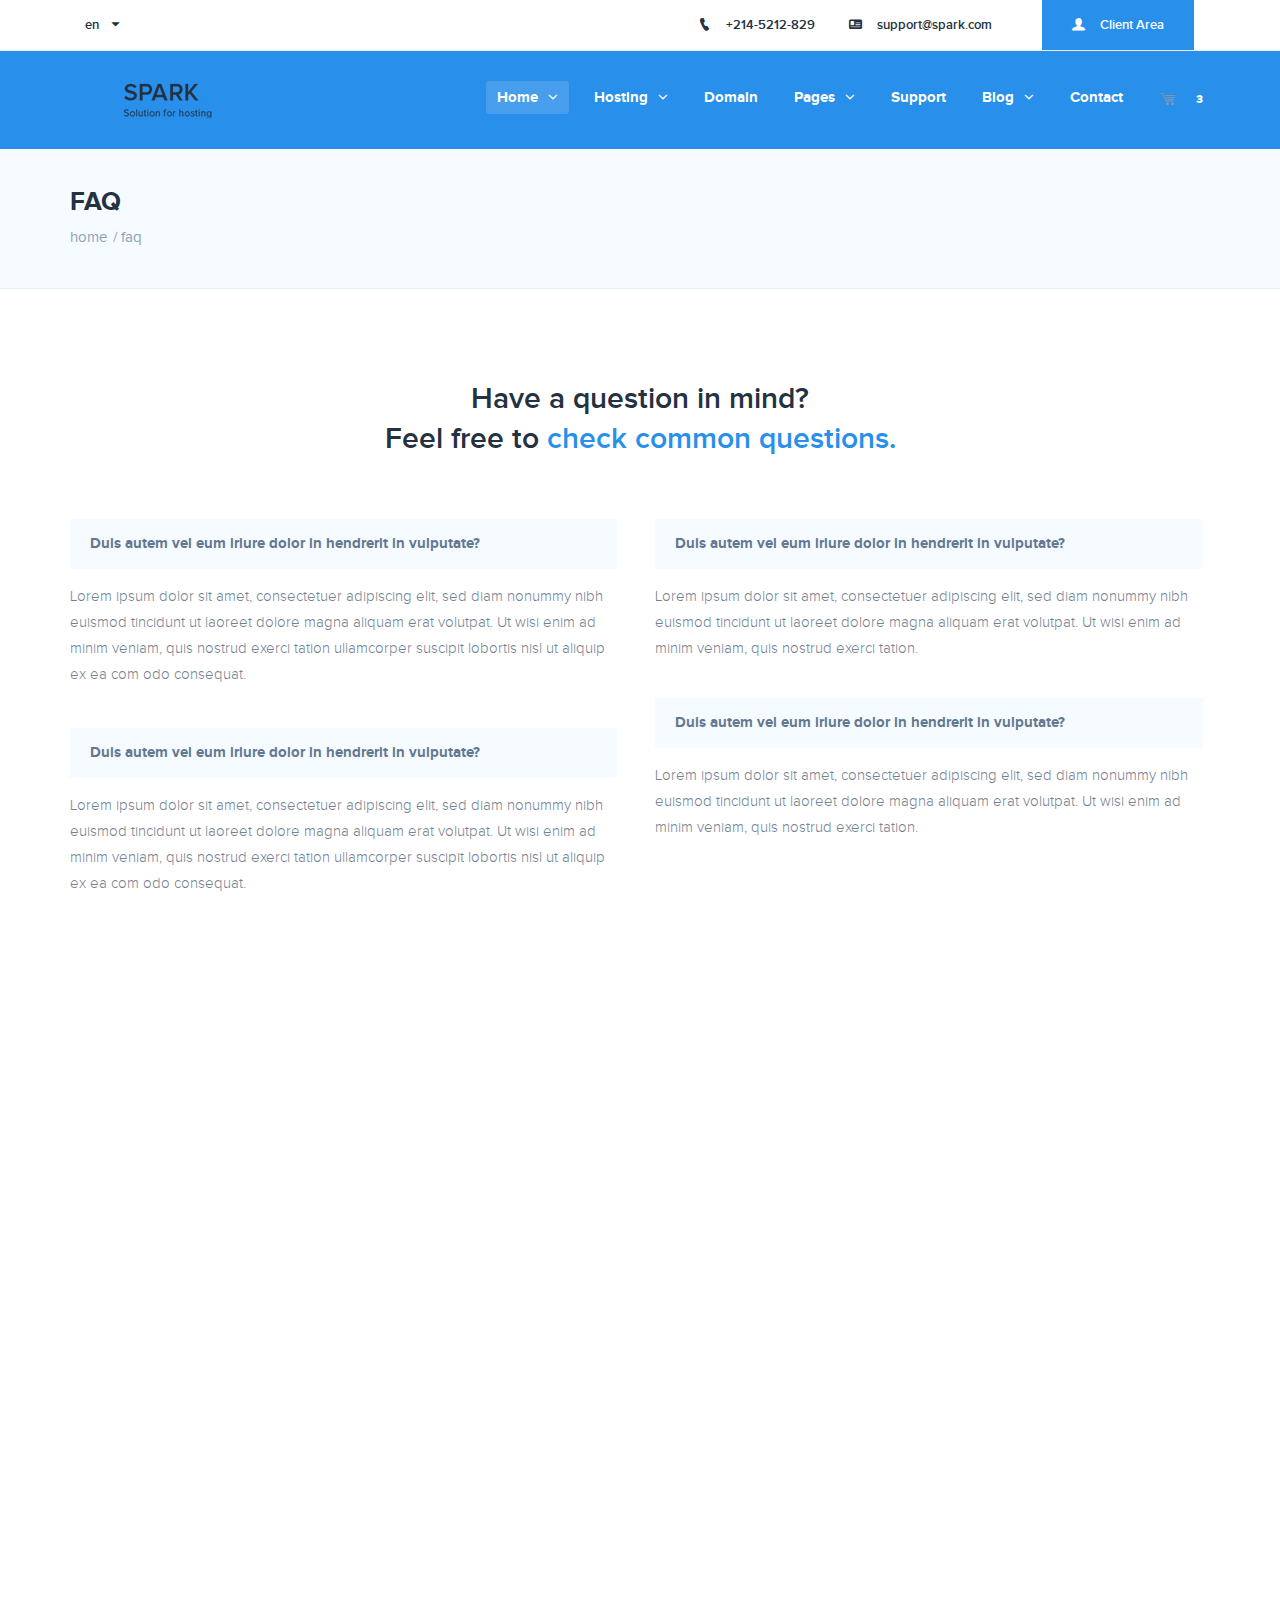
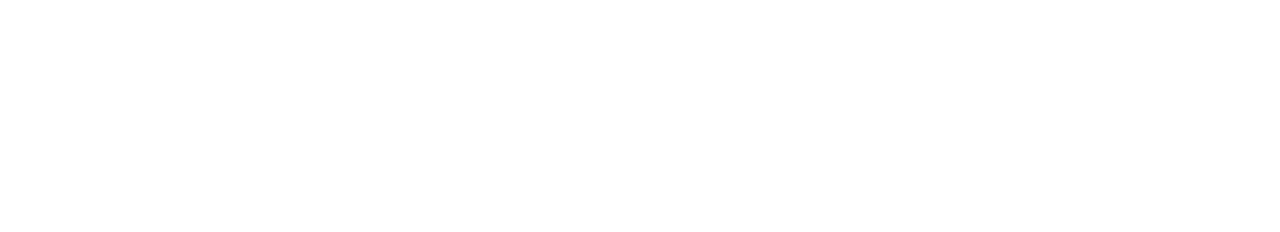
<file: landing/faq.html>
<!DOCTYPE html>
<html lang="en">
    <head>
    <meta charset="utf-8">
    <meta http-equiv="X-UA-Compatible" content="IE=edge">
    <meta name="viewport" content="width=device-width, initial-scale=1">
    <title>Spark - Responsive Hosting, Domain, Technology HTML Template</title>

    <!-- main css file -->
    <link rel="stylesheet" href="css/custom/style.css">
	<!-- responsive css file -->
    <link rel="stylesheet" href="css/responsive/responsive.css">
    <!-- favicon -->
    <link rel="icon" type="image/png" href="img/favicon.png">
    
    
    <!--[if lt IE 9]>
      <script src="https://oss.maxcdn.com/html5shiv/3.7.2/html5shiv.min.js"></script>
      <script src="https://oss.maxcdn.com/respond/1.4.2/respond.min.js"></script>
    <![endif]-->
    </head>
    <body class="faq">
	
	<div class="preloader">
		<div class="sk-cube-grid">
		  <div class="sk-cube sk-cube1"></div>
		  <div class="sk-cube sk-cube2"></div>
		  <div class="sk-cube sk-cube3"></div>
		  <div class="sk-cube sk-cube4"></div>
		  <div class="sk-cube sk-cube5"></div>
		  <div class="sk-cube sk-cube6"></div>
		  <div class="sk-cube sk-cube7"></div>
		  <div class="sk-cube sk-cube8"></div>
		  <div class="sk-cube sk-cube9"></div>
		</div>
	</div>
   
    <!-- ======= 1.01 Header Area ====== -->
    <header>
    	<div class="headerTopArea">
    		<div class="container">
    			<div class="row">
    				<div class="col-md-5 col-sm-2 col-xs-5">
    					<div class="langOpt">
    						<span class="langIcon"><span class="langCode">en</span><i class="icofont icofont-caret-down"></i> </span>
    						<ul class="lang">
    							<li data-code="en">english</li>
    							<li data-code="bn">bengali</li>
    							<li data-code="ar">aribic</li>
    							<li data-code="da">dansk</li>
    						</ul>
    					</div>
    				</div>
    				<div class="col-md-7 col-sm-10 col-xs-7">
    					<ul class="topInfo">
    						<li class="call"><a href="tel:+214-5212-829"><i class="icofont icofont-ui-call"></i>+214-5212-829</a></li>
    						<li class="email"><a href="mailto:support@spark.com"><i class="icofont icofont-ui-v-card"></i>support@spark.com</a></li>
							<li class="clientAreaLi"><span><i class="icofont icofont-user-alt-3"></i>Client area</span></li>
    					</ul>
    					<div class="clientLogin">
    						<form action="login.php" method="post">
    							<div class="closeBtn"><i class="icofont icofont-close"></i></div>
    							<div class="h5">sign in</div>
    							<div class="userName"><input name="userName" placeholder="Username" type="text"></div>
    							<div class="password"><input name="password" placeholder="Password" type="password"></div>
    							<input type="submit" value="sign in">
    							<div class="h5">Forgot Passsword? <a href="#">Click here</a></div>
    							<div class="logBtm">
    								<div class="h5">Don’t have an account yet?</div>
    								<a href="#" class="signUp">Click here to sign up.</a>
    							</div>
    						</form>
    					</div>
    				</div>
    			</div>
    		</div>
    	</div>
    	<div class="headerBottomArea">
    		<div class="container">
    			<div class="row">
    				<div class="col-md-3 col-sm-3 col-xs-9">
    					<a href="index-1.html" class="logo"><img src="img/logo.png" alt=""></a>
    				</div>
    				<div class="col-md-8 menuCol col-sm-9 col-xs-9">
						<div class="navbar-header">
							<button type="button" class="navbar-toggle collapsed" data-toggle="collapse" data-target="#navbar" aria-expanded="false" aria-controls="navbar">
								<span class="sr-only"></span>
								<i class="fa fa-navicon"></i>
							</button>
						</div>
    					<nav id="navbar" class="collapse navbar-collapse">
    						<ul id="nav">
    							<li class="current-menu-item"><a href="#">Home</a>
    								<ul class="sub-menu">
    									<li><a href="index-1.html">Home Version 01</a></li>
    									<li><a href="index-2.html">Home Version 02</a></li>
    								</ul>
    							</li>
    							<li><a href="#">hosting</a>
									<ul class="sub-menu">
    									<li><a href="webHosting.html">web hosting</a></li>
    									<li><a href="cloudHosting.html">cloud hosting</a></li>
    									<li><a href="vpnHosting.html">vpn hosting</a></li>
    									<li><a href="sharedHosting.html">shared hosting</a></li>
									</ul>
    							</li>
    							<li><a href="domainSearch.html">domain</a></li>
    							<li class="dropdown-megamenu"><a href="#">pages</a>
    								<ul class="mega-menu clearfix">
										<li class="mMenuCol">
											<ul class="menuRow">
												<li><a href="index-1.html">homepage v1</a></li>
												<li><a href="index-2.html">homepage v2</a></li>
											</ul>
											<ul class="menuRow">
												<li><a href="about.html">about</a></li>
												<li><a href="domainSearch.html">domain search</a></li>
												<li><a href="webHosting.html">web hosting</a></li>
												<li><a href="cloudHosting.html">cloud hosting</a></li>
												<li><a href="vpnHosting.html">vpn hosting</a></li>
											</ul>
										</li>
   										<li class="mMenuCol">
   											<ul class="menuRow">
   												<li><a href="accountManage.html">My account</a></li>
   												<li><a href="domainManage.html">domain settings</a></li>
   												<li><a href="hostManage.html">hosting settings</a></li>
   											</ul>
   											<ul class="menuRow">
   												<li><a href="testimonial.html">testimonial</a></li>
   												<li><a href="faq.html">faq</a></li>
   												<li><a href="support.html">support</a></li>
   												<li><a href="contact.html">contact</a></li>
   											</ul>
   										</li>
   										<li class="mMenuCol">
   											<ul class="menuRow">
   												<li><a href="cart.html">cart</a></li>
   												<li><a href="checkout.html">checkout</a></li>
   											</ul>
   											<ul class="menuRow">
   												<li><a href="blog.html">blog</a></li>
   												<li><a href="single-blog.html">single blog</a></li>
   											</ul>
   											<ul class="menuRow">
   												<li><a href="comingSoon.html">coming soon</a></li>
   												<li><a href="404.html">404</a></li>
   											</ul>
   										</li>
   										<li class="mMenuCol">
   											<div class="menuDiscount">
   												<div class="discountImg"><img src="img/icon/menu-img.png" alt=""></div>
   												<span>10% discount on</span>
   												<div class="h3">any hosting</div>
   												<a href="#">Try it now!</a>
   											</div>
   										</li>
    								</ul>
    							</li>
    							<li><a href="support.html">Support</a></li>
    							<li><a href="#">Blog</a>
									<ul class="sub-menu">
    									<li><a href="blog.html">Blog</a></li>
    									<li><a href="single-blog.html">single blog</a></li>
									</ul>
    							</li>
    							<li><a href="contact.html">Contact</a></li>
    						</ul>
    					</nav>
    				</div>
    				<div class="col-md-1 cartCol">
    					<a href="cart.html" class="cart">
    						<span class="count">3</span>
    						<i class="icofont icofont-cart-alt"></i>
    					</a>
    				</div>
				</div>
    		</div>
    	</div>
    </header>
    <!-- ======= /1.01 Header Area ====== -->
    
    <!-- ======= 2.01 Page Title Area ====== -->
    
    <div class="pageTitleArea animated">
    	<div class="container">
    		<div class="row">
    			<div class="col-md-12">
    				<div class="pageTitle">
    					<div class="h2">FAQ</div>
    					<ul class="pageIndicate">
    						<li><a href="">home</a></li>
    						<li><a href="">faq</a></li>
    					</ul>
    				</div>
    			</div>
    		</div>
    	</div>
    </div>
    
    <!-- ======= /2.01 Page Title Area ====== -->
    
    
    <!-- ======= 4.02 Faq Area ====== -->
    
    <div class="faqArea secPdng">
    	<div class="container">
    		<div class="row">
    			<div class="col-md-12">
    				<div class="sectionTitle animated">
    					<div class="h2">Have a question in mind? <br>Feel free to <span>check common questions.</span> </div>
    				</div>
    			</div>
    		</div>
    		<div class="row">
    			<div class="col-md-12">
    				<div class="singleFaq animated">
    					<div class="faqTitle">Duis autem vel eum iriure dolor in hendrerit in vulputate?</div>
    					<p>Lorem ipsum dolor sit amet, consectetuer adipiscing elit, sed diam nonummy nibh euismod tincidunt ut laoreet dolore magna aliquam erat volutpat. Ut wisi enim ad minim veniam, quis nostrud exerci tation ullamcorper suscipit lobortis nisl ut aliquip ex ea com odo consequat.</p>
    				</div>
    				<div class="singleFaq animated">
    					<div class="faqTitle">Duis autem vel eum iriure dolor in hendrerit in vulputate?</div>
    					<p>Lorem ipsum dolor sit amet, consectetuer adipiscing elit, sed diam nonummy nibh euismod tincidunt ut laoreet dolore magna aliquam erat volutpat. Ut wisi enim ad minim veniam, quis nostrud exerci tation.</p>
    				</div>
    				<div class="singleFaq animated">
    					<div class="faqTitle">Duis autem vel eum iriure dolor in hendrerit in vulputate?</div>
    					<p>Lorem ipsum dolor sit amet, consectetuer adipiscing elit, sed diam nonummy nibh euismod tincidunt ut laoreet dolore magna aliquam erat volutpat. Ut wisi enim ad minim veniam, quis nostrud exerci tation ullamcorper suscipit lobortis nisl ut aliquip ex ea com odo consequat.</p>
    				</div>
    				<div class="singleFaq animated">
    					<div class="faqTitle">Duis autem vel eum iriure dolor in hendrerit in vulputate?</div>
    					<p>Lorem ipsum dolor sit amet, consectetuer adipiscing elit, sed diam nonummy nibh euismod tincidunt ut laoreet dolore magna aliquam erat volutpat. Ut wisi enim ad minim veniam, quis nostrud exerci tation.</p>
    				</div>
    				<div class="singleFaq animated">
    					<div class="faqTitle">Duis autem vel eum iriure dolor in hendrerit in vulputate?</div>
    					<p>Lorem ipsum dolor sit amet, consectetuer adipiscing elit, sed diam nonummy nibh euismod tincidunt ut laoreet dolore magna aliquam erat volutpat. Ut wisi enim ad minim veniam, quis nostrud exerci tation ullamcorper suscipit lobortis nisl ut aliquip ex ea com odo consequat.</p>
    				</div>
    				<div class="singleFaq animated">
    					<div class="faqTitle">Duis autem vel eum iriure dolor in hendrerit in vulputate?</div>
    					<p>Lorem ipsum dolor sit amet, consectetuer adipiscing elit, sed diam nonummy nibh euismod tincidunt ut laoreet dolore magna aliquam erat volutpat. Ut wisi enim ad minim veniam, quis nostrud exerci tation.</p>
    				</div>
    			</div>
    		</div>
    	</div>
    </div>
    
    <!-- ======= /4.02 Faq Area ====== -->
    

    <!-- ======= 3.02 Domain cta Area ====== -->
    <div class="domainCtaArea animated">
    	<div class="container">
    		<div class="row">
    			<div class="col-md-12">
    				<div class="domainCta">
    					<div class="h2">20,000+ People trust Sparks! Be one of them today.</div>
    					<a href="#" class="ctaBtn Btn">get started now</a>
    				</div>
    			</div>
    		</div>
    	</div>
    </div>
    <!-- ======= /3.02 Domain cta Area ====== -->
    
    <!-- ======= 1.09 footer Area ====== -->
    <footer class="secPdngT animated">
    	<div class="container">
    		<div class="row">
    			<div class="col-sm-3">
    				<div class="footerInfo">
    					<a href="index-1.html" class="footerLogo">
    						<img src="img/footerLogo.png" alt="">
    					</a>
						<div class="footerTxt">
							<p>Lorem ipsum dolor sit amet, consectetuer adipiscing elit, sed diam nonummy nibh eui smod tincidunt ut laoreet dolore magna.</p>
						</div>
						<ul class="footerLinkIcon">
							<li><a href="#"><i class="icofont icofont-social-facebook"></i></a></li>
							<li><a href="#"><i class="icofont icofont-social-twitter"></i></a></li>
							<li><a href="#"><i class="icofont icofont-social-google-plus"></i></a></li>
							<li><a href="#"><i class="icofont icofont-social-tumblr"></i></a></li>
							<li><a href="#"><i class="icofont icofont-social-yelp"></i></a></li>
						</ul>
    				</div>
    			</div>
    			<div class="col-sm-3">
    				<div class="widget">
    					<div class="h4">Important Links</div>
						<ul class="footerLink">
							<li><a href="#">Support</a></li>
							<li><a href="#">Privacy & Policy</a></li>
							<li><a href="#">Terms & Conditions</a></li>
							<li><a href="#">VPN Service</a></li>
							<li><a href="#">Dedicated Server</a></li>
						</ul>
    				</div>
    			</div>
    			<div class="col-sm-3">
    				<div class="widget">
    					<div class="h4">out pertners</div>
						<ul class="footerLink">
							<li><a href="#">ThemeForest</a></li>
							<li><a href="#">GraphicRiver</a></li>
							<li><a href="#">AudioJungle</a></li>
							<li><a href="#">3DOcean</a></li>
							<li><a href="#">CodeCanayon</a></li>
						</ul>
    				</div>
    			</div>
    			<div class="col-sm-3">
    				<div class="contactInfo">
    					<div class="h4">contact with us</div>
						<span class="call"><a href="tel:+214-5212-829"><i class="icofont icofont-ui-call"></i>+214-5212-829</a></span>
						<span class="email"><a href="mailto:support@spark.com"><i class="icofont icofont-ui-v-card"></i>support@spark.com</a></span>
   						<a href="" class="contactBtn Btn">Send us a message</a>
    						
    				</div>
    			</div>
    		</div>
    		<div class="row">
    			<div class="col-md-12">
    				<div class="copyrightTxt">
    					<p>&copy; Copyright 2016 Spark, </p>
    					<p>All Rights Reserved</p>
    				</div>
    			</div>
    		</div>
    	</div>
    </footer>
    <!-- ======= /1.09 footer Area ====== -->
		

		<!-- jQuery (necessary for Bootstrap's JavaScript plugins) -->
		<script src="js/jquery.1.11.3.min.js"></script> <!-- jQuery -->
		<script src="js/bootstrap.min.js"></script> <!-- Bootstrap -->
		<script src="js/owl.carousel.min.js"></script> <!-- owlCarousel -->
		<script src="js/waypoints.min.js"></script> <!-- waypoint -->
		<script src="js/chatScript.js" type="text/javascript"></script> <!--End of Tawk.to Script-->
		<script src="js/active.js"></script> <!-- active js -->
    			

   
    </body>
</html>
</file>
<file: landing/css/custom/style.css>
/*
*******************************************
*******************************************

@File: Spark Theme Styles

* This file contains the styling for the actual theme, this
is the file you need to edit to change the look of the
theme.

This files contents are outlined below>>>>>

*******************************************
*******************************************

==== INDEX PAGE CSS

** - Browser Reset + Common Styles.
** - Home Page Styles.
** - About Page Styles.
** - Domain Search Page Styles.
** - WebHosting Page Styles.
** - Testimonial Page Styles.
** - Domain Manage Page Styles.
** - Account Manage Page Styles.
** - Hosting Manage Page Styles.
** - Faq Page Styles.
** - Contact Page Styles.
** - Cart Page Styles.
** - Checkout Page Styles.
** - Blog Page Styles.
** - Single-Blog Page Styles.
** - Support Page Styles.
** - ComingSoon Page Styles.
** - 404 Page Styles.




*/


/*
*****************************************
>>> |Imported Css|
*****************************************
*/

@import url("../bootstrap.min.css");
@import url("../font-awesome.min.css");
@import url("../animate.min.css");
@import url("../../fonts/webfonts/fonts.css");
@import url("../icofont.css");
@import url("../owl.carousel.css");

/*
*****************************************
>>> | Browser Reset & Common CSS|
*****************************************
*/

* {
    margin: 0px;
    padding: 0px;
}

h1,
h2,
h3,
h4,
h5,
h6,
p {
    margin: 0 0 10px 0;
}

h1,
.h1 {
    font-family: 'proxima_nova_rgbold';
}

h2,
.h2,
h3,
.h3,
h4,
.h4,
h5,
.h5,
h6,
.h6 {
    font-family: 'proxima_novasemibold';
    margin: 0 0 10px 0;
}

a,
a:hover,
a:focus,
a:visited {
    text-decoration: none !important;
    outline: none !important
}

input {
    outline: none !important;
}

body {
    font-family: 'proxima_nova_rgregular';
    font-size: 15px;
    line-height: 20px;
    color: #738191
}

.floatleft {
    float: left!important;
}

.floatright {
    float: right!important;
}

.static {
    position: static!important;
}

.fixed {
    position: fixed!important;
}

.relative {
    position: relative!important;
}

.absolute {
    position: absolute!important;
}

span {
    display: inline-block
}

img {
    max-width: 100%
}

.Btn {
    line-height: 50px;
    display: inline-block;
    font-size: 13px;
    font-family: 'proxima_nova_rgbold';
    text-transform: uppercase;
    padding: 0 25px;
    color: #fff;
    border-radius: 4px;
    min-width: 180px;
    text-align: center
}

.Btn i {
    margin-right: 15px
}

.Btn:hover {
    color: #fff
}

.secPdng {
    padding: 90px 0
}

.secPdngB {
    padding-bottom: 90px
}

.secPdngT {
    padding-top: 90px
}

.padTopNone {
    padding-top: 0;
}

.padBtmNone {
    padding-bottom: 0
}

.sectionTitle {
    margin-bottom: 60px;
    text-align: center
}

.sectionTitle .h2 {
    font-size: 30px;
    line-height: 40px;
    margin: 0
}

.sectionBar {
    height: 1px;
    width: 100%;
    background: #EAEAEA
}

.pageTitle .h2 {
    font-size: 26px;
    font-family: 'proxima_nova_rgbold';
}

.pageTitle {
    padding: 40px 0;
}

.pageTitleArea {
    background: #f6fbff none repeat scroll 0 0;
}

.pageIndicate {
    list-style: outside none none;
    margin: 0;
}

.pageIndicate > li {
    display: inline-block;
}

.pageIndicate a {
    color: #8ba1b9;
    display: inline-block;
    position: relative;
    -webkit-transition: .4s;
    transition: .4s;
}

.pageIndicate a::after {
    content: "/";
    margin-left: 6px;
}

.pageIndicate > li:last-child a::after {
    content: "";
}

.pageIndicate a:hover {
    color: #233141;
}


/*preloader*/

.preloader {
    width: 100%;
    height: 100%;
    position: fixed;
    z-index: 999999;
}

.sk-cube-grid {
    width: 40px;
    height: 40px;
    position: absolute;
    top: 50%;
    left: 50%;
    margin-left: -20px;
    margin-top: -20px
}

.sk-cube-grid .sk-cube {
    width: 33%;
    height: 33%;
    background-color: #fff;
    float: left;
    -webkit-animation: sk-cubeGridScaleDelay 1.3s infinite ease-in-out;
    animation: sk-cubeGridScaleDelay 1.3s infinite ease-in-out;
}

.sk-cube-grid .sk-cube1 {
    -webkit-animation-delay: 0.2s;
    animation-delay: 0.2s;
}

.sk-cube-grid .sk-cube2 {
    -webkit-animation-delay: 0.3s;
    animation-delay: 0.3s;
}

.sk-cube-grid .sk-cube3 {
    -webkit-animation-delay: 0.4s;
    animation-delay: 0.4s;
}

.sk-cube-grid .sk-cube4 {
    -webkit-animation-delay: 0.1s;
    animation-delay: 0.1s;
}

.sk-cube-grid .sk-cube5 {
    -webkit-animation-delay: 0.2s;
    animation-delay: 0.2s;
}

.sk-cube-grid .sk-cube6 {
    -webkit-animation-delay: 0.3s;
    animation-delay: 0.3s;
}

.sk-cube-grid .sk-cube7 {
    -webkit-animation-delay: 0s;
    animation-delay: 0s;
}

.sk-cube-grid .sk-cube8 {
    -webkit-animation-delay: 0.1s;
    animation-delay: 0.1s;
}

.sk-cube-grid .sk-cube9 {
    -webkit-animation-delay: 0.2s;
    animation-delay: 0.2s;
}

@-webkit-keyframes sk-cubeGridScaleDelay {
    0%,
    70%,
    100% {
        -webkit-transform: scale3D(1, 1, 1);
        transform: scale3D(1, 1, 1);
    }
    35% {
        -webkit-transform: scale3D(0, 0, 1);
        transform: scale3D(0, 0, 1);
    }
}

@keyframes sk-cubeGridScaleDelay {
    0%,
    70%,
    100% {
        -webkit-transform: scale3D(1, 1, 1);
        transform: scale3D(1, 1, 1);
    }
    35% {
        -webkit-transform: scale3D(0, 0, 1);
        transform: scale3D(0, 0, 1);
    }
}


/*
*****************************************
>>> | Header Area Css |
*****************************************
*/

header .langIcon {
    font-size: 13px;
    line-height: 30px;
    font-family: 'proxima_novasemibold';
    cursor: pointer;
    margin: 10px 0;
    padding: 0 15px;
}

header .lang {
    margin: 0;
    position: absolute;
    width: 200px;
    list-style: none;
    background: #fff;
    top: 50px;
    left: 70px;
    text-align: center;
    box-shadow: 0 0 5px RGBA(0, 0, 0, 0.4);
    z-index: 2;
    padding: 10px;
    opacity: 0;
    visibility: hidden;
    -webkit-transition: all .4s ease-in-out 0s;
    -o-transition: all .4s ease-in-out 0s;
    transition: all .4s ease-in-out 0s;
    -webkit-transform: translateY(60px);
    transform: translateY(60px);
    z-index: 12
}

header .lang.clicked {
    opacity: 1;
    visibility: visible;
    -webkit-transform: translateY(0);
    transform: translateY(0);
}

header .lang li {
    display: block;
    line-height: 40px;
    margin-bottom: 1px;
    text-transform: capitalize;
    background: #f1f1f1;
    cursor: pointer;
    -webkit-transition: .4s;
    transition: .4s;
}

header .langIcon i {
    margin-left: 10px
}

header .topInfo {
    list-style: outside none none;
    margin: 0;
    text-align: right
}

header .topInfo li {
    display: inline-block;
}

header .topInfo li a {
    display: inline-block;
    font-size: 13px;
    line-height: 50px;
    font-family: 'proxima_novasemibold';
    margin-left: 30px
}

header .topInfo li span i,
header .topInfo li a i {
    margin-right: 15px;
}

header .topInfo li.clientAreaLi span {
    padding: 0 30px;
    color: #fff;
    cursor: pointer;
    display: inline-block;
    line-height: 50px;
    font-size: 13px;
    line-height: 50px;
    font-family: 'proxima_novasemibold';
    margin-left: 30px
}

header .headerTopArea {
    border-bottom: 1px solid #ebebeb
}

.v2 header .headerTopArea {
    background: #288feb
}

header .logo {
    display: inline-block;
    height: 37px;
    position: relative;
    z-index: 9
}

header .logo img {
    height: 100%;
}

header .headerBottomArea {
    padding: 30px 0;
    border-bottom: 1px solid #288feb;
    background-color: #288feb;
}

header nav#navbar {
    padding: 0;
    margin-right: -30px
}

header nav#navbar > ul,
.navbarApp > ul {
    text-align: right;
    margin-bottom: 0;
    padding-right: 4px
}

header nav#navbar ul > li,
.navbarApp ul > li {
    display: inline-block;
    position: relative
}

.clientAreaLi {
    cursor: pointer;
}

.signUpLi a {
    border: 1px solid rgba(255, 255, 255, 0.8);
    border-radius: 2px;
}

header nav#navbar ul > li > a,
.clientAreaLi,
.navbarApp ul > li > a {
    color: #ffffff;
    display: inline-block;
    font-size: 15px;
    line-height: 32px;
    padding: 0 11px;
    margin: 0 5px;
    text-transform: capitalize;
    font-family: 'proxima_nova_rgbold';
    -webkit-transition: .4s;
    transition: .4s;
}

header nav#navbar ul > li.subPar > a:after,
.navbarApp ul > li.subPar > a:after {
    margin-left: 10px;
    content: '\f107';
    font-family: 'fontawesome'
}

header nav#navbar ul.sub-menu > li.subPar > a:after,
.navbarApp ul.sub-menu > li.subPar > a:after {
    margin-left: 10px;
    content: '\f107';
    font-family: 'fontawesome';
    position: absolute;
    right: 20px
}

.sub-menu {
    z-index: 9999999999!important
}

@media only screen and (min-width: 992px) and (max-width: 6000px) {
    /*for dropdown*/
    .subPar > a {
        position: relative;
    }
    .subPar > a:before {
        background: transparent;
        bottom: -15px;
        content: "";
        height: 10px;
        left: calc(50% - 10px);
        margin-left: -5px;
        position: absolute;
        width: 0;
        z-index: 1;
        border-color: transparent;
        border-width: 10px;
        border-style: solid;
        opacity: 0;
        visibility: hidden;
    }
    .subPar:hover > a:before {
        opacity: 1;
        visibility: visible;
        -webkit-transition-delay: .2s;
        transition-delay: .2s;
        -webkit-transition-duration: .4s;
        transition-duration: .4s;
    }
    header nav#navbar ul > li::before,
    .navbarApp ul > li::before {
        background: transparent;
        content: "";
        height: 100%;
        left: 0;
        position: absolute;
        top: 100%;
        width: 100%;
    }
    header nav#navbar ul.sub-menu > li.subPar > a:after,
    .navbarApp ul.sub-menu > li.subPar > a:after {
        content: '\f105';
    }
    header nav#navbar ul > li ul li:before,
    .navbarApp ul > li ul li:before {
        display: none
    }
    #nav > li > ul.sub-menu {
        left: 0;
        position: absolute;
        text-align: left;
        top: 50px;
        width: 270px;
        z-index: 2;
        opacity: 0;
        visibility: hidden;
        -webkit-transition-duration: .4s;
        transition-duration: .4s;
    }
    #nav > li:nth-child(5) > ul.sub-menu,
    #nav > li:nth-child(6) > ul.sub-menu,
    #nav > li:nth-child(7) > ul.sub-menu,
    #nav > li:nth-child(8) > ul.sub-menu,
    #nav > li:nth-child(9) > ul.sub-menu,
    #nav > li:nth-child(10) > ul.sub-menu,
    #nav > li:nth-child(11) > ul.sub-menu {
        right: 0;
        left: auto
    }
    #nav > li:nth-child(4) > ul.sub-menu > li > .sub-menu,
    #nav > li:nth-child(5) > ul.sub-menu > li > .sub-menu,
    #nav > li:nth-child(6) > ul.sub-menu > li > .sub-menu,
    #nav > li:nth-child(7) > ul.sub-menu > li > .sub-menu,
    #nav > li:nth-child(8) > ul.sub-menu > li > .sub-menu,
    #nav > li:nth-child(9) > ul.sub-menu > li > .sub-menu,
    #nav > li:nth-child(10) > ul.sub-menu > li > .sub-menu,
    #nav > li:nth-child(11) > ul.sub-menu > li > .sub-menu {
        right: 100%;
        left: auto
    }
    #nav > li:hover > ul.sub-menu {
        opacity: 1;
        visibility: visible;
    }
    #nav > li > ul.sub-menu li {
        border-right: 2px solid;
        border-left: 2px solid;
        background: transparent;
        -webkit-transform: translateY(60px);
        transform: translateY(60px);
        -webkit-transition: all .4s ease-in-out 0s;
        -o-transition: all .4s ease-in-out 0s;
        transition: all .4s ease-in-out 0s;
    }
    #nav > li ul.sub-menu li:first-child {
        border-top: 2px solid
    }
    #nav > li ul.sub-menu li:last-child {
        border-bottom: 2px solid
    }
    #nav > li:hover ul.sub-menu li {
        -webkit-transform: translateY(0);
        transform: translateY(0);
        background: #fff
    }
    #nav > li ul.sub-menu > li > .sub-menu {
        left: 100%;
        position: absolute;
        text-align: left;
        top: -2px;
        width: 270px;
        z-index: 2;
        opacity: 0;
        -webkit-transition: all .4s ease-in-out 0s;
        -o-transition: all .4s ease-in-out 0s;
        transition: all .4s ease-in-out 0s;
        visibility: hidden;
    }
    #nav > li > ul.sub-menu li:hover ul.sub-menu {
        opacity: 1;
        visibility: visible;
    }
    #nav > li ul.sub-menu li .sub-menu li {
        -webkit-transform: rotateX(-90deg);
        transform: rotateX(-90deg);
        visibility: hidden
    }
    #nav > li ul.sub-menu li:hover .sub-menu li {
        -webkit-transform: rotateX(0);
        transform: rotateX(0);
        visibility: visible
    }
    #nav > li ul.sub-menu li {
        border-bottom: 1px solid #e9e9e9!important;
        display: block;
        line-height: 50px;
        position: relative
    }
    #nav > li ul.sub-menu li a {
        display: block;
        line-height: 50px;
        padding-left: 40px;
        position: relative;
    }
    #nav > li ul.sub-menu li a::before {
        content: "";
        font-family: "icofont";
        left: 15px;
        position: absolute;
    }
    header nav#navbar ul > li.current-menu-item > a,
    header nav#navbar ul > li > a:hover,
    .navbarApp ul > li.current-menu-item > a,
    .navbarApp ul > li > a:hover,
    .clientAreaLi:hover {
        color: #fff;
        border-radius: 3px;
        background-color: rgba(255, 255, 255, 0.14);
    }
    #nav > li ul.sub-menu li:last-child {
        border-bottom: 2px solid !important
    }
}


/*mega menu*/

header nav#navbar ul > li.dropdown-megamenu .mega-menu {
    border: 2px solid;
    left: auto !important;
    overflow: hidden;
    position: absolute;
    right: -85px;
    top: 50px;
    width: 865px;
    z-index: 2;
    -webkit-transform: translateY(60px);
    transform: translateY(60px);
    opacity: 0;
    visibility: hidden;
    -webkit-transition: all .4s ease-in-out 0s;
    -o-transition: all .4s ease-in-out 0s;
    transition: all .4s ease-in-out 0s;
    background: #fff;
}

.mega-menu.clearfix > .mMenuCol {
    display: inline-block;
    float: left;
    width: auto;
}

header nav#navbar ul > li.dropdown-megamenu {
    position: static;
}

header nav#navbar ul > li.dropdown-megamenu .mega-menu .mMenuCol {
    border-right: 1px solid #e2eef9;
    float: left;
    padding: 35px 0 25px;
}

header nav#navbar ul > li .menuRow > li {
    display: block;
    margin-bottom: 10px;
    padding-left: 60px;
    padding-right: 40px;
    text-align: left;
}

header nav#navbar ul > li.dropdown-megamenu .menuRow a {
    line-height: 20px;
    padding: 0;
}

header nav#navbar ul > li.dropdown-megamenu .mega-menu .mMenuCol .menuRow:not(:last-child) {
    margin-bottom: 41px;
}

header nav#navbar ul > li .menuRow > li a::before {
    content: "";
    display: block;
    font-family: "icofont";
    left: 34px;
    position: absolute;
    top: 0;
    width: auto;
}

header nav#navbar ul > li.dropdown-megamenu .mega-menu .mMenuCol .menuDiscount {
    height: 305px;
    text-align: center;
    width: 240px;
    background: #eff4f9
}

header nav#navbar ul > li.dropdown-megamenu .mega-menu .mMenuCol:last-child {
    padding: 0;
    border-right: 0
}

.menuDiscount > span {
    font-size: 13px;
    margin-bottom: 5px;
    margin-top: 18px;
    text-transform: uppercase;
}

.mMenuCol .menuDiscount .h3 {
    font-family: "proxima_nova_rgbold";
    font-size: 24px;
    margin-bottom: 10px;
    text-transform: uppercase;
}

.menuDiscount > a {
    -webkit-transition: all 0.4s ease 0s;
    transition: all 0.4s ease 0s;
}

.menuDiscount > a:hover {
    color: #233141;
}

.menuDiscount {
    display: -webkit-box;
    display: -webkit-flex;
    display: -ms-flexbox;
    display: flex;
    -webkit-box-orient: vertical;
    -webkit-box-direction: normal;
    -webkit-flex-direction: column;
    -ms-flex-direction: column;
    flex-direction: column;
    -webkit-box-pack: center;
    -webkit-justify-content: center;
    -ms-flex-pack: center;
    justify-content: center;
}

header nav#navbar ul > li.dropdown-megamenu ul li > a {
    border: none
}

header nav#navbar ul > li.dropdown-megamenu:hover .mega-menu {
    opacity: 1;
    -webkit-transform: translateY(0);
    transform: translateY(0);
    visibility: visible;
}

header nav#navbar ul > li.dropdown-megamenu::before {
    display: none;
}

header nav#navbar ul > li.dropdown-megamenu:hover::before {
    display: block;
}

@media only screen and (min-width: 0px) and (max-width: 991px) {
    .menuCol {
        position: relative;
    }
    .navbar-header {
        position: absolute;
        right: 75px;
        top: 0;
        z-index: 9
    }
    header nav#navbar {
        background: #233141;
        position: absolute;
        right: 15px;
        top: 67px;
        width: 280px;
        z-index: 3;
        border: 10px solid RGBA(255, 255, 255, 0.12);
        margin-right: 0
    }
    .sub-menu {
        background: #192C41;
        border-left: 5px solid #288feb;
        display: none
    }
    .sub-menu .sub-menu {
        background: #26415F;
        border-left: 0;
        border-left: 2px solid #fff
    }
    .subPar.active > .sub-menu {
        display: block;
    }
    header nav#navbar ul {
        margin: 0;
    }
    .navbar-toggle {
        color: #288feb;
        font-size: 20px;
        margin: 0;
        padding-right: 0;
    }
    header nav#navbar ul li > a {
        border-top: 1px solid RGBA(255, 255, 255, 0.1);
        color: #fff;
        display: block;
        line-height: 45px;
        padding-left: 25px;
        text-align: left;
    }
    header nav#navbar ul li {
        display: block;
    }
    header nav#navbar ul > li:first-child > a {
        border: medium none;
    }
    header nav#navbar ul > li.subPar > a:after {
        right: 20px;
        position: absolute
    }
    /*  mega-menu responsive*/
    header nav#navbar ul > li.dropdown-megamenu .mega-menu {
        background: #288feb none repeat scroll 0 0;
        padding: 20px 0 5px;
        position: static;
        right: 0;
        width: 100%;
        visibility: visible;
        opacity: 1;
        -webkit-transform: scale(1);
        transform: scale(1);
        display: none;
    }
    header nav#navbar ul > li.dropdown-megamenu .mega-menu .mMenuCol {
        border: 0 none;
        float: none;
        padding: 0;
    }
    header nav#navbar ul > li.dropdown-megamenu .mega-menu .mMenuCol:last-child {
        display: none;
    }
    header nav#navbar ul > li.dropdown-megamenu .mega-menu .mMenuCol .menuRow:not(:last-child) {
        margin-bottom: 0;
    }
    header nav#navbar ul > li.dropdown-megamenu.active .mega-menu {
        display: block;
    }
    .dropdown-megamenu.subPar > a::before {
        display: none;
    }
}

header a.cart {
    color: #8697aa;
    font-size: 17px;
    line-height: 37px;
    overflow: hidden;
    display: block;
}

header a.cart .count {
    border-radius: 3px;
    float: right;
    font-size: 12px;
    height: 22px;
    line-height: 22px;
    margin: 8px 0 0 12px;
    text-align: center;
    vertical-align: middle;
    width: 22px;
    font-family: 'proxima_nova_rgbold';
}

header a.cart i {
    display: inline-block;
    float: right;
    line-height: 37px;
    vertical-align: middle;
}

.clientLogin > form {
    background: #233141 none repeat scroll 0 0;
    padding: 20px 20px 0;
    position: absolute;
    right: 15px;
    width: 270px;
    z-index: 2;
    -webkit-transform: translateY(60px);
    transform: translateY(60px);
    -webkit-transition: .4s;
    transition: .4s;
    visibility: hidden;
    opacity: 0
}

.clientLogin > form.clicked {
    -webkit-transform: translateY(0);
    transform: translateY(0);
    visibility: visible;
    opacity: 1
}

.clientLogin .closeBtn {
    color: #40546b;
    cursor: pointer;
    position: absolute;
    right: 18px;
    top: 17px;
    -webkit-transition: .4s;
    transition: .4s;
}

.clientLogin .closeBtn:hover {
    color: #f3746f
}

.clientLogin .h5 {
    color: #fff;
    font-family: "proxima_nova_rgbold";
    font-size: 13px;
    margin-bottom: 15px;
    text-transform: uppercase;
}

.clientLogin > form > div > input {
    background: transparent none repeat scroll 0 0;
    border: medium none;
    border-radius: 5px;
    height: 45px;
    padding-left: 40px;
    width: 100%;
    color: #fff;
    font-size: 13px
}

.clientLogin > form > div > input::-webkit-input-placeholder {
    color: #8fadd0;
}

.clientLogin > form > div > input:-moz-placeholder {
    /* Firefox 18- */
    color: #8fadd0;
}

.clientLogin > form > div > input::-moz-placeholder {
    /* Firefox 19+ */
    color: #8fadd0;
}

.clientLogin > form > div > input:-ms-input-placeholder {
    color: #8fadd0;
}

.clientLogin > form .userName,
.clientLogin > form .password {
    background: #40546b none repeat scroll 0 0;
    border-radius: 3px;
    margin-bottom: 8px;
    position: relative;
}

.clientLogin > form .userName::before,
.clientLogin > form .password::before {
    color: #8fadd0;
    content: "";
    font-family: "icofont";
    font-size: 11px;
    left: 16px;
    line-height: 43px;
    position: absolute;
}

.clientLogin > form .password:before {
    content: '\f052';
}

.clientLogin input[type="submit"] {
    border: medium none;
    border-radius: 4px;
    color: #fff;
    font-family: "proxima_novasemibold";
    line-height: 45px;
    margin-bottom: 20px;
    padding: 0 30px;
    text-transform: uppercase;
    font-size: 13px
}

.clientLogin input[type="submit"] + .h5 {
    font-family: "proxima_novasemibold";
    margin-bottom: 15px;
    text-transform: capitalize;
}

.clientLogin input[type="submit"] + .h5 a {
    text-decoration: underline !important;
}

.logBtm {
    background: #2b3a4c none repeat scroll 0 0;
    margin: 0 -20px;
    padding: 15px 0;
    text-align: center;
}

.logBtm .h5 {
    margin-bottom: 10px;
    text-transform: inherit;
    font-family: 'proxima_novasemibold'
}

.logBtm a {
    font-family: 'proxima_novasemibold';
    color: #f7d16e;
    font-size: 13px;
    position: relative;
}

.logBtm a:before {
    position: absolute;
    width: 100%;
    height: 1px;
    background: #5e6055;
    left: 0;
    bottom: -1px;
    content: '';
}


/*
*****************************************
>>> | Home Area Css |
*****************************************
*/

.homeArea .container {
    position: relative;
    z-index: 1
}

.homeContent {
    color: #fff;
    padding: 140px 0
}

.homeContent span.topTxt {
    font-size: 16px;
    font-family: 'proxima_nova_rgregular';
    margin-bottom: 15px
}

.homeContent span.h2 {
    font-size: 34px;
    margin-bottom: 15px;
    padding-right: 30px;
    line-height: 46px;
    color: #fff;
    font-family: 'proxima_nova_rgbold'
}

.v2 .homeContent {
    color: #233141
}

.v2 .homeSlider1.owl-carousel .homeContent span.topTxt.animated {
    animation-duration: 1.2s;
    animation-name: fadeInLeft;
}

.v2 .homeSlider1.owl-carousel .homeContent span.homeTitle.animated {
    animation-duration: 1.4s;
}

.v2 .homeSlider1.owl-carousel .homeContent .homeBtn.animated {
    animation-duration: 1.2s;
    animation-name: fadeInUp
}

.homeSlider1 .owl-nav div i {
    background: #288feb none repeat scroll 0 0;
    color: #fff;
    font-size: 17px;
    height: 30px;
    left: -50px;
    line-height: 30px;
    margin-top: -15px;
    position: absolute;
    top: 50%;
    transition: all 0.4s ease 0s;
    width: 30px;
    text-align: center;
    border-radius: 0 2px 2px 0;
}

.homeSlider1 .owl-nav div.owl-next i {
    left: auto;
    right: -50px;
    border-radius: 2px 0 0 2px;
}

.homeSlider1 .owl-nav div:hover i {
    background: #233141 none repeat scroll 0 0;
}

.homeContent p {
    font-size: 18px;
    line-height: 30px;
    margin: 0;
    font-family: 'proxima_novalight';
}

.homeBtn {
    margin-top: 45px
}

.homeBtn a.btnTwo {
    min-width: auto;
    margin: 0 17px;
    padding: 0;
    position: relative;
    background: transparent
}

.homeBtn a.btnTwo:before {
    position: absolute;
    content: '';
    width: 100%;
    height: 1px;
    left: 0;
    bottom: 18px;
    background: #5eaaef
}

.landingPageHomeImg {
    padding: 0 !important;
}

.homeImgTable {
    display: table;
    height: 577px;
    width: 100%;
}

.homeImg {
    text-align: right;
    display: table-cell;
    vertical-align: middle
}

.homeImg img {
    width: 85% !important;
    -webkit-box-shadow: 0px 0px 118px 0px rgba(255, 255, 255, 0.4);
    -moz-box-shadow: 0px 0px 118px 0px rgba(255, 255, 255, 0.4);
    box-shadow: 0px 0px 118px 0px rgba(255, 255, 255, 0.4);
}

.v2 .homeImg {
    text-align: left;
}

.v2 .homeImg img {}

.clouds img {
    position: absolute;
    top: 0;
    z-index: -1
}

.clouds img.cloud1 {
    top: 30px;
    -webkit-animation: cloud1 45s linear 1s infinite;
    animation: cloud1 45s linear 1s infinite;
    opacity: 0;
}

@-webkit-keyframes cloud1 {
    0% {
        opacity: 0;
        right: 0
    }
    10% {
        opacity: 1;
        right: 70px;
    }
    90% {
        opacity: 1;
        right: 1000px
    }
    100% {
        opacity: 0;
        right: 1088px
    }
}

@keyframes cloud1 {
    0% {
        opacity: 0;
        right: 0
    }
    10% {
        opacity: 1;
        right: 70px;
    }
    90% {
        opacity: 1;
        right: 1000px
    }
    100% {
        opacity: 0;
        right: 1088px
    }
}

.clouds img.cloud2 {
    top: 25px;
    -webkit-animation: cloud2 35s linear 6s infinite;
    animation: cloud2 35s linear 6s infinite;
    opacity: 0;
}

@-webkit-keyframes cloud2 {
    0% {
        opacity: 0;
        right: 0
    }
    10% {
        opacity: 1;
        right: 70px;
    }
    90% {
        opacity: 1;
        right: 1000px
    }
    100% {
        opacity: 0;
        right: 1088px
    }
}

@keyframes cloud2 {
    0% {
        opacity: 0;
        right: 0
    }
    10% {
        opacity: 1;
        right: 70px;
    }
    90% {
        opacity: 1;
        right: 1000px
    }
    100% {
        opacity: 0;
        right: 1088px
    }
}

.clouds img.cloud3 {
    top: 115px;
    -webkit-animation: cloud3 30s linear 11s infinite;
    animation: cloud3 30s linear 11s infinite;
    opacity: 0;
}

@-webkit-keyframes cloud3 {
    0% {
        opacity: 0;
        right: 0
    }
    10% {
        opacity: 1;
        right: 70px;
    }
    90% {
        opacity: 1;
        right: 1000px
    }
    100% {
        opacity: 0;
        right: 1088px
    }
}

@keyframes cloud3 {
    0% {
        opacity: 0;
        right: 0
    }
    10% {
        opacity: 1;
        right: 70px;
    }
    90% {
        opacity: 1;
        right: 1000px
    }
    100% {
        opacity: 0;
        right: 1088px
    }
}

.clouds img.cloud4 {
    top: 70px;
    -webkit-animation: cloud4 55s linear 16s infinite;
    animation: cloud4 55s linear 16s infinite;
    opacity: 0;
}

@-webkit-keyframes cloud4 {
    0% {
        opacity: 0;
        right: 0
    }
    10% {
        opacity: 1;
        right: 70px;
    }
    90% {
        opacity: 1;
        right: 1000px
    }
    100% {
        opacity: 0;
        right: 1088px
    }
}

@keyframes cloud4 {
    0% {
        opacity: 0;
        right: 0
    }
    10% {
        opacity: 1;
        right: 70px;
    }
    90% {
        opacity: 1;
        right: 1000px
    }
    100% {
        opacity: 0;
        right: 1088px
    }
}

.clouds img.cloud5 {
    top: 200px;
    -webkit-animation: cloud5 25s linear 20s infinite;
    animation: cloud5 25s linear 20s infinite;
    opacity: 0;
}

@-webkit-keyframes cloud5 {
    0% {
        opacity: 0;
        right: 0
    }
    10% {
        opacity: 1;
        right: 70px;
    }
    90% {
        opacity: 1;
        right: 1000px
    }
    100% {
        opacity: 0;
        right: 1088px
    }
}

@keyframes cloud5 {
    0% {
        opacity: 0;
        right: 0
    }
    10% {
        opacity: 1;
        right: 70px;
    }
    90% {
        opacity: 1;
        right: 1000px
    }
    100% {
        opacity: 0;
        right: 1088px
    }
}


/*
*****************************************
>>> | Domain Area Css |
*****************************************
*/


/*problem bg color pettarn */

.v2 .domainArea .container::before,
.v2 .domainArea .container::after {
    background: url(../../img/icon/big-search.png);
    content: "";
    height: 260px;
    left: -30px;
    margin-top: -130px;
    position: absolute;
    top: 50%;
    width: 260px;
    z-index: -1;
    background-repeat: no-repeat
}

.v2 .domainArea .container::after {
    left: auto;
    right: -30px;
    background: url(../../img/icon/big-dsk.png);
    width: 240px
}

.v2 .domainArea {
    background: #233141;
    position: relative;
    z-index: 1
}

.v2 .domainArea:before {
    position: absolute;
    content: "";
    height: 100%;
    width: 50%;
    top: 0;
    left: 50%;
    z-index: -1
}

.v2 .domainContent {
    margin-left: 50px
}

.v2 .domainContent .h3 {
    color: #fff;
    font-family: "proxima_nova_rgbold";
    margin-bottom: 18px;
    line-height: 32px;
}

.v2 .domainContent > p {
    margin-bottom: 25px;
    line-height: 26px;
}

.domainArea {
    /*background: #233141 url(../../img/icon/domain-bg.jpg);*/
    color: #fff;
    background-color: #233141;
    padding: 60px 0;
    background-repeat: repeat;
    overflow: hidden
}

.domainTxt {
    display: inline-block;
    float: left;
    width: 20%;
}

.v2 .domainTxt {
    float: none;
    width: 100%;
    margin-bottom: 35px;
    padding-top: 0!important
}

.domainTxt p {
    margin: 0;
    font-size: 20px;
    font-family: 'proxima_nova_rgbold';
    line-height: 30px
}

.v2 .domainTxt p {
    font-size: 26px;
    margin-top: 5px
}

form.domainForm {
    display: inline-block;
    padding-right: 60px;
    width: 80%;
}

.v2 form.domainForm {
    width: auto;
    padding: 0
}

.domainTop > input[type="search"] {
    background: #fff none repeat scroll 0 0;
    border: medium none;
    display: inline-block;
    float: left;
    font-size: 15px;
    height: 50px;
    padding: 0 25px;
    width: 80%;
    border-radius: 4px
}

.v2 .domainTop > input[type="search"] {
    width: 320px
}

.domainTop > input[type="submit"] {
    border: medium none;
    float: right;
    font-size: 15px;
    height: 50px;
    text-transform: uppercase;
    width: 19%;
    font-family: 'proxima_nova_rgbold';
    border-radius: 4px
}

.v2 .domainTop > input[type="submit"] {
    width: 190px;
    margin-left: 10px
}

.domainTop {
    overflow: hidden;
    margin-bottom: 15px
}

.domainCheck span {
    color: #9cb0c2;
    font-size: 15px;
    line-height: 20px;
    margin-right: 20px;
    position: relative;
}

.domainCheck span > input {
    border: medium none;
    cursor: pointer;
    margin: 0 6px 0 0;
    opacity: 0;
    position: relative;
    vertical-align: middle;
    z-index: 3;
    width: 17px;
    height: 17px;
}

.domainCheck span > input + label {
    background: #e9e9e9 none repeat scroll 0 0;
    display: block;
    height: 17px;
    left: 0;
    position: absolute;
    top: 3px;
    width: 17px;
    z-index: 1;
    border-radius: 2px
}

.domainCheck span > input:checked + label:before {
    content: '\efad';
    font-family: 'icofont';
    position: absolute;
    z-index: 2;
    left: 0;
    top: 0;
    width: 100%;
    height: 100%;
    font-size: 11px;
    color: #fff;
    line-height: 17px;
    text-align: center
}


/*
*****************************************
>>> | Service Area Css |
*****************************************
*/

.singleService {
    text-align: center;
    line-height: 28px;
    margin-top: 60px;
}

.singleService .serviceIcon {
    height: 85px;
    margin-bottom: 30px;
}

.serviceContent .h3 {
    font-size: 22px;
    margin-bottom: 25px;
}

.serviceContent p {
    margin: 0;
}

.serviceIcon > img {
    max-height: 100%;
}


/*
*****************************************
>>> | Price Area Css |
*****************************************
*/

.singlePrice {
    border: 1px solid #e8e8e8;
    text-align: center;
    padding: 20px 0;
    width: 100%;
    -webkit-transition: .4s;
    transition: .4s;
    margin: 20px 0
}

.singlePrice {
    border-right-color: transparent;
}

.priceCol:last-child .singlePrice {
    border-right-color: #e8e8e8;
}

.singlePrice.active,
.priceCol:last-child .singlePrice.active {
    padding: 40px 0;
    z-index: 1;
    margin-top: -20px;
    margin: 0;
    border: 1px solid;
}

.priceTitle {
    font-family: "proxima_nova_rgbold";
    font-size: 16px;
    margin-bottom: 20px;
    text-transform: uppercase;
}

.priceImg {
    height: 48px;
    margin-bottom: 20px;
}

.priceImg img {
    max-height: 100%;
}

.currency {
    font-family: "proxima_nova_rgbold";
    font-size: 28px;
    margin-bottom: 10px
}

.currency span {
    font-family: "proxima_nova_rgregular";
}

.priceHead p {
    color: #8292a5;
    margin-bottom: 35px
}

.priceCol {
    padding: 0
}

.priceBody {
    list-style: outside none none;
    text-align: left;
    margin-bottom: 20px
}

.priceBody > li {
    color: #8292a5;
    font-family: "proxima_novasemibold";
    font-size: 14px;
    line-height: 40px;
    padding-left: 25px;
}

.priceBody > li:nth-child(2n+1) {
    background: #f6f6f6 none repeat scroll 0 0;
}

.priceBody > li i.icofont-check-alt {
    color: #2ecc71;
    margin-right: 11px;
    vertical-align: sub;
    font-size: 20px;
}

.priceBody > li i.icofont-close-line {
    color: #f3746f;
    margin-right: 11px;
    vertical-align: sub;
    font-size: 20px;
}

.priceBody > li i.icofont-ui-check {
    color: #2ecc71;
    margin-right: 11px;
}

.priceBody > li i.icofont-ui-close {
    color: #f3746f;
    margin-right: 11px;
}


/*
*****************************************
>>> | cta Area Css |
*****************************************
*/

.ctaCol {
    padding: 0 85px;
}

.ctaCol .h2 {
    font-family: "proxima_novasemibold";
    font-size: 30px;
    margin-bottom: 25px;
    line-height: 40px;
}

.ctaTxt {
    color: #7a828a;
    font-family: "proxima_novalight";
    font-size: 17px;
    line-height: 30px;
    display: table;
}

.ctaCell {
    display: table-cell;
    vertical-align: middle
}

.ctaTxt p {
    margin: 0;
}

.ctaTxt .Btn {
    margin-top: 40px;
}

.ctaImgOne img {
    width: 100%;
}

.ctaColBtm {
    padding-left: 35px
}

.ctaRow {
    margin-bottom: 60px;
}

.ctaBtn .btnTwo.Btn {
    background: #fff;
    min-width: auto;
    padding: 0 17px;
}


/*
*****************************************
>>> | client Area Css |
*****************************************
*/

.clientArea {
    background: #f0f5fa
}

.singleClient {
    text-align: center;
}

.v2 .clientArea {
    background: #fff;
    padding: 60px 0
}

.singleTst {
    background: #fff
}

.tstSlider .owl-nav div {
    border-radius: 2px;
    height: 28px;
    left: -55px;
    line-height: 28px;
    position: absolute;
    text-align: center;
    top: 50%;
    width: 28px;
    -webkit-transition: .4s;
    transition: .4s;
}

.tstSlider .owl-nav div i {
    display: inline-block;
    line-height: 28px;
}

.tstSlider .owl-nav div.owl-next {
    left: auto;
    right: -55px;
}

.v2 .singleTst {
    margin-top: 17px
}


/*
*****************************************
>>> | cta two Area Css |
*****************************************
*/

.ctaTwo {
    padding: 60px 0;
    text-align: center;
}

.ctaTwo .ctaTxtTwo {
    font-size: 30px;
    font-family: 'proxima_novasemibold';
    margin-right: 100px;
    line-height: 50px;
}

.ctaTwo .ctaBtn {
    display: inline-block;
    vertical-align: middle
}


/*
*****************************************
>>> | Footer Area Css |
*****************************************
*/

footer {
    position: relative;
}

.footerLogo {
    display: block;
    margin-bottom: 35px;
}

.footerTxt {
    font-size: 14px;
    line-height: 26px;
}

.footerTxt > p {
    margin: 0;
}

.footerTxt {
    margin-bottom: 35px;
}

.footerLinkIcon {
    margin: 0;
}

.footerLinkIcon li {
    display: inline-block;
    list-style: outside none none;
}

.footerLinkIcon li a {
    border: 1px solid;
    border-radius: 50%;
    color: #a0a0a0;
    display: inline-block;
    height: 32px;
    line-height: 30px;
    margin-right: 4px;
    text-align: center;
    width: 32px;
    -webkit-transition: .4s;
    transition: .4s;
}

.footerLinkIcon li:last-child a {
    margin: 0;
}

.widget .h4,
.contactInfo .h4 {
    font-family: "proxima_nova_rgbold";
    font-size: 18px;
    margin-bottom: 35px;
    text-transform: capitalize;
}

.footerLink {
    list-style: outside none none;
    margin: 0;
}

.footerLink > li a {
    color: #868f9a;
    display: inline-block;
    font-family: "proxima_novasemibold";
    line-height: 32px;
    -webkit-transition: .4s;
    transition: .4s;
    font-size: 14px;
}

.contactInfo span a {
    color: #868f9a;
    display: block;
    font-family: "proxima_novasemibold";
    line-height: 35px;
    -webkit-transition: .4s;
    transition: .4s;
    font-size: 14px;
}

.footerLink > li a:hover,
.contactInfo span a:hover {
    text-decoration: underline!Important
}

.contactInfo span {
    display: block;
}

.contactInfo span a i {
    margin-right: 15px;
}

.contactBtn.Btn {
    margin-top: 30px;
}

.copyrightTxt {
    color: #9fa3a8;
    line-height: 24px;
    padding: 50px 0 40px;
    font-size: 14px
}

.copyrightTxt p {
    margin: 0;
}

.contactForm .contactSubmit + div {
    background: transparent none repeat scroll 0 0;
    line-height: 24px;
    margin-left: 20px;
    margin-right: 0;
    padding: 13px 0;
    width: auto;
}

.contactForm .contactSubmit + div.success {
    color: green;
}

.contactForm .contactSubmit + div.error {
    color: red;
}

.contactForm .contactSubmit + div.success:before {
    content: "";
    font-family: fontawesome;
    margin-right: 5px;
}

.contactForm .contactSubmit + div.error:before {
    content: "\f06a ";
    font-family: fontawesome;
    margin-right: 5px;
}


/****************************************/


/*about page*/


/****************************************/

.aboutArea .aboutContent {
    display: table;
    height: 645px;
}

.aboutCell {
    display: table-cell;
    vertical-align: middle;
}

.aboutContent h2 {
    font-size: 26px;
    margin-bottom: 35px;
    line-height: 38px;
}

.aboutTxt,
.aboutT p {
    font-size: 16px;
    line-height: 30px;
}

.aboutTxt > p {
    margin-bottom: 30px;
}

.aboutTxt > p:last-child {
    margin: 0;
}

.aboutArea {
    position: relative;
}

.aboutImg {
    position: absolute;
    width: 50%;
    height: 100%;
    left: 50%;
    top: 0
}

.aboutImg img {
    height: 100%
}

.aboutServiceArea .sectionTitle .h2 {
    color: #fff
}

.singleAboutService {
    overflow: hidden;
}

.aServiceIcon {
    float: left;
    width: 50px;
}

.aServiceContent {
    padding-left: 75px;
}

.aServiceIcon > img {
    max-width: 100%;
}

.aServiceTitle.h4 {
    color: #fff;
    margin-bottom: 17px;
}

.aServiceTxt,
.aServiceTxt p {
    color: #fff;
    font-family: "proxima_nova_rgregular";
}

.aServiceTxt > p {
    margin: 0;
}

.singleTeam {
    overflow: hidden;
    margin-top: 50px
}

.col-md-4:nth-child(1) .singleTeam,
.col-md-4:nth-child(2) .singleTeam,
.col-md-4:nth-child(3) .singleTeam {
    margin-top: 0
}

.teamImg {
    border-radius: 50%;
    float: left;
    height: 110px;
    overflow: hidden;
    width: 110px;
}

.teamImg > img {
    height: 100%;
    width: 100%;
}

.teamContent {
    padding-left: 140px;
}

span.position {
    color: #a4aebb;
    font-size: 12px;
    margin-bottom: 15px;
}

.teamTxt {
    font-size: 14px;
}

.memberName.h4 {
    margin-bottom: 5px;
}

.newsletterArea {
    background: #f6fbff
}

.inputWrep {
    border: 2px solid;
    border-radius: 30px;
    margin: 0 40px;
    overflow: hidden;
    padding: 5px;
}

.inputWrep > input[type="email"] {
    background: transparent none repeat scroll 0 0;
    border: medium none;
    float: left;
    font-size: 16px;
    line-height: 45px;
    padding-left: 30px;
    width: 68%;
}

.inputWrep > input[type="submit"] {
    border: medium none;
    border-radius: 35px;
    float: left;
    font-family: "proxima_novasemibold";
    font-size: 16px;
    line-height: 45px;
    width: 32%;
}


/********************************/


/*domainPage*/


/********************************/

.domainSearchArea .domainSearchForm {
    margin: 0 50px 70px;
}

.domainSearchArea .domainSearchForm input.serach {
    border: 1px solid #e4e4e4;
    border-radius: 4px;
    color: #9cb0c2;
    float: left;
    line-height: 50px;
    padding-left: 25px;
    width: 79%;
    -webkit-transition: .4s;
    transition: .4s;
}

.domainSearchArea .domainSearchForm .domainInput {
    margin-bottom: 20px;
    overflow: hidden;
}

.domainSearchArea .domainSearchForm input.submit {
    border: medium none;
    border-radius: 4px;
    float: right;
    font-family: "proxima_nova_rgbold";
    font-size: 15px;
    line-height: 52px;
    text-transform: uppercase;
    width: 20%;
}

.domainSearchArea .domainCheck span > input + label {
    background: #e9e9e9 none repeat scroll 0 0;
}

ul.domains {
    list-style: outside none none;
    margin: 0;
}

.availableDomain.clearfix {
    background: #233141 none repeat scroll 0 0;
    display: block;
    padding: 35px;
    border-bottom: 2px solid
}

.aDomainLeft.clearfix {
    display: inline-block;
    float: left;
    min-width: 300px
}

.aDomainLeft .checkIcon {
    background: #2ecc71 none repeat scroll 0 0;
    border-radius: 50%;
    color: #fff;
    display: inline-block;
    float: left;
    font-size: 17px;
    height: 45px;
    line-height: 45px;
    text-align: center;
    width: 45px;
}

.DomainName {
    display: inline-block;
    margin-left: 25px;
}

.DomainName .h3 {
    color: #fff;
    font-size: 22px;
    margin: 0;
}

.DomainName > span {
    color: #2ecc71;
}

.domainBtn.clearfix {
    float: right;
}

.domainBtn .Btn.btnCart {
    background: #2ecc71 none repeat scroll 0 0;
    margin-right: 8px;
    -webkit-transition-duration: .4s;
    transition-duration: .4s;
}

.btnCart.Btn.added {
    background: #ea5d5d
}

.btnCart.Btn .added {
    display: none;
}

.btnCart.Btn.added .add {
    display: none;
}

.btnCart.Btn.added .added {
    display: block;
}

li.singleDomain {
    background: #f6fbff none repeat scroll 0 0;
    overflow: hidden;
    padding: 35px;
    border: 1px solid #e1effa;
    border-top: none
}

.domains li:nth-child(2) {
    border-top: 2px solid #e1effa;
}

.h4.singleDomainName {
    float: left;
    margin: 0;
    position: relative;
    padding-left: 40px;
    line-height: 40px
}

.singleDomainRight {
    float: right;
}

.singleDomain a.cartBtn {
    background: #2ecc71 none repeat scroll 0 0;
    border-radius: 4px;
    color: #fff;
    display: inline-block;
    font-family: "proxima_nova_rgbold";
    font-size: 12px;
    line-height: 40px;
    padding: 0 20px;
    text-transform: uppercase;
    -webkit-transition: .4s;
    transition: .4s;
}

.singleDomain a.cartBtn .added {
    display: none;
}

.singleDomain a.cartBtn.added {
    background: #ea5d5d
}

.singleDomain a.cartBtn.added .added {
    display: block;
}

.singleDomain a.cartBtn.added .add {
    display: none;
}

.h4.singleDomainName::before {
    background: #cadae6 none repeat scroll 0 0;
    border-radius: 4px;
    content: "";
    height: 16px;
    left: 0;
    margin-top: -8px;
    position: absolute;
    top: 50%;
    width: 16px;
}

.active .h4.singleDomainName::before {
    content: "\ed27";
    font-family: "icofont";
    font-size: 7px;
    line-height: 16px;
    text-align: center;
}

h4.price {
    display: inline-block;
    margin: 0 11px 0 0;
}

.price del {
    color: #233141;
    font-size: 14px;
    margin-right: 15px;
}

.domainCtaArea {
    padding: 55px 0;
}

.domainCta .h2 {
    color: #fff;
    display: inline-block;
    line-height: 45px;
    margin: 0 120px 0 0;
}

.domainCta .Btn.ctaBtn {
    line-height: 45px;
    vertical-align: top;
}

.domainCta {
    text-align: center;
}


/*******************************/


/*hosting page*/


/*******************************/

.stepNo {
    background: #233141;
    border: 7px solid #e9f5ff;
    border-radius: 50%;
    color: #fff;
    display: inline-block;
    float: left;
    font-family: "proxima_nova_rgbold";
    font-size: 28px;
    height: 95px;
    line-height: 88px;
    text-align: center;
    width: 95px;
}

.singleStep {
    overflow: hidden;
}

.stepContent {
    display: -webkit-box;
    display: -webkit-flex;
    display: -ms-flexbox;
    display: flex;
    -webkit-box-orient: vertical;
    -webkit-box-direction: normal;
    -webkit-flex-direction: column;
    -ms-flex-direction: column;
    flex-direction: column;
    height: 95px;
    -webkit-box-pack: center;
    -webkit-justify-content: center;
    -ms-flex-pack: center;
    justify-content: center;
    padding-left: 20px;
}

.stepContent .h4 {
    margin-bottom: 10px;
}

.stepContent > p {
    font-size: 14px;
    margin: 0;
}

.hosting .singlePrice {
    margin: 0
}

.faqTitle {
    background: #f6fbff none repeat scroll 0 0;
    color: #627891;
    font-family: "proxima_nova_rgbold";
    line-height: 24px;
    margin-bottom: 15px;
    padding: 13px 0 13px 20px;
}

.singleFaq > p,
.singleFaq {
    font-family: "proxima_novalight";
    line-height: 26px;
}

.singleFaq {
    display: inline-block;
    width: 48%;
    margin-top: 30px;
    vertical-align: top
}

.singleFaq:nth-child(2n) {
    margin-left: 3%;
}

.singleFaq:first-child {
    margin-top: 0;
}

.singleFaq:nth-child(2n) {
    margin-top: 0;
}


/*************************************/


/*testimonial page*/


/*************************************/

.singleTst {
    border: 1px solid #dfebf5;
    border-radius: 4px;
    margin-top: 35px;
    padding: 35px 25px 25px 20px;
    position: relative;
}

.singleTst > p {
    color: #8193a7;
    font-size: 14px;
    font-style: italic;
    margin-bottom: 20px;
    line-height: 26px;
}

.singleTst .clientName {
    display: block;
    font-family: "proxima_nova_rgbold";
    font-size: 15px;
    font-style: normal;
    margin-bottom: 0px;
}

.singleTst > a {
    color: #9caec2;
    font-size: 13px;
    -webkit-transition: .4s;
    transition: .4s;
}

.singleTst::before {
    border: 4px solid #fff;
    border-radius: 50%;
    content: "“";
    font-family: "proxima_nova_rgbold";
    font-size: 26px;
    height: 34px;
    left: 21px;
    line-height: 38px;
    position: absolute;
    text-align: center;
    top: -18px;
    width: 34px;
}

.singleTst > a:hover {
    text-decoration: underline !important;
}


/*****************************/


/*account*/


/*****************************/

.boardMenu {
    height: 50px;
    margin-bottom: 50px
}

.boardMenu > ul {
    margin: 0;
    overflow: hidden
}

.boardMenu li {
    display: inline-block;
    float: left
}

.boardMenu a {
    color: #fff;
    display: inline-block;
    font-family: "proxima_nova_rgbold";
    line-height: 50px;
    padding: 0 20px;
    -webkit-transition-duration: .4s;
    transition-duration: .4s
}

.boardTitle .h4 {
    font-family: "proxima_nova_rgbold";
    margin-bottom: 30px;
}

.accountInput .h5 {
    margin-bottom: 15px;
    margin-top: 25px;
}

.accountInput input {
    background: #f6fbff none repeat scroll 0 0;
    border: 1px solid #e1e6ec;
    border-radius: 4px;
    line-height: 50px;
    padding-left: 20px;
    width: 100%;
    -webkit-transition: .4s;
    transition: .4s;
}

.col-md-6:nth-child(1) .accountInput .h5,
.col-md-6:nth-child(2) .accountInput .h5 {
    margin-top: 0;
}

.submitBtn > input {
    border: medium none;
    border-radius: 4px;
    font-family: "proxima_novasemibold";
    line-height: 45px;
    margin-top: 20px;
    width: 170px;
}


/***************************************/


/*domanin manage*/


/***************************************/

.regDomains {
    border: 1px solid #e3e9f0;
    list-style: outside none none;
    margin: 0;
}

ul.regDomains .domainName {
    display: inline-block;
    line-height: 75px;
    padding-left: 30px;
}

ul.regDomains .domainName a {
    display: inline-block;
    font-family: "proxima_novasemibold";
    font-size: 16px;
    color: #233141;
    -webkit-transition: .4s;
    transition: .4s;
    line-height: 20px
}

ul.regDomains .domainName a:hover {
    text-decoration: underline!important
}

.editDomain {
    float: right;
    list-style: outside none none;
    margin: 0;
}

.regDomains > li {
    overflow: hidden;
    padding-right: 15px;
    border-bottom: 1px solid #e3e9f0;
    -webkit-transition: .4s;
    transition: .4s;
    border-left: 5px solid transparent
}

.regDomains > li:hover {
    border-left: 5px solid
}

.regDomains > li:last-child {
    border-bottom: none
}

.editDomain > li {
    display: inline-block;
    line-height: 75px;
}

.editDomain a {
    color: #9aaec4;
    display: inline-block;
    font-family: "proxima_novasemibold";
    font-size: 13px;
    padding: 0 10px;
    position: relative;
    -webkit-transition: .4s;
    transition: .4s;
    line-height: 20px
}

.editDomain a::after {
    content: "|";
    position: absolute;
    right: -1px;
}

.editDomain a:hover {
    color: #233141;
    text-decoration: underline!important
}

.editDomain li:last-child a::after {
    display: none;
}

.editDomain li:last-child a {
    color: #ea5d5d;
    -webkit-transition: .4s;
    transition: .4s;
}

.editDomain li:last-child a:hover {
    color: #AF3232;
    text-decoration: underline!important
}


/******************************************/


/*contact*/


/******************************************/

.contactTxt > p {
    margin: 0;
    line-height: 30px
}

.contactTxt {
    margin-bottom: 50px;
}

.contactForm > div {
    background: #f6fbff none repeat scroll 0 0;
    float: left;
    margin-bottom: 15px;
    margin-right: 15px;
    width: 47%;
}

.contactForm {
    overflow: hidden;
}

.contactForm > div > * {
    background: transparent none repeat scroll 0 0;
    border: 1px solid #dbe5f0;
    height: 50px;
    line-height: 50px;
    padding-left: 20px;
    width: 100%;
    -webkit-transition: .4s;
    transition: .4s;
}

.contactSelect select {
    -moz-appearance: none;
    -webkit-appearance: none;
    appearance: none;
    color: #97a9be;
}

.contactForm .contactSelect {
    position: relative;
    z-index: 1;
}

.contactForm .contactSelect::before {
    color: #a5b8ce;
    content: "";
    font-family: "icofont";
    height: 100%;
    line-height: 50px;
    position: absolute;
    right: 15px;
    top: 0;
    z-index: -1
}

.contactForm .contactMsg {
    height: 150px;
    width: 97%;
}

.contactForm .contactMsg textarea {
    height: 100%;
    line-height: 24px;
    padding-top: 15px;
    padding-right: 15px
}

.contactForm .contactSubmit {
    margin: 0;
    width: 210px;
    border-radius: 3px;
}

.contactForm .contactSubmit input {
    border: medium none;
    color: #fff;
    padding: 0;
}

.contactForm *::-webkit-input-placeholder {
    /* Chrome/Opera/Safari */
    color: #97a9be;
    opacity: 1
}

.contactForm *::-moz-placeholder {
    /* Firefox 19+ */
    color: #97a9be;
    opacity: 1
}

.contactForm *:-ms-input-placeholder {
    /* IE 10+ */
    color: #97a9be;
    opacity: 1
}

.contactForm *:-moz-placeholder {
    /* Firefox 18- */
    color: #97a9be;
    opacity: 1
}

.contactInfoCell {
    border-left: 1px solid #f2f2f2;
    margin-left: 10px;
    padding-left: 50px;
    margin-top: 36px
}

.contactInfoCell .h4 {
    font-size: 18px;
    margin-bottom: 20px;
    font-family: 'proxima_nova_rgbold'
}

.singleInfo {
    margin-top: 40px;
}

.singleInfo:first-child {
    margin-top: 0;
}

.singleContactInfo > span {
    color: #222;
    font-family: "proxima_nova_rgbold";
    font-size: 15px;
    width: 110px;
    margin-bottom: 6px;
}

.singleContactInfo > a {
    color: #222;
    font-family: "proxima_novasemibold";
    font-size: 14px;
}

.singleInfo:last-child .singleContactInfo > span {
    width: 180px;
}

#googleMap {
    background: grey;
    height: 550px;
    width: 100%;
}

.hTstArea {
    background: #f0f5fa
}


/*******************************************/


/*cart page*/


/*******************************************/

.cartTable {
    list-style: outside none none;
    margin: 0;
}

.cartTable > li {
    display: block;
    border: 1px solid #eff2f4;
    border-top: none;
    color: #242424;
    font-family: 'proxima_novasemibold'
}

.cartTable > li > div {
    border-left: 1px solid #eff2f4;
    display: inline-block;
    float: left;
    width: 20%;
    padding: 20px 0 20px 30px;
    line-height: 30px
}

.cartTable > li > div.product {
    width: 40%;
}

.cartTable > li > div:first-child {
    border-left: medium none;
}

.cartTable > li.cartHead div {
    line-height: 30px;
    padding: 10px 0 10px 30px;
    text-transform: capitalize;
}

span.closeIcon {
    cursor: pointer;
    float: left;
    font-size: 14px;
    line-height: 30px;
    margin-left: -15px;
    margin-right: 80px;
    padding: 0 5px;
    text-align: center;
    -webkit-transition: all 0.4s ease 0s;
    transition: all 0.4s ease 0s;
}

span.closeIcon:hover {
    color: #ea5d5d;
}

.pTxt {
    position: relative;
}

.pTxt::before {
    content: "";
    height: 60px;
    left: 20px;
    position: absolute;
    top: -15px;
    width: 35px;
    background-size: 100%;
    background-position: center;
    background-repeat: no-repeat
}

.category-host .pTxt:before {
    background-image: url(../../img/icon/cart-host.png);
}

.category-domain .pTxt:before {
    background-image: url(../../img/icon/cart-domain.png);
}

.duration > span {
    border: 1px solid #a8b9c9;
    cursor: pointer;
    line-height: 28px;
    padding: 0 10px;
    position: relative;
    -webkit-transition: all 0.4s ease 0s;
    transition: all 0.4s ease 0s;
    width: 80px;
}

.duration > span::before {
    color: #a8b9c9;
    content: "";
    font-family: "icofont";
    height: 100%;
    position: absolute;
    right: 9px;
    -webkit-transition: all 0.4s ease 0s;
    transition: all 0.4s ease 0s;
    width: auto;
}

.duration > span:hover::before {
    color: #fff;
}

.cartOpt {
    left: 115px;
    margin: 0;
    position: absolute;
    top: 51px;
    z-index: 9;
    list-style: none;
    border: 6px solid #fff;
    box-shadow: 0 0 8px RGBA(0, 0, 0, 0.41);
    -webkit-transform: scale(1.2);
    transform: scale(1.2);
    visibility: hidden;
    -webkit-transition: .4s;
    transition: .4s;
    opacity: 0
}

.duration {
    position: relative;
}

.cartOpt > li {
    height: 45px;
    line-height: 45px;
    padding-left: 15px;
    width: 150px;
    border-bottom: 1px solid RGBA(255, 255, 255, 0.15);
    cursor: pointer;
    -webkit-transition: .4s;
    transition: .4s;
}

.cartOpt.active {
    -webkit-transform: scale(1);
    transform: scale(1);
    visibility: visible;
    opacity: 1
}

.cartTable li.coupon {
    border: medium none;
    font-size: 14px;
}

.couponForm > input {
    border-color: #eff2f4;
    border-style: none solid solid;
    border-width: 0 1px 1px;
    line-height: 50px;
    padding-left: 20px;
    width: 245px;
    font-family: 'proxima_novasemibold'
}

.couponForm > button {
    background: #233141 none repeat scroll 0 0;
    border: medium none;
    color: #fff;
    line-height: 52px;
    margin-left: -4px;
    width: 145px;
    font-family: 'proxima_nova_rgbold';
}

.cartTotal {
    background: #f6fbff none repeat scroll 0 0;
    border: 1px solid #e8edf2;
    border-radius: 2px;
    margin-left: -30px;
    padding: 35px 30px;
    margin-top: 30px
}

.cartTotal .h4.title {
    font-family: "proxima_nova_rgbold";
    font-size: 20px;
    margin-bottom: 45px;
}

.cartTotal > div {
    color: #233141;
    font-family: "proxima_nova_rgbold";
    margin-bottom: 25px;
}

.cartTotal span + span {
    float: right;
}

.totalBtn {
    display: inline-block;
    font-family: "proxima_nova_rgbold";
    line-height: 60px;
    padding: 0 30px;
    border: none
}

.totalBtn i {
    display: inline-block;
    font-size: 25px;
    line-height: 60px;
    margin-left: 10px;
    vertical-align: top;
    -webkit-transition: .4s;
    transition: .4s;
}

.totalBtn:hover i {
    -webkit-transform: translateX(4px);
    transform: translateX(4px)
}


/****************************************/


/*checkout*/


/****************************************/

.checkTitle {
    font-family: "proxima_novasemibold";
    line-height: 75px;
    margin-bottom: 60px;
    padding-left: 30px;
}

.checkTitle > a {
    font-family: "proxima_nova_rgbold";
}

.checkout .cartTotal {
    margin-top: 0
}

.checkoutWrep .row > div {
    color: #333;
    margin-bottom: 25px;
}

.bill {
    color: #053652;
    font-family: "proxima_nova_rgbold";
    font-size: 20px;
    margin-bottom: 10px;
    padding-bottom: 23px;
    position: relative;
}

.bill::before {
    bottom: 0;
    content: "";
    height: 3px;
    left: 0;
    position: absolute;
    width: 40px;
}

.checkoutWrep .row > div span {
    display: block;
    font-family: "proxima_novasemibold";
    font-size: 14px;
    line-height: 14px;
    margin-bottom: 15px;
}

.checkoutWrep .row > div input {
    border: 1px solid #e5e5e5;
    line-height: 50px;
    padding-left: 15px;
    -webkit-transition: all 0.4s ease 0s;
    transition: all 0.4s ease 0s;
    width: 100%;
}

.checkoutWrep .row > div:nth-last-child(1),
.checkoutWrep .row > div:nth-last-child(2) {
    margin-bottom: 0
}


/***********************************/


/*blog page*/


/***********************************/

.singlePost .postContent {
    background: #f6fbff none repeat scroll 0 0;
    border: 1px solid #e8edf2;
    color: #8894a1;
    font-size: 14px;
    padding: 30px 25px;
    line-height: 25px;
}

.singlePost .postTitle.h4 {
    font-family: "proxima_nova_rgbold";
    font-size: 20px;
    margin-bottom: 10px;
    display: block;
}

.singlePost .postDate {
    display: block;
    line-height: 14px;
    margin-bottom: 25px;
}

.singlePost .postImg {
    overflow: hidden
}

.singlePost .postImg a {
    display: block;
}

.singlePost .postImg img {
    -webkit-transition: .4s;
    transition: .4s;
    width: 100%
}

.singlePost:hover .postImg img {
    -webkit-transform: scale(1.1);
    transform: scale(1.1)
}

.col-md-4:not(:nth-child(1)):not(:nth-child(2)):not(:nth-child(3)) .singlePost {
    margin-top: 30px
}

.pagination {
    display: block;
    margin: 80px 0 0;
    text-align: center;
}

.pagination ul {
    display: inline-block;
    list-style: outside none none;
    margin: 0;
}

.pagination li {
    display: inline-block;
}

.pagination a {
    border: 1px solid #dfe9f1;
    color: #bababa;
    display: inline-block;
    font-family: "proxima_nova_rgbold";
    font-size: 12px;
    line-height: 30px;
    padding: 0 15px;
    text-transform: uppercase;
    -webkit-transition: all 0.4s ease 0s;
    transition: all 0.4s ease 0s;
}


/**********************************************/


/*single blog*/


/**********************************************/

article.singleBlog {
    color: #999999;
    font-size: 15px;
    padding: 0 50px;
}

.blogImg > img {
    width: 100%;
}

.postTitle.h3 {
    font-family: "proxima_nova_rgbold";
    margin: 45px 0 12px;
    text-align: center;
}

.postDate {
    display: inline-block;
}

.author {
    display: inline-block;
    margin-left: 6px;
}

.author > span {
    text-transform: capitalize;
}

.postMeta {
    margin-bottom: 40px;
    text-align: center;
}

.postText,
.postText p {
    line-height: 30px;
    margin-bottom: 30px;
    text-align: center;
}

.postText {
    margin-bottom: 40px;
}

.postTag {
    list-style: outside none none;
    margin: 25px 0 0;
}

.postTag > li {
    color: #222222;
    display: inline-block;
    font-family: "proxima_nova_rgbold";
    margin-right: 5px;
}

.postTag > li a {
    color: #999;
    display: inline-block;
    font-family: "proxima_nova_rgregular";
}

.postTag > li:not(:last-child) a::after {
    content: ",";
}

.h4.areaTitle {
    font-family: "proxima_nova_rgbold";
    font-size: 20px;
    margin-bottom: 12px;
    margin-top: 80px;
}

.subTitle {
    font-size: 13px;
}

.commentImg {
    border-radius: 50%;
    height: 70px;
    overflow: hidden;
    width: 70px;
}

.commentLeft {
    display: inline-block;
    float: left;
}

.commentRight {
    padding-left: 92px;
}

.singleComment.clearfix {
    border-bottom: 1px solid #e8edf1;
    padding: 40px 0;
}

.h5.dt_name {
    font-family: "proxima_nova_rgbold";
    font-size: 15px;
}

.dt_time {
    font-size: 12px;
    margin-bottom: 15px;
}

.commentTxt.dt_txt,
.commentTxt.dt_txt p {
    font-size: 13px;
    line-height: 24px;
    margin-bottom: 20px;
}

.dt_reply {
    color: #222;
    font-family: "proxima_nova_rgbold";
    font-size: 12px;
    text-transform: uppercase;
    -webkit-transition: all 0.4s ease 0s;
    transition: all 0.4s ease 0s;
}

.commentInput {
    margin-top: 65px;
    overflow: hidden;
    padding-right: 115px;
}

.commentInput > input {
    background: #f6fbff none repeat scroll 0 0;
    border: 1px solid #dfe9f1;
    display: inline-block;
    float: left;
    line-height: 50px;
    margin-bottom: 20px;
    padding-left: 25px;
    width: calc(50% - 10px);
    margin-top: 1px
}

.commentInput textarea {
    background: #f6fbff none repeat scroll 0 0;
    border: 1px solid #dfe9f1;
    height: 190px;
    margin-bottom: 20px;
    padding: 15px 25px;
    width: 100%;
}

.commentInput > input:first-child {
    margin-right: 20px;
}

.commentInput > input[type="submit"] {
    color: #fff;
    font-family: "proxima_nova_rgbold";
    font-size: 15px;
    padding: 0;
    width: 190px;
}

.commentInput > * {
    border-radius: 3px;
    font-family: 'proxima_nova_rgregular';
    -webkit-transition: .4s;
    transition: .4s;
    outline: none
}

.commentInput > *::-webkit-input-placeholder {
    /* Chrome/Opera/Safari */
    color: #288feb;
}

.commentInput > *::-moz-placeholder {
    /* Firefox 19+ */
    color: #288feb;
}

.commentInput > *:-ms-input-placeholder {
    /* IE 10+ */
    color: #288feb;
}

.commentInput > *:-moz-placeholder {
    /* Firefox 18- */
    color: #288feb;
}


/***************************************/


/*support page*/


/***************************************/

.serachForm > input[type="search"] {
    border: medium none;
    font-size: 16px;
    height: 60px;
    margin-bottom: 75px;
    padding-left: 20px;
    width: 100%;
}

.serachForm {
    position: relative;
}

.serachForm > input[type="submit"] {
    background: transparent none repeat scroll 0 0;
    border: medium none;
    color: #fff;
    font-family: "fontawesome";
    font-size: 16px;
    line-height: 30px;
    margin: 15px;
    padding: 0 10px;
    position: absolute;
    right: 0;
    -webkit-transition: all 0.4s ease 0s;
    transition: all 0.4s ease 0s;
    top: 0
}

.serachForm > input[type="submit"]:hover {
    color: #141233;
}

.serachForm input::-webkit-input-placeholder {
    /* Chrome/Opera/Safari */
    opacity: 1;
    color: #fff
}

.serachForm input::-moz-placeholder {
    /* Firefox 19+ */
    opacity: 1;
    color: #fff
}

.serachForm input:-ms-input-placeholder {
    /* IE 10+ */
    opacity: 1;
    color: #fff
}

.serachForm input:-moz-placeholder {
    /* Firefox 18- */
    opacity: 1;
    color: #fff
}

.supportTitle.h3 {
    font-family: "proxima_nova_rgbold";
    margin-bottom: 15px;
}

.supportForm .subTitle {
    font-size: 16px;
    margin-bottom: 35px;
}

.supportInput > input,
.supportInput > .supportSelect {
    display: inline-block;
    float: left;
    height: 60px;
    line-height: 60px;
    margin-bottom: 20px;
    width: calc(50% - 10px);
}

.supportInput {
    overflow: hidden;
    padding-right: 15px
}

.supportInput *::-webkit-input-placeholder {
    /* Chrome/Opera/Safari */
    opacity: 1;
}

.supportInput *::-moz-placeholder {
    /* Firefox 19+ */
    opacity: 1;
}

.supportInput *:-ms-input-placeholder {
    /* IE 10+ */
    opacity: 1;
}

.supportInput *:-moz-placeholder {
    /* Firefox 18- */
    opacity: 1;
}

.supportInput > input:first-child,
.supportInput .supportSelect {
    margin-right: 20px;
}

.supportInput > textarea {
    height: 220px;
    margin-bottom: 20px;
    width: 100%;
    padding-top: 20px;
    -webkit-transition: .4s;
    transition: .4s;
}

.supportInput > * {
    border: 1px solid #d9d9d9;
    padding-left: 30px;
    -webkit-transition: .4s;
    transition: .4s;
}

.supportInput .supportSelect {
    padding-left: 0;
    position: relative;
}

.supportSelect select {
    -moz-appearance: none;
    -webkit-appearance: none;
    appearance: none;
    background: transparent none repeat scroll 0 0;
    border: medium none;
    height: 100%;
    vertical-align: top;
    width: 100%;
    padding-left: 30px;
    cursor: pointer;
    -webkit-transition: .4s;
    transition: .4s;
}

.supportInput .supportSelect:before {
    position: absolute;
    content: '\eb25';
    right: 0;
    top: 0;
    width: 10px;
    height: 10px;
    font-family: 'icofont';
    font-size: 16px;
    line-height: 60px;
    right: 15px;
    z-index: -1
}

.fileInput .inputfile {
    height: 100%;
    left: 0;
    opacity: 0;
    position: absolute;
    top: 0;
    width: 100%;
    z-index: 9;
    cursor: pointer
}

.fileInput {
    background: #f9f9f9 none repeat scroll 0 0;
    color: #bebebe;
    height: 60px;
    line-height: 60px;
    margin-bottom: 20px;
    padding-left: 70px;
    position: relative;
    width: 65%;
    float: left;
    -webkit-transition: .4s;
    transition: .4s;
}

.fileInput label {
    color: #19b5fe;
    font-weight: unset;
    margin: 0;
    text-decoration: underline;
    -webkit-transition: .4s;
    transition: .4s;
}

.fileInput:before {
    color: #888888;
    content: "";
    font-family: "fontawesome";
    font-size: 16px;
    left: 30px;
    line-height: 60px;
    position: absolute;
    -webkit-transition: .4s;
    transition: .4s;
}

.fileInput:hover {
    background: #fff;
}

.captcha {
    background: #f6fbff none repeat scroll 0 0;
    color: #222222;
    float: left;
    font-size: 16px;
    height: 60px;
    line-height: 60px;
    margin-left: 20px;
    padding: 0;
    text-align: center;
    width: calc(35% - 20px);
    cursor: no-drop;
    margin-bottom: 20px
}

.captcha > span {
    background: #bdc9d3 none repeat scroll 0 0;
    border-radius: 4px;
    display: inline-block;
    height: 25px;
    margin-right: 17px;
    margin-top: 16.5px;
    vertical-align: top;
    width: 25px;
}

.supportInput > input[type="submit"] {
    border: medium none;
    float: left;
    font-family: "proxima_nova_rgbold";
    font-size: 17px;
    margin: 0;
    padding: 0;
    width: 240px;
}


/*accordion*/

dd {
    margin: 0;
    padding: 0 0 20px 40px;
    font-size: 14px;
    line-height: 26px;
    color: #848383
}

dt {
    font-size: 16px;
    line-height: 30px;
    padding: 0 0 15px 20px;
    cursor: pointer;
    margin-bottom: 1px;
    border-bottom: 1px solid #eaeaea;
    margin-top: 20px;
    color: #222
}

dt.active {
    border-bottom: 0px solid
}

dt.active + dd {
    border-bottom: 1px solid #eaeaea
}

dl.accordion {
    width: 100%;
    margin-top: 0;
    margin-left: auto;
    margin-right: auto;
}

.style1 .active {
    color: #000;
    background: #ddd;
}

.style2.accordion dt {
    position: relative;
    padding-left: 40px;
}

.accordion.style2 dt::after {
    position: absolute;
    left: 0;
    top: 0;
    content: "";
    font-family: 'icofont';
    text-align: center;
    line-height: 30px;
    font-size: 20px;
}

.accordion.style2 dt.active::after {
    content: "";
    font-family: 'icofont'
}

.supportFaq .subTitle {
    font-size: 16px;
    margin-bottom: 35px;
}


/***************************************/


/*coming soon page*/


/***************************************/

.comingContent span {
    color: #233141;
    font-size: 16px;
    line-height: 28px;
}

.comingContent .h1 {
    color: #288feb;
    font-family: "proxima_nova_rgbold";
    font-size: 68px;
    line-height: 65px;
    margin-bottom: 20px;
    margin-top: 20px;
}

.subsForm,
.eSearchForm {
    margin-top: 30px;
    overflow: hidden;
}

.subsForm > input,
.eSearchForm > input {
    background: #f6fbff none repeat scroll 0 0;
    border: 1px solid #dfe9f1;
    float: left;
    height: 50px;
    margin-left: 1px;
    padding-left: 20px;
    -webkit-transition: all 0.4s ease 0s;
    transition: all 0.4s ease 0s;
    width: 274px;
}

.eSearchForm > input[type="submit"],
.subsForm > input[type="submit"] {
    font-family: "proxima_nova_rgbold";
    font-size: 16px;
    margin-left: 15px;
    padding: 0;
    width: 155px;
}

.sicleImg {
    height: 320px;
    text-align: right;
    margin-right: 45px
}

.sicleImg > img {
    height: 100%;
}

.comingContent {
    padding-top: 25px;
}


/*********************************/


/*404 page*/


/*********************************/

.h1.errorTitle {
    font-size: 70px;
    line-height: 60px;
    margin-bottom: 30px;
    margin-top: 0;
}

.errorContent > span {
    font-size: 16px;
    line-height: 28px;
}

.errorContent > a {
    color: #222;
    display: inline-block;
    font-family: "proxima_nova_rgbold";
    font-size: 16px;
    margin-top: 20px;
    -webkit-transition: all 0.4s ease 0s;
    transition: all 0.4s ease 0s;
}

.eSearchImg {
    text-align: right;
}


/*************************************************/


/*************************************************/


/*************************************************/


/*color css*/


/* first bg */

header .topInfo li.clientAreaLi span,
.homeArea,
header .lang li:hover,
.domainTop > input[type="submit"],
.Btn,
.ctaTwo,
.domainCheck span > input:checked + label,
.clientLogin input[type="submit"],
.preloader,
.v2 header .langTxt,
.v2 header .topInfo li a,
header a.cart .count,
.v2 .homeBtn a.btnOne,
.v2 .domainArea:before,
.tstSlider .owl-nav div,
.aboutServiceArea,
.inputWrep > input[type="submit"],
.domainSearchArea .domainSearchForm input.submit,
.active .h4.singleDomainName::before,
.domainCtaArea,
.singleTst::before,
.boardMenu,
.boardMenu li a:hover,
.submitBtn > input,
.contactForm .contactSubmit,
.cartTable > li.cartHead,
.duration > span:hover,
.cartOpt > li,
.totalBtn,
.bill::before,
.pagination a:hover,
.pagination li.active a,
.commentInput > input[type="submit"],
.serachForm > input[type="search"],
.supportInput > input[type="submit"],
.eSearchForm > input[type="submit"],
.subsForm > input[type="submit"] {
    background: #288feb;
    color: #fff;
}

.v2 header .topInfo li.clientAreaLi span,
.v2 header .langIcon,
.boardMenu li.active a {
    background: #1f80d7;
    color: #fff
}


/*secound bg*/

.homeBtn a.btnOne,
.ctaBtn .btnOne.Btn,
.v2 .domainBtn,
.tstSlider .owl-nav div:hover,
.domainCta .Btn.ctaBtn,
.cartOpt > li:hover,
.checkTitle {
    background: #233141;
    color: #fff;
}


/*primary color*/

header .langIcon,
header .topInfo li a,
h2,
.h2,
h3,
.h3,
h4,
.h4,
h5,
.h5,
h6,
.h6,
.domainTop > input[type="search"],
.menuDiscount > span,
.v2 .homeContent span.h2,
.singleTst .clientName {
    color: #233141
}


/*secound color*/

.sectionTitle .h2 span,
.ctaBtn .btnTwo.Btn,
.footerLinkIcon li a:hover,
.mMenuCol .menuDiscount .h3,
.menuDiscount > a,
.clientLogin input[type="submit"] + .h5 a,
.v2 .homeContent span.topTxt,
.v2 .homeBtn a.btnTwo,
.footerLink > li a:hover,
.contactInfo span a:hover,
h4.price,
.singleTst > a:hover,
.boardTitle .h4,
ul.regDomains .domainName a:hover,
.contactInfoCell .h4,
span.closeIcon,
.checkTitle > a,
.author > span,
.dt_reply:hover,
.supportTitle.h3 span,
.fileInput:hover:before,
.h1.errorTitle,
.errorContent > a:hover {
    color: #288feb
}

.singlePrice.active,
.priceCol:last-child .singlePrice.active,
.checkoutWrep .row > div input:focus,
.commentInput > *:focus,
.fileInput:hover,
.supportInput input:focus,
.supportInput select:focus,
.supportInput textarea:focus,
.eSearchForm > input:focus,
.subsForm > input:focus {
    box-shadow: 0 0 2px #288feb;
}


/*border color*/

.singlePrice.active,
.priceCol:last-child .singlePrice.active,
#nav > li > ul.sub-menu li,
#nav > li ul.sub-menu li:first-child,
#nav > li ul.sub-menu li:last-child,
header nav#navbar ul > li.dropdown-megamenu .mega-menu,
.inputWrep,
.domainSearchArea .domainSearchForm input.serach:focus,
.accountInput input:focus,
.contactForm > div > input:focus,
.contactForm > div > textarea:focus,
.cartTable > li.cartHead div,
.checkoutWrep .row > div input:focus,
.commentInput > input[type="submit"],
.commentInput > *:focus,
.fileInput:hover,
.supportInput input:focus,
.supportInput select:focus,
.supportInput textarea:focus,
.eSearchForm > input:focus,
.subsForm > input:focus {
    border-color: #288feb;
}

#nav > li > ul.sub-menu li {
    border-right-color: #288feb
}

#nav > li > ul.sub-menu li,
.regDomains > li:hover {
    border-left-color: #288feb
}

#nav > li ul.sub-menu li:first-child {
    border-top-color: #288feb
}

#nav > li ul.sub-menu li:last-child,
#nav > li ul.sub-menu li:last-child,
.subPar > a::before,
.availableDomain.clearfix {
    border-bottom-color: #288feb
}

.v2 .homeArea {
    background: #fff
}


/* button hover color*/

header .topInfo li.clientAreaLi span:hover,
.contactBtn.Btn:hover,
.Btn:hover,
.domainTop > input[type="submit"]:hover,
.inputWrep > input[type="submit"]:hover,
.domainSearchArea .domainSearchForm input.submit:hover,
.submitBtn > input:hover,
.supportInput > input[type="submit"]:hover,
.contactForm .contactSubmit input:hover,
.totalBtn:hover,
.commentInput > input[type="submit"]:hover,
.eSearchForm > input[type="submit"]:hover,
.subsForm > input[type="submit"]:hover {
    background: #3FA5FF;
}

.homeBtn a.btnOne:hover,
.ctaBtn .btnOne.Btn:hover,
.v2 .domainBtn:hover,
.domainCta .Btn.ctaBtn:hover,
.couponForm > button:hover {
    background: #365272;
}

.homeBtn a.btnTwo:hover,
.ctaBtn .btnTwo.Btn:hover {
    color: #233141;
}


/*button transition effect*/

header .topInfo li.clientAreaLi span,
.contactBtn.Btn,
.Btn,
.domainTop > input[type="submit"],
.inputWrep > input[type="submit"],
.domainSearchArea .domainSearchForm input.submit,
.submitBtn > input,
.supportInput > input[type="submit"],
.contactForm .contactSubmit input,
.totalBtn,
.commentInput > input[type="submit"],
.eSearchForm > input[type="submit"],
.subsForm > input[type="submit"],
.homeBtn a.btnOne,
.ctaBtn .btnOne.Btn,
.v2 .domainBtn,
.domainCta .Btn.ctaBtn,
.couponForm > button,
.homeBtn a.btnTwo,
.ctaBtn .btnTwo.Btn {
    -webkit-transition: .4s;
    transition: .4s;
}


/*Custom CSS*/

.getStartedBtn {
    background-color: #5cc960 !important;
}

.getStartedBtn:hover,
.getStartedBtn:active {
    background-color: #53B558 !important;
}

.watchVideoBtn {
    background-color: transparent !important;
    border: 1px solid rgba(255, 255, 255, 0.8);
    margin-left: 18px;
}

.watchVideoBtn:hover,
.watchVideoBtn:active {
    background-color: rgba(255, 255, 255, 0.15) !important;
    border: 1px solid rgba(255, 255, 255, 1);
}

::selection {
    background: #607D8B;
    /* WebKit/Blink Browsers */
    color: #fff;
}

::-moz-selection {
    background: #607D8B;
    /* Gecko Browsers */
    color: #fff;
}

.circle {
    width: 24px;
    height: 24px;
    border-radius: 50%;
    color: #fff;
    text-align: center;
    padding-top: 3px;
    display: inline-block;
}

.circle.blue {
    background-color: #288feb;
}

.circle.green {
    background-color: #8BC34A;
}

.circle.gray {
    background-color: #d0d0d0;
}

.progressElement {
    display: inline-block;
    padding: 32px 0;
}

.pageTitleArea {
    border-bottom: 1px solid #e7f0f9;
}

.statusHeader {
    display: inline-block;
    padding-left: 4px;
    font-family: 'proxima_novasemibold';
    font-size: 14px;
}

.sepLine {
    height: 1px;
    width: 80px;
    background-color: #cfcfcf;
    display: inline-block;
    vertical-align: middle;
    margin: 0 10px;
}

.contentArea {
    padding: 24px 0;
    margin-top: 172px;
}

.selectableLogo {
    padding: 15px;
}

.Btn.continue i {
    margin-left: 15px;
    margin-right: 0px;
}

.Btn.back {
    min-width: 130px;
    margin-right: 20px;
    background-color: #b9b9b9;
}

.navbarApp {
    padding: 0;
    margin-right: -30px;
}

.navbarApp a {
    padding-top: 2px !important;
}

.navbarApp a i {
    vertical-align: middle;
}

.fixedToPage {
    position: fixed;
    width: 100%;
    margin-top: -172px;
    z-index: 40;
}

.smallerPadding {
    padding: 20px 0 !important;
}

.textfield {
    background: #f6fbff none repeat scroll 0 0;
    border: 1px solid #dbe5f0;
    height: 50px;
    line-height: 50px;
    padding-left: 20px;
    width: 100%;
    -webkit-transition: .4s;
    transition: .4s;
    margin: 8px 0;
}

.textfield:focus {
    border-color: #288feb;
}

.iconList {
    margin-top: 16px;
}

.iconList img {
    cursor: pointer;
    outline: none;
    border: 1px solid transparent;
    transition: 0.2s ease-in-out;
    border-radius: 2px;
    padding: 4px;
}

.iconList img:hover {
    background-color: #f2f6f9;
}

.iconBlock {
    width: 45px;
    height: 45px;
    background-color: #f2f6f9;
    border-radius: 2px;
    border: 1px solid #dbe5f0;
    margin-right: 8px;
    display: inline-block;
    position: relative;
    vertical-align: middle;
    /*transition: 0.2s ease-in-out;*/
}

.iconBlock:hover {
    border: 1px solid #EB3838;
}


/*.iconBlock i {
    display: none;
}

.iconBlock:hover i {
    display: block;
    position: absolute;
    top: 11px;
    left: 10px;
    font-size: 22px;
    color: #e07a7a;
}
*/

.typeface {
    display: inline-block;
    padding: 0px 10px;
    margin: 0px 9px;
    cursor: pointer;
    outline: none;
    border: 1px solid transparent;
    transition: 0.2s ease-in-out;
    border-radius: 2px;
}

.typeface:hover {
    background-color: #f2f6f9;
}

.typeface.checked {
    border: 1px solid #dbe5f0;
    border-radius: 2px;
    background-color: #f2f6f9;
}

.specSubheader {
    margin: 13px 0 5px 0!important
}

.domainSearchArea .domainCheck span > input + label {
    background: #e9e9e9 none repeat scroll 0 0 !important;
}

md-checkbox {
    margin-bottom: 6px !important;
}

md-checkbox.md-checked.blue ._md-icon {
    background-color: rgba(40, 143, 235, 1) !important;
}

md-checkbox.md-checked .md-ink-ripple {
    color: rgba(40, 143, 235, 0.87);
}

md-tooltip ._md-content {
    background-color: #f6fbff;
    border: 1px solid #dbe5f0;
    font-size: 12px;
    color: #232831;
}

.searchIconsBtn {
    margin: 8px 0;
}

.padding-bottom {
    padding-bottom: 26px;
}

.padding-top {
    padding-top: 26px;
    border-top: 1px solid #dbe5f0;
}

.mainHeader {
    color: #288feb;
}

.logo {
    border-radius: 2px;
}

.svgList {
    display: none;
}

.col-centered {
    float: none;
    margin: 0 auto;
}

button {
    outline: none;
    border: 0;
}

.logoFrame,
.confirmedLogo {
    height: 300px;
}

.confirmedLogo {
    border-radius: 6px;
    padding: 0;
}

.emotion {
    width: 46px;
    height: 46px;
    border-radius: 50%;
    background: transparent;
    border: 2px solid #333;
    margin-right: 20px;
    margin-top: 20px;
    font-family: 'proxima_nova_rgbold';
    text-align: center;
    font-size: 14px;
    transition: 0.2s ease-in-out;
}

.emotionCount {
    padding: 15px 0 0 4px;
    font-size: 14px;
    font-family: 'proxima_nova_rgbold';
}

.emotionCount span {
    border: 1px solid #e7f0f9;
    padding: 4px 8px;
    border-radius: 3px;
    background-color: #f6fbff;
    cursor: pointer;
    transition: 0.2s ease-in-out;
}

.emotionCount span:hover {
    border: 1px solid #c9d3de;
    background-color: #f3f7fb;
}

.no {
    border-color: #d4463b;
    color: #d4463b;
}

.no:hover {
    background-color: rgba(212, 70, 59, 0.15);
}

.eh:hover {
    background-color: rgba(255, 193, 7, 0.15);
}

.love:hover {
    background-color: rgba(255, 125, 125, 0.15);
}

.perfect:hover {
    background-color: rgba(76, 175, 80, 0.15);
}

.eh {
    border-color: #FFC107;
    color: #FFC107;
}

.love {
    border-color: #ff7d7d;
    color: #ff7d7d;
}

.love i,
.emotionText {
    vertical-align: middle;
}

.perfect {
    border-color: #4CAF50;
    color: #4CAF50;
    border-radius: 3px;
    width: initial;
    padding: 0px 12px;
}

.modal {
    z-index: 10000;
}

.editMenu {
    margin-top: -24px;
    border-bottom: 0px;
}

.editTab {
    margin-top: 0px;
    background-color: #fafdff;
    margin-bottom: 48px;
    border-bottom-color: #f6fbff;
    padding: 18px 0px 8px;
}

.editBtn {
    margin: 18px 0;
    padding: 8px 24px;
    background-color: transparent;
    color: rgba(40, 143, 235, 0.78);
    outline: none;
    font-family: 'proxima_nova_rgbold';
    font-size: 15px;
    border-radius: 3px;
    transition: 0.3s ease-in-out;
}

.editRow {
    text-align: center;
}

.editBtn.selected {
    background: rgba(255, 255, 255, 0.64);
    color: #288feb;
}

.editBtn:hover {
    background: rgba(255, 255, 255, 0.64);
}

.md-subheader ._md-subheader-inner {
    display: block;
    padding: 6px 16px !important;
}

.md-subheader {
    color: #288feb;
    font-family: 'proxima_novasemibold';
    font-size: 16px;
    background-color: transparent;
}

.iconThumbnail {
    margin-right: 14px;
    background-color: #fbfdff;
    border: 1px solid #e7f0f9;
    padding: 3px;
    border-radius: 3px;
}

.layerText {
    font-family: 'proxima_nova_rgregular';
    white-space: nowrap;
    overflow: hidden;
    text-overflow: ellipsis;
}

.layerItem {
    cursor: pointer;
    transition: 0.2s ease-in-out;
}


/*.layerItem:hover {
    background-color: #f2f6f9;
}*/

.setActiveLayer {
    background-color: #f2f6f9;
}

.gridPattern {
    background: url(../../app/assets/img/grid.png);
    width: 100%;
    height: 300px;
    background-position: 60px 60px;
    position: absolute;
    z-index: 9;
    opacity: 0.15;
    filter: brightness(0) invert(1);
}
</file>
<file: landing/css/responsive/responsive.css>
/*		medium Layout: 992px.
		Inherits styles from: Default Layout.
-----------------------------------------------------------------
cols    1     2      3      4      5      6      7      8
px      68    160    252    344    436    528    620    712    */

@media only screen and (min-width: 992px) and (max-width: 1200px) {
	.sepLine {
		width: 33px;
	}
	.secPdng{
		padding: 70px 0
	}
	.homeImg, .homeImgTable {
		display: block;
		height: auto
	}
	.homeImg {
	  padding: 109.5px 40px 109px 0;
	}
	.homeContent {
		padding: 80px 0;
	}


	.homeContent span.h2 {
		padding: 0;
	}
	.homeContent p br {
		display: none;
	}
	.homeBtn {
		margin-top: 30px;
	}
	.ctaCol{
		padding: 0 30px
	}
	.domainTop > input[type="search"] {
		width: 75%;
	}
	.domainTop > input[type="submit"] {
		width: 24%;
	}
	.ctaTwo .ctaTxtTwo{
		margin: 0 0 15px;
		display: block;
	}
	header a.cart .count{
		margin-left: 10px
	}
	header nav#navbar{
		margin-right: -15px
	}
	header nav#navbarApp{
		margin-right: -15px
	}
	.v2 .domainTop > input[type="search"]{
		width: 270px
	}
	.v2 .domainTop > input[type="submit"]{
		width: 150px
	}
	.aboutTxt br {
		display: none;
	}
	.aboutArea .aboutContent {
		height: 475px;
	}
	.aboutTxt > p {
		line-height: 24px;
		margin-bottom: 15px;
	}
	 .aServiceTxt p br{
		display: none;
	}
	.contactForm > div{
		margin-right: 13px
	}
	#googleMap{
		height: 450px
	}
	.contactTxt br{
	  display: none;
	}
	.stepContent > p br{
		display: none;
	}
	.domainCta .h2{
		margin-right: 0;
		display: block;
		margin-bottom: 15px
	}
	.hTstArea .row{
		margin: 0 40px
	}
	.tstSlider .owl-nav div{
		left: -30px
	}
	.tstSlider .owl-nav div.owl-next{
		right: -30px
	}
	header nav#navbar ul > li.dropdown-megamenu .mega-menu{
		right: -65px
	}

	.postExcerpt br {
		display: none;
	}
	.singlePost .postTitle.h4 {
		font-size: 18px;
		line-height: 28px;
	}
	.supportForm {
		border-bottom: 1px solid #e8e8e8;
		margin-bottom: 35px;
		padding-bottom: 35px;
	}

	
/*	end1000*/
}



/*		tablet Layout: 768px.
		Inherits styles from: Default Layout.
-----------------------------------------------------------------
cols    1     2      3      4      5      6      7      8
px      68    160    252    344    436    528    620    712    */

@media only screen and (min-width: 768px) and (max-width: 991px) {
	.progressElement {
	    display: block;
	    padding: 6px 0;
	}
	.sepLine {
		display: none;
	}
	.secPdng{
		padding: 50px 0
	}
	.secPdngB{
		padding-bottom: 50px
	}
	.secPdngT{
		padding-top: 50px
	}
	.homeImgTable{
		display: none!important;
	}
	.homeContent{
		padding: 80px 0;
		position: relative;
		z-index: 1
	}
	.homeContent:before{
		position: absolute;
		content: '';
		width: 100%;
		height: 100%;
		background: #288feb;
		z-index: -1;
		top: 0;
		left: 0;
		opacity: .5
	}
	.v2 .homeContent::before{
		display: none;
	}
	.domainTxt {
	  width: 30%;
	}
	form.domainForm{
		width: 70%;
		padding-right: 0
	}
	.domainTop > input[type="search"]{
		width: 65%
	}
	.domainTop > input[type="submit"]{
		width: 34%;
		font-size: 13px
	}
	.serviceContent p br{
		display: none
	}
	.serviceContent .h3{
		font-size: 19px;
		margin-bottom: 15px
	}
	.serviceContent,.serviceContent p {
		font-size: 13px;
		line-height: 20px;
	}
	.singleService .serviceIcon{
		height: 50px;
		margin-bottom: 20px
	}
	.ctaImgOne{
		padding: 0 160px;
		margin-bottom: 50px
	}
	.ctaTxt{
		height: auto;
	}
	.pricingArea{
		padding: 50px 0 30px
	}
	.ctaRow{
		margin: 0
	}
	.ctaCell {
		text-align: center;
	}
	.ctaCol .h2 {
		margin-bottom: 15px;
	}
	.ctaTxt .Btn {
		margin-top: 25px;
	}
	.ctaCol {
		padding: 0 15px;
	}
	.ctaTxt {
		height: auto !important;
		margin-bottom: 50px;
	}
	.ctaColBtm {
		padding: 0 15px;
	}
	.ctaImgTwo {
		padding: 0 160px;
	}
	.ctaImgTwo img {
		max-width: 100%;
	}
	.ctaRight.ctaTxt{
		padding-bottom: 50px;
		border-bottom: 1px solid #eaeaea
	}
	.col-sm-4:nth-child(1) .singleClient,
	.col-sm-4:nth-child(2) .singleClient,
	.col-sm-4:nth-child(3) .singleClient{
		margin-top: 0
	}
	.col-sm-4 .singleClient{
		margin-top: 40px
	}
	.ctaTwo .ctaTxtTwo{
		margin-right: 0
	}
	.ctaTwo .ctaBtn{
		margin-top: 30px
	}
	.footerLinkIcon li a {
		height: 25px;
		line-height: 24px;
		width: 25px;
	}
	.footerTxt {
		margin-bottom: 10px;
	}
	footer .col-sm-3:first-child {
		padding-right: 0;
	}
	.footerLogo {
		margin-bottom: 25px;
	}
	.copyrightTxt{
		padding: 40px 0 20px
	}
	.contactBtn.Btn{
		min-width: 0;
		font-size: 12px;
		padding: 0 15px;
	}
	.v2 .domainArea::before {
	  background: #288feb none repeat scroll 0 0;
	  content: "";
	  height: 50%;
	  left: 0;
	  position: absolute;
	  top: 50%;
	  width: 100%;
	  z-index: -1;
	}
	.v2 .domainContent{
		margin: 120px 0 0 
	}
	.aboutArea .aboutContent br {
		display: none;
	}
	.aboutTxt > p {
		line-height: 24px;
		margin-bottom: 15px;
	}
	.aboutContent h2 {
		margin-bottom: 25px;
	}
	.aboutArea .aboutContent {
		display: block;
		height: auto;
		padding: 60px 0;
	}
	.sectionTitle .h2 {
		line-height: 30px;
	}
	.singleAboutService,.singleTeam,.col-md-4:nth-child(3) .singleTeam {
		margin-top: 40px;
	}
	.col-md-3:nth-child(1) .singleAboutService, .col-md-3:nth-child(2) .singleAboutService {
		margin-top: 0;
	}
	.contactTxt br{
		display: none;
	}
	.domainSearchArea .domainSearchForm input.serach{
		width: 72%
	}
	.domainSearchArea .domainSearchForm input.submit{
		width: 27%
	}
	.aDomainLeft.clearfix{
		min-width: 275px
	}
	.domainBtn .Btn.btnCart, .btnBuy.Btn {
	  line-height: 43px;
	  min-width: 130px;
	}
	.domainCta .h2{
		margin-right: 0;
		margin-bottom: 15px
	}
	.stepNo {
		height: 70px;
		line-height: 60px;
		width: 70px;
	}
	.stepContent p br{
		display: none;
	}
	.stepContent{
		padding-left: 10px
	}
	.stepArea .col-sm-4{
		padding: 0 5px
	}
	.stepContent .h4{
		margin-bottom: 5px
	}
	.stepContent > p{
		font-size: 13px
	}
	.hosting .pricingArea{
		padding: 0
	}
	.hosting .col-md-3:nth-child(2) .singlePrice {
	  border-right-color: #e8e8e8;
	}
	.hTstArea .row{
		margin: 0 40px
	}
	.tstSlider .owl-nav div{
		left: -30px
	}
	.tstSlider .owl-nav div.owl-next{
		right: -30px
	}
	.cartCol{
		text-align: right;
		z-index: 1;
	}
	header a.cart{
		display: inline-block
	}
	
	.cartTotal,	.checkout .cartTotal{
		margin-left: 0;
		margin-top: 60px
	}
	.col-md-4:not(:nth-child(1)):not(:nth-child(2)) .singlePost{
		margin-top: 30px
	}
	.postExcerpt br{
		display: none;
	}
	.supportForm {
		border-bottom: 1px solid #e8e8e8;
		margin-bottom: 35px;
		padding-bottom: 35px;
	}
.sicleImg {
  height: 320px;
  margin-right: 0;
  margin-top: 30px;
  text-align: center;
} 
	
	.errRow{
		position: relative
	}
	.errCol{
		position: absolute;
		right: 0;
		top: 0
	}
	
	
/*	end800*/
}


/*		mobile Layout: 320px.
		Inherits styles from: Default Layout.
-----------------------------------------------------------------
cols    1     2      3      4      5      6      7      8
px      68    160    252    344    436    528    620    712    */

@media only screen and (min-width: 0px) and (max-width: 767px) {
	.progressElement {
	    display: block;
	    padding: 6px 0;
	}
	.sepLine {
		display: none;
	}
	
	.container{
		width: 320px;
		position: relative
	}
	
	header .headerBottomArea{
		padding: 20px 0
	}
	nav#navbar{
		top: 58px
	}
	header .topInfo li {
		display: none;
	}
	header .topInfo li.clientAreaLi {
		width: auto;
		display: block
	}
	header .topInfo li.clientAreaLi span {
		margin-left: 0;
	}
	header .lang{
		left: auto;
		top: 50px
	}
	.clientLogin > form{
		top: 100px;
		left: auto
	}
	.navbar-toggle{
		padding: 15px 0
	}
	.menuCol {
	  position: absolute;
	  right: 0;
	  top: -7px;
	}
	.homeContent{
		padding: 60px 0;
		text-align: center
	}
	nav#navbar{
		top: 52px
	}
	.homeContent p br{
		display: none;
	}
	.homeContent,
	.homeContent p{
		font-size: 15px;
		line-height: 20px
	}
	.homeContent span.h2{
		font-size: 23px;
		line-height: 30px
	}
	.homeImgTable{
		display: none!important;
	}
	.homeBtn{
		margin-top: 25px
	}
	.domainTxt{
		text-align: center;
		width: 100%;
		margin-bottom: 20px;
		padding-top: 0!important
	}
	form.domainForm{
		padding: 0;
		width: 100%;
		text-align: center
	}
	.domainTop > input[type="search"]{
		width: 100%;
		margin-bottom: 10px;
		height: 40px;
		text-align: center
	}
	.domainTop > input[type="submit"]{
		width: auto;
		padding: 0 20px;
		float: none;
		line-height: 40px;
		height: 40px;
		font-size: 12px
	}
	.domainArea{
		padding: 40px 0
	}
	.secPdng{
		padding: 40px 0
	}
	.secPdngT{
		padding-top: 40px
	}
	.secPdngB{
		padding-bottom: 40px
	}
	.sectionTitle .h2 br{
		display: none;
	}
	.sectionTitle .h2 {
	  font-size: 20px;
	  line-height: 24px;
	}
	.sectionTitle{
		margin-bottom: 40px
	}
	.singleService .serviceIcon{
		height: 50px;
		margin-bottom: 20px
	}
	.serviceContent .h3{
		margin-bottom: 10px
	}
	.singleService{
		margin-bottom: 40px
	}
	.col-md-4:last-child .singleService{
		margin-bottom: 0
	}
	.price {
		margin: -20px 0;
		padding: 0 20px;
	}
	.singlePrice {
		border-color: #e8e8e8;
	}

	.ctaCol {
		padding: 0 15px;
	}
	.ctaRight.ctaTxt {
		height: auto !important;
		margin-top: 40px;
	}
	.ctaCol .h2 {
		font-size: 25px;
		margin-bottom: 15px;
	}
	.ctaTxt .Btn {
		margin-top: 20px;
		min-width: 130px;
	}
	.ctaRow {
		margin-bottom: 0;
	}
	.ctaColBtm {
		padding-left: 15px;
	}
	.ctaLeft.ctaTxt {
	  height: auto !important;
	  margin: 40px 0;
	}
	.ctaTxt br{
		display: none;
	}
	.singleClient{
		height: 65px;
		margin-top: 50px
	}
	.col-xs-6:nth-child(1) .singleClient,
	.col-xs-6:nth-child(2) .singleClient{
		margin-top: 0
	}
	.ctaTwo .ctaTxtTwo {
	  font-size: 22px;
	  line-height: 27px;
	  margin-bottom: 15px;
	  margin-right: 0;
	}
	.ctaTwo {
	  padding: 40px 0;
	}
	footer .col-sm-3 > div {
		margin-bottom: 30px;
		text-align: center;
	}
	.footerLogo {
		margin-bottom: 20px;
	}
	.footerTxt {
		margin-bottom: 15px;
	}
	.widget .h4, .contactInfo .h4 {
		margin-bottom: 15px;
	}
	.footerLink > li a {
		line-height: 27px;
	}
	footer .col-sm-3:last-child > div {
		margin-bottom: 0;
	}
	.contactBtn.Btn {
		font-size: 10px;
		margin-top: 15px;
		min-width: 0;
	}
	.copyrightTxt {
		padding: 25px 0;
		text-align: center;
	}
	.v2 .domainArea::before {
	  display: none;
	}
	.v2 .domainContent{
		margin: 0px 0 0 
	}

	.v2 .domainArea {
		text-align: center;
	}
	.v2 .domainTop > input[type="search"] {
		float: none;
	}
	.v2 .domainTxt {
		margin-bottom: 20px;
	}
	.v2 .domainContent .h3 {
		margin-top: 40px;
	}
	.v2 .domainBtn {
		background: #288feb none repeat scroll 0 0;
	}
	.v2 .domainArea .container::before, .v2 .domainArea .container::after {
		display: none;
	}
	.v2 .langTxt{
		display: none;
	}
	.v2 .domainTop > input[type="search"]{
		width: 280px
	}
	.v2 .domainTop > input[type="submit"]{
		width: 150px
	}
	.v2 .domainContent > p br{
		display: none;
	}
	.aboutImg{
		display: none;
	}
	.aboutTxt p br{
		display: none;
	}
	.aboutTxt, .aboutT p{
		line-height: 24px;
		margin-bottom: 10px;
		text-align: center
	}
	.aboutContent h2{
		font-size: 24px;
		text-align: center
	}
	.aboutArea .aboutContent{
		height: auto;
		padding: 40px 0
	}
	.singleAboutService{
		margin-top: 30px
	}
	.col-md-3:first-child .singleAboutService{
		margin-top: 0
	}

.teamImg {
    height: 60px;
    width: 60px;
}
.teamContent {
    padding-left: 80px;
}
.singleTeam, .col-md-4:nth-child(2) .singleTeam, .col-md-4:nth-child(3) .singleTeam {
    margin-top: 30px;
}
	.inputWrep{
		margin: 0;
		border: none;
		border-radius: 0;
		text-align: center
	}
	.inputWrep > input[type="email"]{
		width: 100%;
		margin-bottom: 10px;
		border: 2px solid #288feb;
		border-radius: 25px;
		display: block;
		text-align: center;
		padding: 0
	}
	.inputWrep > input[type="submit"]{
		width: 150px;
		float: none;
		display: inline-block;
	}
	.pageTitle {
	  padding: 20px 0;
	  text-align: center;
	}

.aServiceIcon {
    display: inline-block;
    float: none;
    text-align: center;
}
.aServiceIcon > img {
    display: inline-block;
}
.aServiceContent {
    display: block;
    margin-top: 20px;
    padding: 0;
    text-align: center;
}
.singleAboutService {
    margin-bottom: 30px;
    text-align: center;
}
.col-md-3:last-child .singleAboutService {
    margin-bottom: 0;
}
	.boardMenu{
		height: auto;
		margin-bottom: 35px
	}
	.boardMenu ul li{
		display: block;
		float: none;
	}
	.boardMenu ul li a{
		display: block;
		text-align: center
	}
	.boardTitle .h4{
		margin-bottom: 0
	}
	.accountInput .h5{
		margin-top: 30px
	}

	ul.regDomains .domainName {
		display: block;
		line-height: 25px;
	}
	.editDomain {
		display: block;
		float: none;
		padding-left: 20px;
	}
	.regDomains > li {
		border-left: 5px solid #288feb;
		padding: 20px 0;
	}
	.editDomain > li {
		line-height: 25px;
	}
	.regDomains {
		margin-top: 25px;
	}
	.contactTxt {
		text-align: center
	}
	.contactForm > div{
		width: 100%;
		margin-right: 0
	}
	#googleMap{
		height: 250px
	}
	.contactInfoCell{
		margin-left: 0;
		padding-left: 15px;
		border-left: none
	}
	.singleContactInfo{
		margin-top: 10px
	}
	.domainSearchArea .domainSearchForm{
		margin: 0 0 50px;
		text-align: center
	}
	.domainSearchArea .domainSearchForm input.serach{
		width: 100%;
		margin-bottom: 15px
	}
	.domainSearchArea .domainSearchForm input.submit{
		width: 170px;
		display: inline-block;
		float: none
	}
	.aDomainLeft.clearfix {
		min-width: 100%;
		text-align: center;
	}
	.aDomainLeft .checkIcon {
		float: none;
		vertical-align: top;
	}
	.domainBtn.clearfix {
		float: none;
		margin-right: 0;
		text-align: center;
	}
	.domainBtn .Btn.btnCart {
		margin: 20px 0 5px;
	}
	li.singleDomain {
		padding: 20px 0 20px 20px;
		text-align: left;
	}
	.h4.singleDomainName {
		display: block;
		margin-bottom: 5px;
		width: 100%;
	}
	.singleDomainRight {
		float: none;
	}
	h4.price {
		padding: 0;
	}
	.domainCta .h2 {
		font-size: 20px;
		line-height: 24px;
		margin-bottom: 20px;
		margin-right: 0;
	}
	.stepContent{
		height: auto;
		margin-bottom: 30px;
	}
	.stepContent br{
		display: none;
	}
	.stepNo {
	  border-width: 5px;
	  height: 70px;
	  line-height: 60px;
	  width: 70px;
	}
	
	.faqArea .col-md-12 .singleFaq,.singleFaq:nth-child(2n){
		width: 100%;
		margin-left: 0;
		margin-top: 30px
	}
	.singleFaq:first-child{
		margin-top: 0!important
	}
	.singleDomain a.cartBtn{
		float: left
	}
	h4.price{
		margin-right: 0;
		margin-left: 10px;
		line-height: 40px
	}

	.tstSlider .owl-nav div {
		bottom: 25px;
		left: auto;
		right: 83px;
		top: auto;
	}
	.tstSlider .owl-nav div.owl-next {
		right: 50px;
	}


.cartTable > li.cartHead div {
    padding-left: 10px;
    width: 33.33%;
}
.cartTable .price {
    margin: 0;
}
.cartTable li div.product {
    border-bottom: 1px solid #eff2f4;
    padding-left: 25px;
    text-align: left;
    width: 100%;
}
.cartTable li > div {
    border: medium none;
    padding-left: 0;
    text-align: center;
    width: 33.33%;
}
.cartTable li div.product span.closeIcon {
    margin-right: 60px;
}
.cartTable li div.product div::before {
    left: 13px;
}
.cartTable > li {
    border: 2px solid #288feb;
    margin-bottom: 20px;
}
	.duration > span{
		text-align: left
	}
	.cartOpt{
		left: 8px;
		box-shadow: #0 0 8px rgba(0, 0, 0, 0.1)
	}
	.cartOpt > li{
		text-align: left;
		padding-left: 20px
	}
	.couponForm > input{
		width: 100%;
		border: 1px solid #288feb;
		margin-bottom: 10px;
		text-align: center;
		padding: 0
	}
	.couponForm {
		text-align: center
	}
	.couponForm > button{
		margin: 0
	}
	.cartTotal{
		margin-left: 0
	}
	.totalBtn{
		width: 100%;
		text-align: center;
		padding: 0;
		line-height: 50px;
		height: 50px
	}
	.totalBtn i{
		line-height: 50px
	}
	.totalBtn:hover i{
		transform: inherit
	}
	.checkout .cartTotal{
		margin-top: 30px
	}

	.postExcerpt br{
		display: none;
	}
	.singlePost .postContent{
		padding: 20px 12px;
	}
	.singlePost .postTitle.h4{
		font-size: 18px
	}
	.singlePost .postDate{
		margin-bottom: 15px
	}
	.col-md-4:not(:nth-child(1)) .singlePost{
		margin-top: 30px
	}
	.pagination{
		margin-top: 50px
	}
	.pagination a{
		overflow: hidden;
	}
	article.singleBlog{
		padding: 0
	}

.postTitle.h3 {
    font-size: 21px;
    margin-bottom: 5px;
    margin-top: 30px;
}
.postMeta {
    margin-bottom: 14px;
}
.postText, .postText p {
    line-height: 24px;
    margin-bottom: 15px;
}
.postText {
    margin-bottom: 30px;
}
.h4.areaTitle {
    margin-top: 45px;
}
.commentLeft {
    display: block;
    float: none;
    margin-bottom: 15px;
    text-align: center;
}
.commentImg {
    display: inline-block;
}
.commentRight {
    padding: 0;
    text-align: center;
}
.commentInput {
    margin-top: 45px;
    padding-right: 0;
}
.commentInput > input:first-child {
    margin-right: 0;
}
.commentInput > input {
    display: block;
    float: none;
    width: 100%;
}
	.supportForm {
		border-bottom: 1px solid #e8e8e8;
		margin-bottom: 35px;
		padding-bottom: 35px;
	}

.serachForm > input[type="search"] {
    font-size: 12px;
    margin-bottom: 40px;
}
.supportInput > input:first-child, .supportInput .supportSelect {
    margin-right: 0;
}
.supportInput > input, .supportInput > .supportSelect {
    padding-left: 15px;
    width: 100%;
}
.supportSelect select {
    padding-left: 15px;
}
.supportInput .supportSelect {
    padding-left: 0;
}
.supportInput > textarea {
    height: 100px;
    padding-left: 15px;
}
.fileInput {
    float: none;
    font-size: 12px;
    padding-left: 17px;
    text-align: center;
    width: 100%;
}
.fileInput::before {
    left: 15px;
}
.captcha {
    margin-left: 0;
    width: 100%;
}
.supportInput > input[type="submit"] {
    width: 100%;
}

.comingContent {
    padding-top: 0;
    text-align: center;
}
.comingContent .h1 {
    font-size: 40px;
    line-height: 35px;
    margin: 10px 0 20px;
}
.comingContent span {
    font-size: 14px;
}
.comingContent span br {
    display: none;
}
.subsForm > input, .eSearchForm > input {
    float: none;
    margin: 0 0 20px;
    width: 100%;
}
.eSearchForm > input[type="submit"], .subsForm > input[type="submit"]{
    display: inline-block;
    float: none;
    margin: 0 0 20px;
}
.subsForm, .eSearchForm {
    text-align: center;
}
.sicleImg {
    height: auto;
    margin-right: 0;
}

.h1.errorTitle {
    font-size: 40px;
    line-height: 30px;
    margin-bottom: 20px;
}
.subsForm, .eSearchForm {
    margin-top: 35px;
}
.eSearchImg {
    display: none;
}
.errorContent > a {
    display: block;
    margin-top: 0;
    text-align: center;
}
	.contactForm .contactSubmit + div{
		display: block;
		margin-left: 0
	}
	
/*	end320*/

}



/*		Wide Mobile Layout: 480px.
		Inherits styles from: Default Layout.
-----------------------------------------------------------------
cols    1     2      3      4      5      6      7      8
px      68    160    252    344    436    528    620    712    */

@media only screen and (min-width: 480px) and (max-width: 767px) {
	.container{
		width: 450px;
	}
	.cartOpt{
		left: 85px
	}
}
</file>
